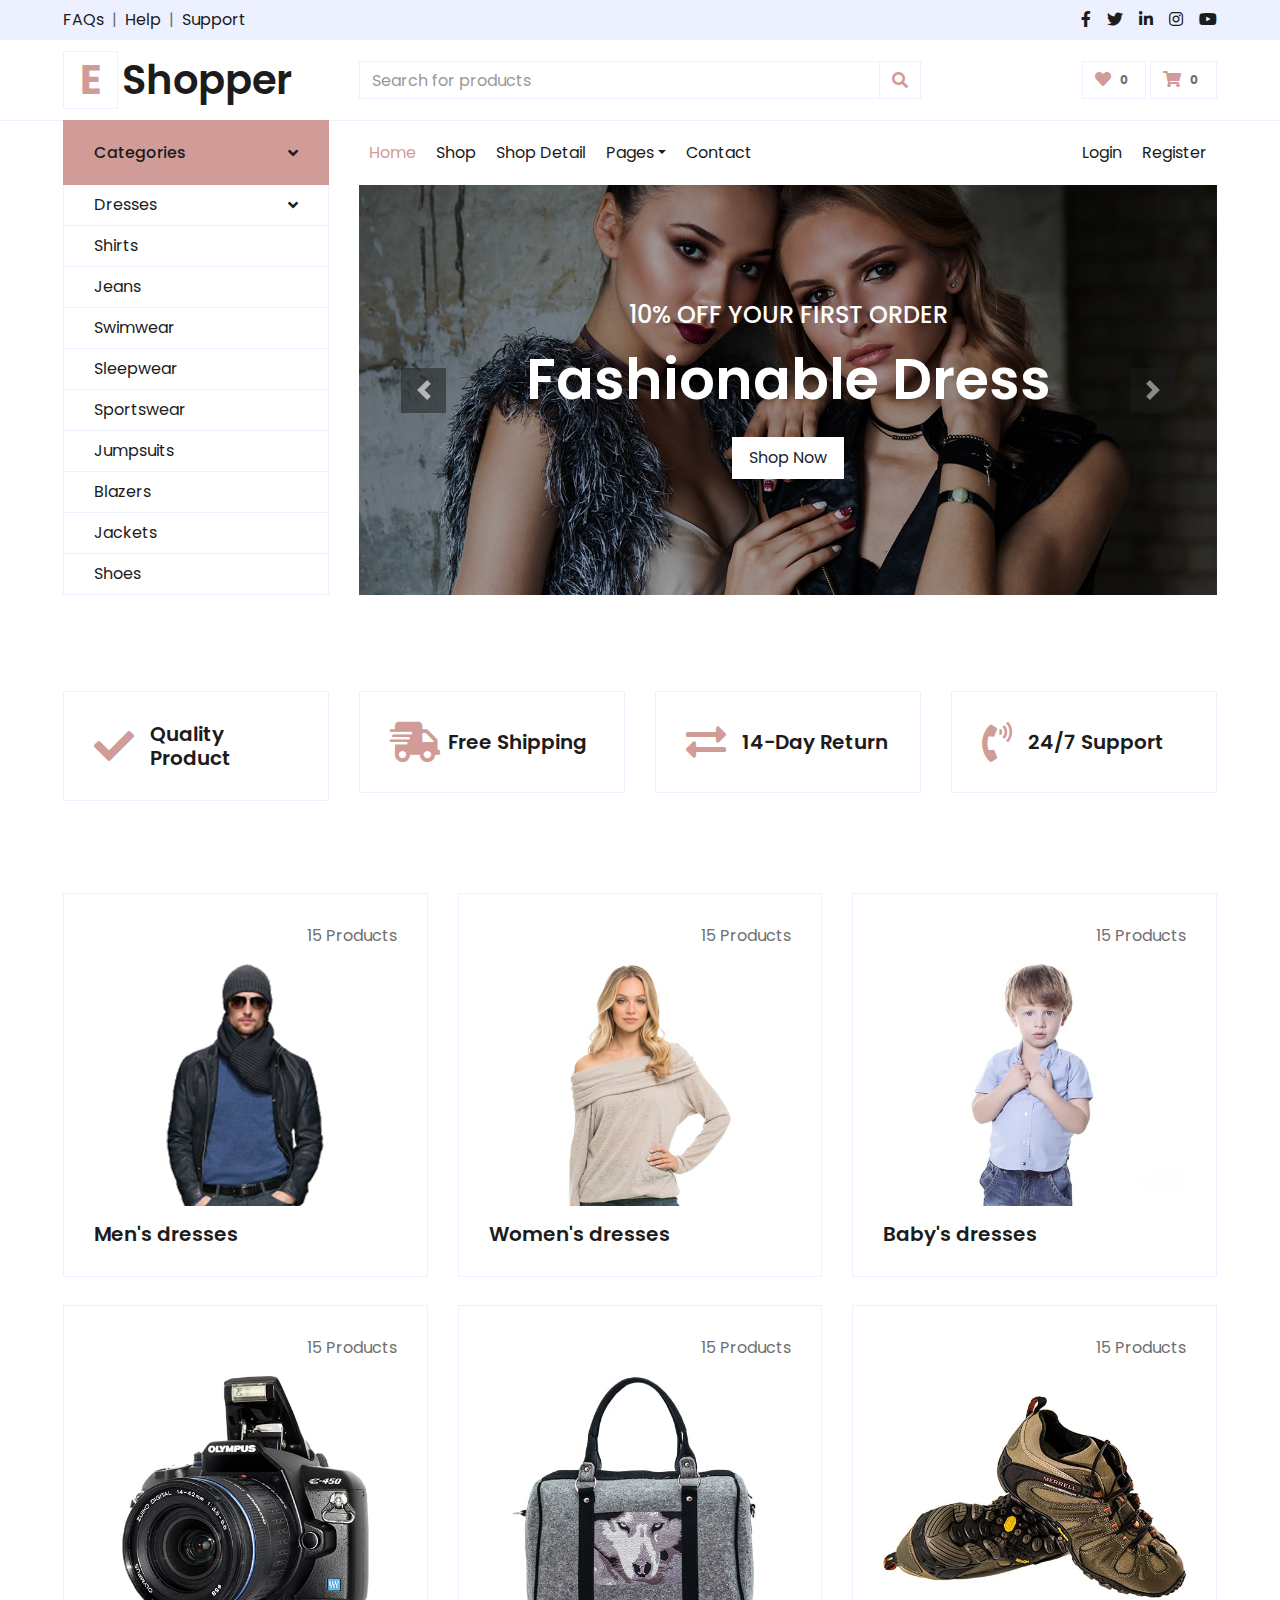
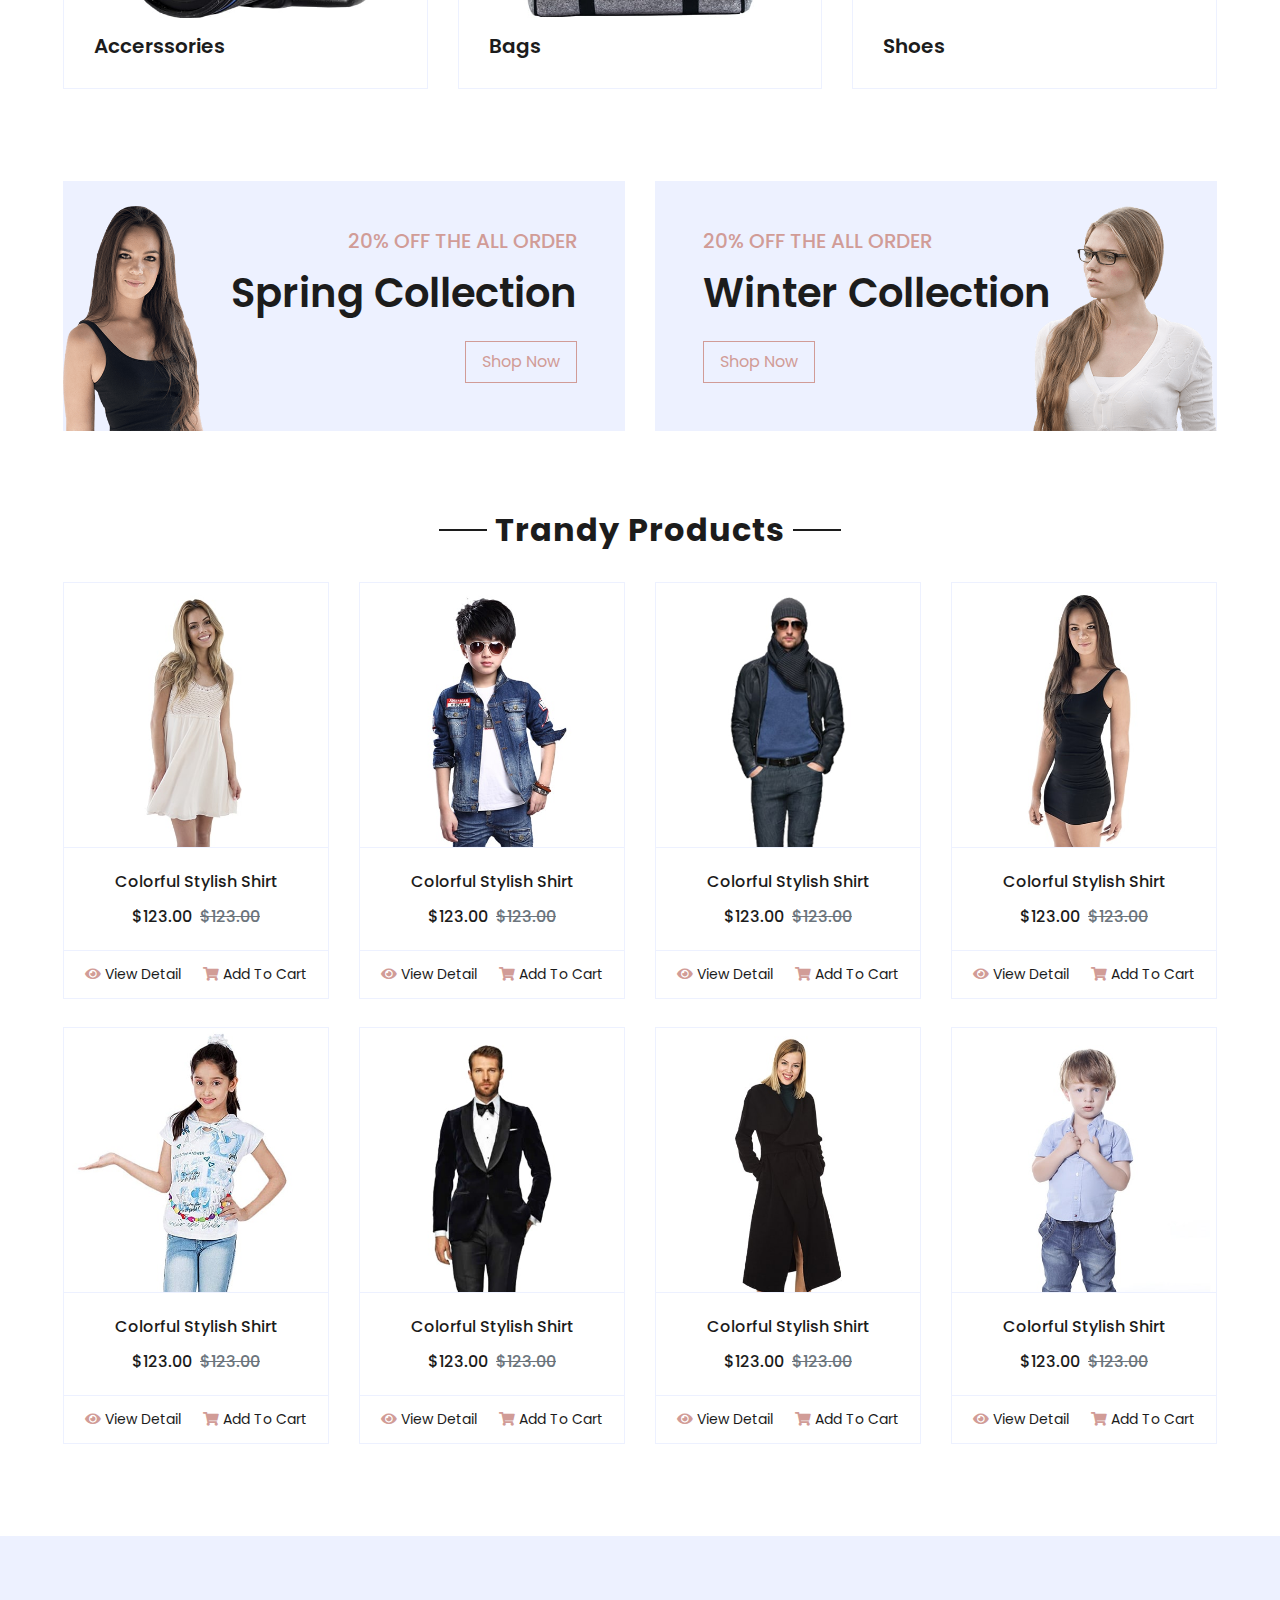
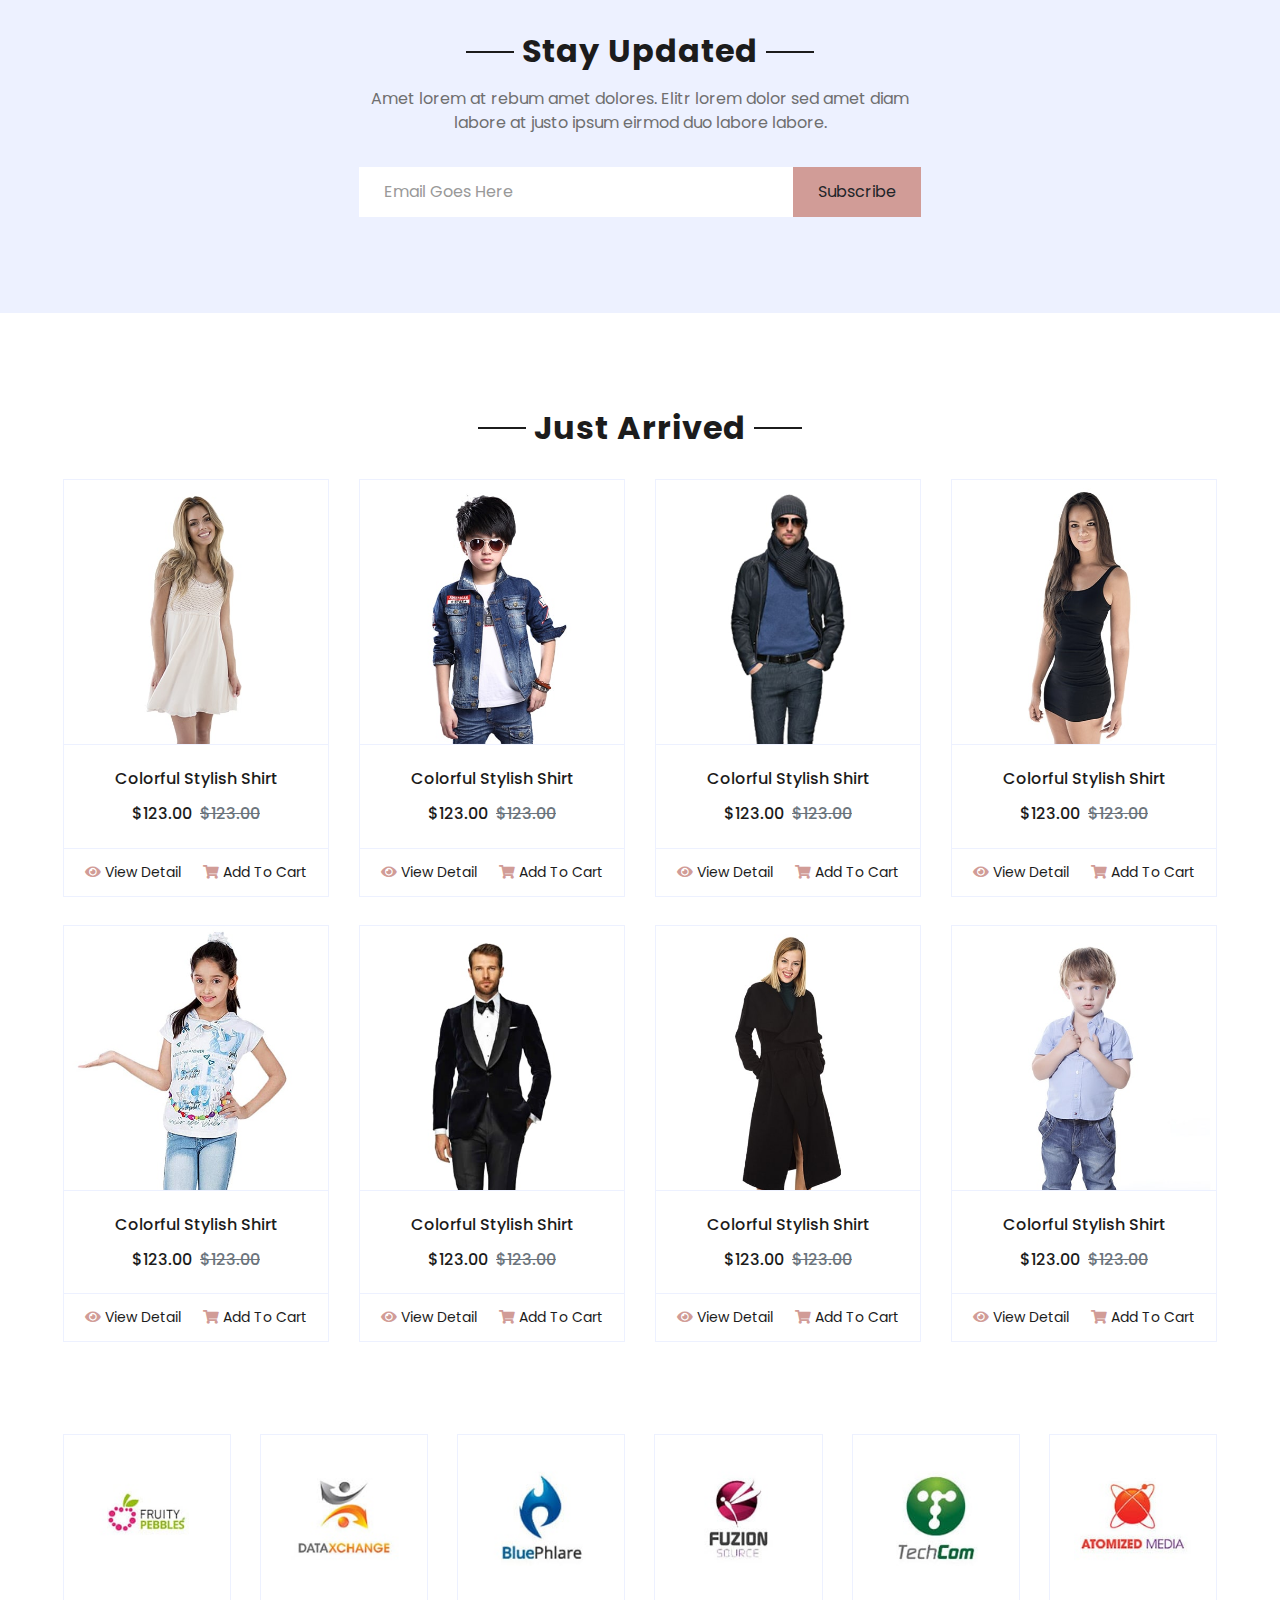
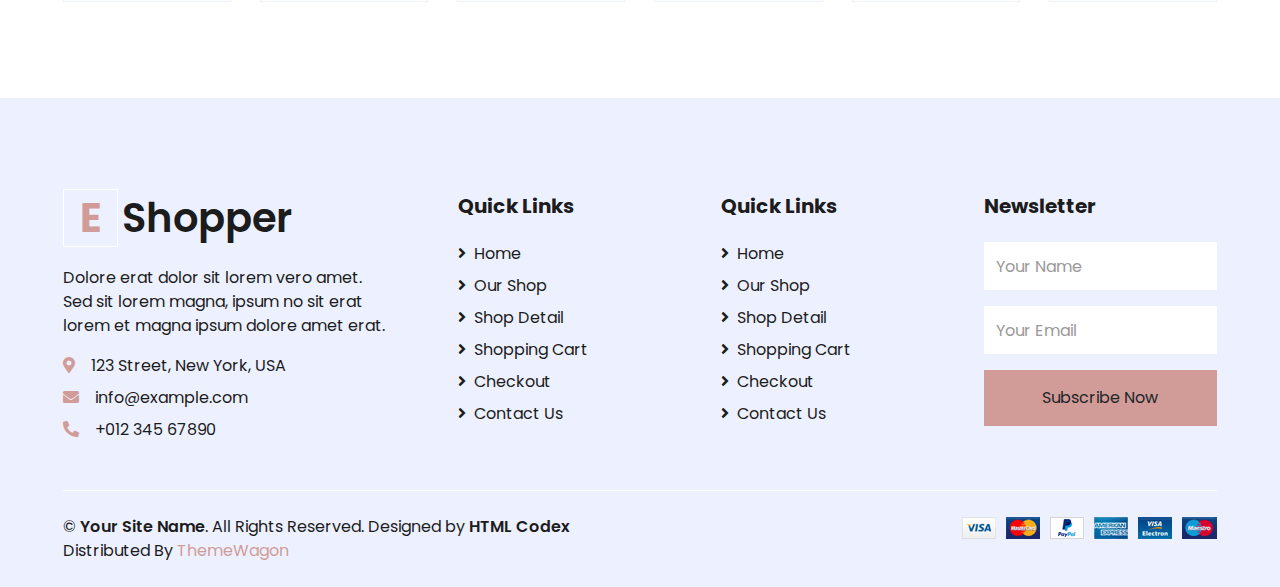
<file: zBoomMusic/eshop/index.html>
<!DOCTYPE html>
<html lang="en">

<head>
    <meta charset="utf-8">
    <title>EShopper - Bootstrap Shop Template</title>
    <meta content="width=device-width, initial-scale=1.0" name="viewport">
    <meta content="Free HTML Templates" name="keywords">
    <meta content="Free HTML Templates" name="description">

    <!-- Favicon -->
    <link href="img/favicon.ico" rel="icon">

    <!-- Google Web Fonts -->
    <link rel="preconnect" href="https://fonts.gstatic.com">
    <link href="https://fonts.googleapis.com/css2?family=Poppins:wght@100;200;300;400;500;600;700;800;900&display=swap" rel="stylesheet"> 

    <!-- Font Awesome -->
    <link href="https://cdnjs.cloudflare.com/ajax/libs/font-awesome/5.10.0/css/all.min.css" rel="stylesheet">

    <!-- Libraries Stylesheet -->
    <link href="lib/owlcarousel/assets/owl.carousel.min.css" rel="stylesheet">

    <!-- Customized Bootstrap Stylesheet -->
    <link href="css/style.css" rel="stylesheet">
</head>

<body>
    <!-- Topbar Start -->
    <div class="container-fluid">
        <div class="row bg-secondary py-2 px-xl-5">
            <div class="col-lg-6 d-none d-lg-block">
                <div class="d-inline-flex align-items-center">
                    <a class="text-dark" href="">FAQs</a>
                    <span class="text-muted px-2">|</span>
                    <a class="text-dark" href="">Help</a>
                    <span class="text-muted px-2">|</span>
                    <a class="text-dark" href="">Support</a>
                </div>
            </div>
            <div class="col-lg-6 text-center text-lg-right">
                <div class="d-inline-flex align-items-center">
                    <a class="text-dark px-2" href="">
                        <i class="fab fa-facebook-f"></i>
                    </a>
                    <a class="text-dark px-2" href="">
                        <i class="fab fa-twitter"></i>
                    </a>
                    <a class="text-dark px-2" href="">
                        <i class="fab fa-linkedin-in"></i>
                    </a>
                    <a class="text-dark px-2" href="">
                        <i class="fab fa-instagram"></i>
                    </a>
                    <a class="text-dark pl-2" href="">
                        <i class="fab fa-youtube"></i>
                    </a>
                </div>
            </div>
        </div>
        <div class="row align-items-center py-3 px-xl-5">
            <div class="col-lg-3 d-none d-lg-block">
                <a href="" class="text-decoration-none">
                    <h1 class="m-0 display-5 font-weight-semi-bold"><span class="text-primary font-weight-bold border px-3 mr-1">E</span>Shopper</h1>
                </a>
            </div>
            <div class="col-lg-6 col-6 text-left">
                <form action="">
                    <div class="input-group">
                        <input type="text" class="form-control" placeholder="Search for products">
                        <div class="input-group-append">
                            <span class="input-group-text bg-transparent text-primary">
                                <i class="fa fa-search"></i>
                            </span>
                        </div>
                    </div>
                </form>
            </div>
            <div class="col-lg-3 col-6 text-right">
                <a href="" class="btn border">
                    <i class="fas fa-heart text-primary"></i>
                    <span class="badge">0</span>
                </a>
                <a href="" class="btn border">
                    <i class="fas fa-shopping-cart text-primary"></i>
                    <span class="badge">0</span>
                </a>
            </div>
        </div>
    </div>
    <!-- Topbar End -->


    <!-- Navbar Start -->
    <div class="container-fluid mb-5">
        <div class="row border-top px-xl-5">
            <div class="col-lg-3 d-none d-lg-block">
                <a class="btn shadow-none d-flex align-items-center justify-content-between bg-primary text-white w-100" data-toggle="collapse" href="#navbar-vertical" style="height: 65px; margin-top: -1px; padding: 0 30px;">
                    <h6 class="m-0">Categories</h6>
                    <i class="fa fa-angle-down text-dark"></i>
                </a>
                <nav class="collapse show navbar navbar-vertical navbar-light align-items-start p-0 border border-top-0 border-bottom-0" id="navbar-vertical">
                    <div class="navbar-nav w-100 overflow-hidden" style="height: 410px">
                        <div class="nav-item dropdown">
                            <a href="#" class="nav-link" data-toggle="dropdown">Dresses <i class="fa fa-angle-down float-right mt-1"></i></a>
                            <div class="dropdown-menu position-absolute bg-secondary border-0 rounded-0 w-100 m-0">
                                <a href="" class="dropdown-item">Men's Dresses</a>
                                <a href="" class="dropdown-item">Women's Dresses</a>
                                <a href="" class="dropdown-item">Baby's Dresses</a>
                            </div>
                        </div>
                        <a href="" class="nav-item nav-link">Shirts</a>
                        <a href="" class="nav-item nav-link">Jeans</a>
                        <a href="" class="nav-item nav-link">Swimwear</a>
                        <a href="" class="nav-item nav-link">Sleepwear</a>
                        <a href="" class="nav-item nav-link">Sportswear</a>
                        <a href="" class="nav-item nav-link">Jumpsuits</a>
                        <a href="" class="nav-item nav-link">Blazers</a>
                        <a href="" class="nav-item nav-link">Jackets</a>
                        <a href="" class="nav-item nav-link">Shoes</a>
                    </div>
                </nav>
            </div>
            <div class="col-lg-9">
                <nav class="navbar navbar-expand-lg bg-light navbar-light py-3 py-lg-0 px-0">
                    <a href="" class="text-decoration-none d-block d-lg-none">
                        <h1 class="m-0 display-5 font-weight-semi-bold"><span class="text-primary font-weight-bold border px-3 mr-1">E</span>Shopper</h1>
                    </a>
                    <button type="button" class="navbar-toggler" data-toggle="collapse" data-target="#navbarCollapse">
                        <span class="navbar-toggler-icon"></span>
                    </button>
                    <div class="collapse navbar-collapse justify-content-between" id="navbarCollapse">
                        <div class="navbar-nav mr-auto py-0">
                            <a href="index.html" class="nav-item nav-link active">Home</a>
                            <a href="shop.html" class="nav-item nav-link">Shop</a>
                            <a href="detail.html" class="nav-item nav-link">Shop Detail</a>
                            <div class="nav-item dropdown">
                                <a href="#" class="nav-link dropdown-toggle" data-toggle="dropdown">Pages</a>
                                <div class="dropdown-menu rounded-0 m-0">
                                    <a href="cart.html" class="dropdown-item">Shopping Cart</a>
                                    <a href="checkout.html" class="dropdown-item">Checkout</a>
                                </div>
                            </div>
                            <a href="contact.html" class="nav-item nav-link">Contact</a>
                        </div>
                        <div class="navbar-nav ml-auto py-0">
                            <a href="" class="nav-item nav-link">Login</a>
                            <a href="" class="nav-item nav-link">Register</a>
                        </div>
                    </div>
                </nav>
                <div id="header-carousel" class="carousel slide" data-ride="carousel">
                    <div class="carousel-inner">
                        <div class="carousel-item active" style="height: 410px;">
                            <img class="img-fluid" src="img/carousel-1.jpg" alt="Image">
                            <div class="carousel-caption d-flex flex-column align-items-center justify-content-center">
                                <div class="p-3" style="max-width: 700px;">
                                    <h4 class="text-light text-uppercase font-weight-medium mb-3">10% Off Your First Order</h4>
                                    <h3 class="display-4 text-white font-weight-semi-bold mb-4">Fashionable Dress</h3>
                                    <a href="" class="btn btn-light py-2 px-3">Shop Now</a>
                                </div>
                            </div>
                        </div>
                        <div class="carousel-item" style="height: 410px;">
                            <img class="img-fluid" src="img/carousel-2.jpg" alt="Image">
                            <div class="carousel-caption d-flex flex-column align-items-center justify-content-center">
                                <div class="p-3" style="max-width: 700px;">
                                    <h4 class="text-light text-uppercase font-weight-medium mb-3">10% Off Your First Order</h4>
                                    <h3 class="display-4 text-white font-weight-semi-bold mb-4">Reasonable Price</h3>
                                    <a href="" class="btn btn-light py-2 px-3">Shop Now</a>
                                </div>
                            </div>
                        </div>
                    </div>
                    <a class="carousel-control-prev" href="#header-carousel" data-slide="prev">
                        <div class="btn btn-dark" style="width: 45px; height: 45px;">
                            <span class="carousel-control-prev-icon mb-n2"></span>
                        </div>
                    </a>
                    <a class="carousel-control-next" href="#header-carousel" data-slide="next">
                        <div class="btn btn-dark" style="width: 45px; height: 45px;">
                            <span class="carousel-control-next-icon mb-n2"></span>
                        </div>
                    </a>
                </div>
            </div>
        </div>
    </div>
    <!-- Navbar End -->


    <!-- Featured Start -->
    <div class="container-fluid pt-5">
        <div class="row px-xl-5 pb-3">
            <div class="col-lg-3 col-md-6 col-sm-12 pb-1">
                <div class="d-flex align-items-center border mb-4" style="padding: 30px;">
                    <h1 class="fa fa-check text-primary m-0 mr-3"></h1>
                    <h5 class="font-weight-semi-bold m-0">Quality Product</h5>
                </div>
            </div>
            <div class="col-lg-3 col-md-6 col-sm-12 pb-1">
                <div class="d-flex align-items-center border mb-4" style="padding: 30px;">
                    <h1 class="fa fa-shipping-fast text-primary m-0 mr-2"></h1>
                    <h5 class="font-weight-semi-bold m-0">Free Shipping</h5>
                </div>
            </div>
            <div class="col-lg-3 col-md-6 col-sm-12 pb-1">
                <div class="d-flex align-items-center border mb-4" style="padding: 30px;">
                    <h1 class="fas fa-exchange-alt text-primary m-0 mr-3"></h1>
                    <h5 class="font-weight-semi-bold m-0">14-Day Return</h5>
                </div>
            </div>
            <div class="col-lg-3 col-md-6 col-sm-12 pb-1">
                <div class="d-flex align-items-center border mb-4" style="padding: 30px;">
                    <h1 class="fa fa-phone-volume text-primary m-0 mr-3"></h1>
                    <h5 class="font-weight-semi-bold m-0">24/7 Support</h5>
                </div>
            </div>
        </div>
    </div>
    <!-- Featured End -->


    <!-- Categories Start -->
    <div class="container-fluid pt-5">
        <div class="row px-xl-5 pb-3">
            <div class="col-lg-4 col-md-6 pb-1">
                <div class="cat-item d-flex flex-column border mb-4" style="padding: 30px;">
                    <p class="text-right">15 Products</p>
                    <a href="" class="cat-img position-relative overflow-hidden mb-3">
                        <img class="img-fluid" src="img/cat-1.jpg" alt="">
                    </a>
                    <h5 class="font-weight-semi-bold m-0">Men's dresses</h5>
                </div>
            </div>
            <div class="col-lg-4 col-md-6 pb-1">
                <div class="cat-item d-flex flex-column border mb-4" style="padding: 30px;">
                    <p class="text-right">15 Products</p>
                    <a href="" class="cat-img position-relative overflow-hidden mb-3">
                        <img class="img-fluid" src="img/cat-2.jpg" alt="">
                    </a>
                    <h5 class="font-weight-semi-bold m-0">Women's dresses</h5>
                </div>
            </div>
            <div class="col-lg-4 col-md-6 pb-1">
                <div class="cat-item d-flex flex-column border mb-4" style="padding: 30px;">
                    <p class="text-right">15 Products</p>
                    <a href="" class="cat-img position-relative overflow-hidden mb-3">
                        <img class="img-fluid" src="img/cat-3.jpg" alt="">
                    </a>
                    <h5 class="font-weight-semi-bold m-0">Baby's dresses</h5>
                </div>
            </div>
            <div class="col-lg-4 col-md-6 pb-1">
                <div class="cat-item d-flex flex-column border mb-4" style="padding: 30px;">
                    <p class="text-right">15 Products</p>
                    <a href="" class="cat-img position-relative overflow-hidden mb-3">
                        <img class="img-fluid" src="img/cat-4.jpg" alt="">
                    </a>
                    <h5 class="font-weight-semi-bold m-0">Accerssories</h5>
                </div>
            </div>
            <div class="col-lg-4 col-md-6 pb-1">
                <div class="cat-item d-flex flex-column border mb-4" style="padding: 30px;">
                    <p class="text-right">15 Products</p>
                    <a href="" class="cat-img position-relative overflow-hidden mb-3">
                        <img class="img-fluid" src="img/cat-5.jpg" alt="">
                    </a>
                    <h5 class="font-weight-semi-bold m-0">Bags</h5>
                </div>
            </div>
            <div class="col-lg-4 col-md-6 pb-1">
                <div class="cat-item d-flex flex-column border mb-4" style="padding: 30px;">
                    <p class="text-right">15 Products</p>
                    <a href="" class="cat-img position-relative overflow-hidden mb-3">
                        <img class="img-fluid" src="img/cat-6.jpg" alt="">
                    </a>
                    <h5 class="font-weight-semi-bold m-0">Shoes</h5>
                </div>
            </div>
        </div>
    </div>
    <!-- Categories End -->


    <!-- Offer Start -->
    <div class="container-fluid offer pt-5">
        <div class="row px-xl-5">
            <div class="col-md-6 pb-4">
                <div class="position-relative bg-secondary text-center text-md-right text-white mb-2 py-5 px-5">
                    <img src="img/offer-1.png" alt="">
                    <div class="position-relative" style="z-index: 1;">
                        <h5 class="text-uppercase text-primary mb-3">20% off the all order</h5>
                        <h1 class="mb-4 font-weight-semi-bold">Spring Collection</h1>
                        <a href="" class="btn btn-outline-primary py-md-2 px-md-3">Shop Now</a>
                    </div>
                </div>
            </div>
            <div class="col-md-6 pb-4">
                <div class="position-relative bg-secondary text-center text-md-left text-white mb-2 py-5 px-5">
                    <img src="img/offer-2.png" alt="">
                    <div class="position-relative" style="z-index: 1;">
                        <h5 class="text-uppercase text-primary mb-3">20% off the all order</h5>
                        <h1 class="mb-4 font-weight-semi-bold">Winter Collection</h1>
                        <a href="" class="btn btn-outline-primary py-md-2 px-md-3">Shop Now</a>
                    </div>
                </div>
            </div>
        </div>
    </div>
    <!-- Offer End -->


    <!-- Products Start -->
    <div class="container-fluid pt-5">
        <div class="text-center mb-4">
            <h2 class="section-title px-5"><span class="px-2">Trandy Products</span></h2>
        </div>
        <div class="row px-xl-5 pb-3">
            <div class="col-lg-3 col-md-6 col-sm-12 pb-1">
                <div class="card product-item border-0 mb-4">
                    <div class="card-header product-img position-relative overflow-hidden bg-transparent border p-0">
                        <img class="img-fluid w-100" src="img/product-1.jpg" alt="">
                    </div>
                    <div class="card-body border-left border-right text-center p-0 pt-4 pb-3">
                        <h6 class="text-truncate mb-3">Colorful Stylish Shirt</h6>
                        <div class="d-flex justify-content-center">
                            <h6>$123.00</h6><h6 class="text-muted ml-2"><del>$123.00</del></h6>
                        </div>
                    </div>
                    <div class="card-footer d-flex justify-content-between bg-light border">
                        <a href="" class="btn btn-sm text-dark p-0"><i class="fas fa-eye text-primary mr-1"></i>View Detail</a>
                        <a href="" class="btn btn-sm text-dark p-0"><i class="fas fa-shopping-cart text-primary mr-1"></i>Add To Cart</a>
                    </div>
                </div>
            </div>
            <div class="col-lg-3 col-md-6 col-sm-12 pb-1">
                <div class="card product-item border-0 mb-4">
                    <div class="card-header product-img position-relative overflow-hidden bg-transparent border p-0">
                        <img class="img-fluid w-100" src="img/product-2.jpg" alt="">
                    </div>
                    <div class="card-body border-left border-right text-center p-0 pt-4 pb-3">
                        <h6 class="text-truncate mb-3">Colorful Stylish Shirt</h6>
                        <div class="d-flex justify-content-center">
                            <h6>$123.00</h6><h6 class="text-muted ml-2"><del>$123.00</del></h6>
                        </div>
                    </div>
                    <div class="card-footer d-flex justify-content-between bg-light border">
                        <a href="" class="btn btn-sm text-dark p-0"><i class="fas fa-eye text-primary mr-1"></i>View Detail</a>
                        <a href="" class="btn btn-sm text-dark p-0"><i class="fas fa-shopping-cart text-primary mr-1"></i>Add To Cart</a>
                    </div>
                </div>
            </div>
            <div class="col-lg-3 col-md-6 col-sm-12 pb-1">
                <div class="card product-item border-0 mb-4">
                    <div class="card-header product-img position-relative overflow-hidden bg-transparent border p-0">
                        <img class="img-fluid w-100" src="img/product-3.jpg" alt="">
                    </div>
                    <div class="card-body border-left border-right text-center p-0 pt-4 pb-3">
                        <h6 class="text-truncate mb-3">Colorful Stylish Shirt</h6>
                        <div class="d-flex justify-content-center">
                            <h6>$123.00</h6><h6 class="text-muted ml-2"><del>$123.00</del></h6>
                        </div>
                    </div>
                    <div class="card-footer d-flex justify-content-between bg-light border">
                        <a href="" class="btn btn-sm text-dark p-0"><i class="fas fa-eye text-primary mr-1"></i>View Detail</a>
                        <a href="" class="btn btn-sm text-dark p-0"><i class="fas fa-shopping-cart text-primary mr-1"></i>Add To Cart</a>
                    </div>
                </div>
            </div>
            <div class="col-lg-3 col-md-6 col-sm-12 pb-1">
                <div class="card product-item border-0 mb-4">
                    <div class="card-header product-img position-relative overflow-hidden bg-transparent border p-0">
                        <img class="img-fluid w-100" src="img/product-4.jpg" alt="">
                    </div>
                    <div class="card-body border-left border-right text-center p-0 pt-4 pb-3">
                        <h6 class="text-truncate mb-3">Colorful Stylish Shirt</h6>
                        <div class="d-flex justify-content-center">
                            <h6>$123.00</h6><h6 class="text-muted ml-2"><del>$123.00</del></h6>
                        </div>
                    </div>
                    <div class="card-footer d-flex justify-content-between bg-light border">
                        <a href="" class="btn btn-sm text-dark p-0"><i class="fas fa-eye text-primary mr-1"></i>View Detail</a>
                        <a href="" class="btn btn-sm text-dark p-0"><i class="fas fa-shopping-cart text-primary mr-1"></i>Add To Cart</a>
                    </div>
                </div>
            </div>
            <div class="col-lg-3 col-md-6 col-sm-12 pb-1">
                <div class="card product-item border-0 mb-4">
                    <div class="card-header product-img position-relative overflow-hidden bg-transparent border p-0">
                        <img class="img-fluid w-100" src="img/product-5.jpg" alt="">
                    </div>
                    <div class="card-body border-left border-right text-center p-0 pt-4 pb-3">
                        <h6 class="text-truncate mb-3">Colorful Stylish Shirt</h6>
                        <div class="d-flex justify-content-center">
                            <h6>$123.00</h6><h6 class="text-muted ml-2"><del>$123.00</del></h6>
                        </div>
                    </div>
                    <div class="card-footer d-flex justify-content-between bg-light border">
                        <a href="" class="btn btn-sm text-dark p-0"><i class="fas fa-eye text-primary mr-1"></i>View Detail</a>
                        <a href="" class="btn btn-sm text-dark p-0"><i class="fas fa-shopping-cart text-primary mr-1"></i>Add To Cart</a>
                    </div>
                </div>
            </div>
            <div class="col-lg-3 col-md-6 col-sm-12 pb-1">
                <div class="card product-item border-0 mb-4">
                    <div class="card-header product-img position-relative overflow-hidden bg-transparent border p-0">
                        <img class="img-fluid w-100" src="img/product-6.jpg" alt="">
                    </div>
                    <div class="card-body border-left border-right text-center p-0 pt-4 pb-3">
                        <h6 class="text-truncate mb-3">Colorful Stylish Shirt</h6>
                        <div class="d-flex justify-content-center">
                            <h6>$123.00</h6><h6 class="text-muted ml-2"><del>$123.00</del></h6>
                        </div>
                    </div>
                    <div class="card-footer d-flex justify-content-between bg-light border">
                        <a href="" class="btn btn-sm text-dark p-0"><i class="fas fa-eye text-primary mr-1"></i>View Detail</a>
                        <a href="" class="btn btn-sm text-dark p-0"><i class="fas fa-shopping-cart text-primary mr-1"></i>Add To Cart</a>
                    </div>
                </div>
            </div>
            <div class="col-lg-3 col-md-6 col-sm-12 pb-1">
                <div class="card product-item border-0 mb-4">
                    <div class="card-header product-img position-relative overflow-hidden bg-transparent border p-0">
                        <img class="img-fluid w-100" src="img/product-7.jpg" alt="">
                    </div>
                    <div class="card-body border-left border-right text-center p-0 pt-4 pb-3">
                        <h6 class="text-truncate mb-3">Colorful Stylish Shirt</h6>
                        <div class="d-flex justify-content-center">
                            <h6>$123.00</h6><h6 class="text-muted ml-2"><del>$123.00</del></h6>
                        </div>
                    </div>
                    <div class="card-footer d-flex justify-content-between bg-light border">
                        <a href="" class="btn btn-sm text-dark p-0"><i class="fas fa-eye text-primary mr-1"></i>View Detail</a>
                        <a href="" class="btn btn-sm text-dark p-0"><i class="fas fa-shopping-cart text-primary mr-1"></i>Add To Cart</a>
                    </div>
                </div>
            </div>
            <div class="col-lg-3 col-md-6 col-sm-12 pb-1">
                <div class="card product-item border-0 mb-4">
                    <div class="card-header product-img position-relative overflow-hidden bg-transparent border p-0">
                        <img class="img-fluid w-100" src="img/product-8.jpg" alt="">
                    </div>
                    <div class="card-body border-left border-right text-center p-0 pt-4 pb-3">
                        <h6 class="text-truncate mb-3">Colorful Stylish Shirt</h6>
                        <div class="d-flex justify-content-center">
                            <h6>$123.00</h6><h6 class="text-muted ml-2"><del>$123.00</del></h6>
                        </div>
                    </div>
                    <div class="card-footer d-flex justify-content-between bg-light border">
                        <a href="" class="btn btn-sm text-dark p-0"><i class="fas fa-eye text-primary mr-1"></i>View Detail</a>
                        <a href="" class="btn btn-sm text-dark p-0"><i class="fas fa-shopping-cart text-primary mr-1"></i>Add To Cart</a>
                    </div>
                </div>
            </div>
        </div>
    </div>
    <!-- Products End -->


    <!-- Subscribe Start -->
    <div class="container-fluid bg-secondary my-5">
        <div class="row justify-content-md-center py-5 px-xl-5">
            <div class="col-md-6 col-12 py-5">
                <div class="text-center mb-2 pb-2">
                    <h2 class="section-title px-5 mb-3"><span class="bg-secondary px-2">Stay Updated</span></h2>
                    <p>Amet lorem at rebum amet dolores. Elitr lorem dolor sed amet diam labore at justo ipsum eirmod duo labore labore.</p>
                </div>
                <form action="">
                    <div class="input-group">
                        <input type="text" class="form-control border-white p-4" placeholder="Email Goes Here">
                        <div class="input-group-append">
                            <button class="btn btn-primary px-4">Subscribe</button>
                        </div>
                    </div>
                </form>
            </div>
        </div>
    </div>
    <!-- Subscribe End -->


    <!-- Products Start -->
    <div class="container-fluid pt-5">
        <div class="text-center mb-4">
            <h2 class="section-title px-5"><span class="px-2">Just Arrived</span></h2>
        </div>
        <div class="row px-xl-5 pb-3">
            <div class="col-lg-3 col-md-6 col-sm-12 pb-1">
                <div class="card product-item border-0 mb-4">
                    <div class="card-header product-img position-relative overflow-hidden bg-transparent border p-0">
                        <img class="img-fluid w-100" src="img/product-1.jpg" alt="">
                    </div>
                    <div class="card-body border-left border-right text-center p-0 pt-4 pb-3">
                        <h6 class="text-truncate mb-3">Colorful Stylish Shirt</h6>
                        <div class="d-flex justify-content-center">
                            <h6>$123.00</h6><h6 class="text-muted ml-2"><del>$123.00</del></h6>
                        </div>
                    </div>
                    <div class="card-footer d-flex justify-content-between bg-light border">
                        <a href="" class="btn btn-sm text-dark p-0"><i class="fas fa-eye text-primary mr-1"></i>View Detail</a>
                        <a href="" class="btn btn-sm text-dark p-0"><i class="fas fa-shopping-cart text-primary mr-1"></i>Add To Cart</a>
                    </div>
                </div>
            </div>
            <div class="col-lg-3 col-md-6 col-sm-12 pb-1">
                <div class="card product-item border-0 mb-4">
                    <div class="card-header product-img position-relative overflow-hidden bg-transparent border p-0">
                        <img class="img-fluid w-100" src="img/product-2.jpg" alt="">
                    </div>
                    <div class="card-body border-left border-right text-center p-0 pt-4 pb-3">
                        <h6 class="text-truncate mb-3">Colorful Stylish Shirt</h6>
                        <div class="d-flex justify-content-center">
                            <h6>$123.00</h6><h6 class="text-muted ml-2"><del>$123.00</del></h6>
                        </div>
                    </div>
                    <div class="card-footer d-flex justify-content-between bg-light border">
                        <a href="" class="btn btn-sm text-dark p-0"><i class="fas fa-eye text-primary mr-1"></i>View Detail</a>
                        <a href="" class="btn btn-sm text-dark p-0"><i class="fas fa-shopping-cart text-primary mr-1"></i>Add To Cart</a>
                    </div>
                </div>
            </div>
            <div class="col-lg-3 col-md-6 col-sm-12 pb-1">
                <div class="card product-item border-0 mb-4">
                    <div class="card-header product-img position-relative overflow-hidden bg-transparent border p-0">
                        <img class="img-fluid w-100" src="img/product-3.jpg" alt="">
                    </div>
                    <div class="card-body border-left border-right text-center p-0 pt-4 pb-3">
                        <h6 class="text-truncate mb-3">Colorful Stylish Shirt</h6>
                        <div class="d-flex justify-content-center">
                            <h6>$123.00</h6><h6 class="text-muted ml-2"><del>$123.00</del></h6>
                        </div>
                    </div>
                    <div class="card-footer d-flex justify-content-between bg-light border">
                        <a href="" class="btn btn-sm text-dark p-0"><i class="fas fa-eye text-primary mr-1"></i>View Detail</a>
                        <a href="" class="btn btn-sm text-dark p-0"><i class="fas fa-shopping-cart text-primary mr-1"></i>Add To Cart</a>
                    </div>
                </div>
            </div>
            <div class="col-lg-3 col-md-6 col-sm-12 pb-1">
                <div class="card product-item border-0 mb-4">
                    <div class="card-header product-img position-relative overflow-hidden bg-transparent border p-0">
                        <img class="img-fluid w-100" src="img/product-4.jpg" alt="">
                    </div>
                    <div class="card-body border-left border-right text-center p-0 pt-4 pb-3">
                        <h6 class="text-truncate mb-3">Colorful Stylish Shirt</h6>
                        <div class="d-flex justify-content-center">
                            <h6>$123.00</h6><h6 class="text-muted ml-2"><del>$123.00</del></h6>
                        </div>
                    </div>
                    <div class="card-footer d-flex justify-content-between bg-light border">
                        <a href="" class="btn btn-sm text-dark p-0"><i class="fas fa-eye text-primary mr-1"></i>View Detail</a>
                        <a href="" class="btn btn-sm text-dark p-0"><i class="fas fa-shopping-cart text-primary mr-1"></i>Add To Cart</a>
                    </div>
                </div>
            </div>
            <div class="col-lg-3 col-md-6 col-sm-12 pb-1">
                <div class="card product-item border-0 mb-4">
                    <div class="card-header product-img position-relative overflow-hidden bg-transparent border p-0">
                        <img class="img-fluid w-100" src="img/product-5.jpg" alt="">
                    </div>
                    <div class="card-body border-left border-right text-center p-0 pt-4 pb-3">
                        <h6 class="text-truncate mb-3">Colorful Stylish Shirt</h6>
                        <div class="d-flex justify-content-center">
                            <h6>$123.00</h6><h6 class="text-muted ml-2"><del>$123.00</del></h6>
                        </div>
                    </div>
                    <div class="card-footer d-flex justify-content-between bg-light border">
                        <a href="" class="btn btn-sm text-dark p-0"><i class="fas fa-eye text-primary mr-1"></i>View Detail</a>
                        <a href="" class="btn btn-sm text-dark p-0"><i class="fas fa-shopping-cart text-primary mr-1"></i>Add To Cart</a>
                    </div>
                </div>
            </div>
            <div class="col-lg-3 col-md-6 col-sm-12 pb-1">
                <div class="card product-item border-0 mb-4">
                    <div class="card-header product-img position-relative overflow-hidden bg-transparent border p-0">
                        <img class="img-fluid w-100" src="img/product-6.jpg" alt="">
                    </div>
                    <div class="card-body border-left border-right text-center p-0 pt-4 pb-3">
                        <h6 class="text-truncate mb-3">Colorful Stylish Shirt</h6>
                        <div class="d-flex justify-content-center">
                            <h6>$123.00</h6><h6 class="text-muted ml-2"><del>$123.00</del></h6>
                        </div>
                    </div>
                    <div class="card-footer d-flex justify-content-between bg-light border">
                        <a href="" class="btn btn-sm text-dark p-0"><i class="fas fa-eye text-primary mr-1"></i>View Detail</a>
                        <a href="" class="btn btn-sm text-dark p-0"><i class="fas fa-shopping-cart text-primary mr-1"></i>Add To Cart</a>
                    </div>
                </div>
            </div>
            <div class="col-lg-3 col-md-6 col-sm-12 pb-1">
                <div class="card product-item border-0 mb-4">
                    <div class="card-header product-img position-relative overflow-hidden bg-transparent border p-0">
                        <img class="img-fluid w-100" src="img/product-7.jpg" alt="">
                    </div>
                    <div class="card-body border-left border-right text-center p-0 pt-4 pb-3">
                        <h6 class="text-truncate mb-3">Colorful Stylish Shirt</h6>
                        <div class="d-flex justify-content-center">
                            <h6>$123.00</h6><h6 class="text-muted ml-2"><del>$123.00</del></h6>
                        </div>
                    </div>
                    <div class="card-footer d-flex justify-content-between bg-light border">
                        <a href="" class="btn btn-sm text-dark p-0"><i class="fas fa-eye text-primary mr-1"></i>View Detail</a>
                        <a href="" class="btn btn-sm text-dark p-0"><i class="fas fa-shopping-cart text-primary mr-1"></i>Add To Cart</a>
                    </div>
                </div>
            </div>
            <div class="col-lg-3 col-md-6 col-sm-12 pb-1">
                <div class="card product-item border-0 mb-4">
                    <div class="card-header product-img position-relative overflow-hidden bg-transparent border p-0">
                        <img class="img-fluid w-100" src="img/product-8.jpg" alt="">
                    </div>
                    <div class="card-body border-left border-right text-center p-0 pt-4 pb-3">
                        <h6 class="text-truncate mb-3">Colorful Stylish Shirt</h6>
                        <div class="d-flex justify-content-center">
                            <h6>$123.00</h6><h6 class="text-muted ml-2"><del>$123.00</del></h6>
                        </div>
                    </div>
                    <div class="card-footer d-flex justify-content-between bg-light border">
                        <a href="" class="btn btn-sm text-dark p-0"><i class="fas fa-eye text-primary mr-1"></i>View Detail</a>
                        <a href="" class="btn btn-sm text-dark p-0"><i class="fas fa-shopping-cart text-primary mr-1"></i>Add To Cart</a>
                    </div>
                </div>
            </div>
        </div>
    </div>
    <!-- Products End -->


    <!-- Vendor Start -->
    <div class="container-fluid py-5">
        <div class="row px-xl-5">
            <div class="col">
                <div class="owl-carousel vendor-carousel">
                    <div class="vendor-item border p-4">
                        <img src="img/vendor-1.jpg" alt="">
                    </div>
                    <div class="vendor-item border p-4">
                        <img src="img/vendor-2.jpg" alt="">
                    </div>
                    <div class="vendor-item border p-4">
                        <img src="img/vendor-3.jpg" alt="">
                    </div>
                    <div class="vendor-item border p-4">
                        <img src="img/vendor-4.jpg" alt="">
                    </div>
                    <div class="vendor-item border p-4">
                        <img src="img/vendor-5.jpg" alt="">
                    </div>
                    <div class="vendor-item border p-4">
                        <img src="img/vendor-6.jpg" alt="">
                    </div>
                    <div class="vendor-item border p-4">
                        <img src="img/vendor-7.jpg" alt="">
                    </div>
                    <div class="vendor-item border p-4">
                        <img src="img/vendor-8.jpg" alt="">
                    </div>
                </div>
            </div>
        </div>
    </div>
    <!-- Vendor End -->


    <!-- Footer Start -->
    <div class="container-fluid bg-secondary text-dark mt-5 pt-5">
        <div class="row px-xl-5 pt-5">
            <div class="col-lg-4 col-md-12 mb-5 pr-3 pr-xl-5">
                <a href="" class="text-decoration-none">
                    <h1 class="mb-4 display-5 font-weight-semi-bold"><span class="text-primary font-weight-bold border border-white px-3 mr-1">E</span>Shopper</h1>
                </a>
                <p>Dolore erat dolor sit lorem vero amet. Sed sit lorem magna, ipsum no sit erat lorem et magna ipsum dolore amet erat.</p>
                <p class="mb-2"><i class="fa fa-map-marker-alt text-primary mr-3"></i>123 Street, New York, USA</p>
                <p class="mb-2"><i class="fa fa-envelope text-primary mr-3"></i>info@example.com</p>
                <p class="mb-0"><i class="fa fa-phone-alt text-primary mr-3"></i>+012 345 67890</p>
            </div>
            <div class="col-lg-8 col-md-12">
                <div class="row">
                    <div class="col-md-4 mb-5">
                        <h5 class="font-weight-bold text-dark mb-4">Quick Links</h5>
                        <div class="d-flex flex-column justify-content-start">
                            <a class="text-dark mb-2" href="index.html"><i class="fa fa-angle-right mr-2"></i>Home</a>
                            <a class="text-dark mb-2" href="shop.html"><i class="fa fa-angle-right mr-2"></i>Our Shop</a>
                            <a class="text-dark mb-2" href="detail.html"><i class="fa fa-angle-right mr-2"></i>Shop Detail</a>
                            <a class="text-dark mb-2" href="cart.html"><i class="fa fa-angle-right mr-2"></i>Shopping Cart</a>
                            <a class="text-dark mb-2" href="checkout.html"><i class="fa fa-angle-right mr-2"></i>Checkout</a>
                            <a class="text-dark" href="contact.html"><i class="fa fa-angle-right mr-2"></i>Contact Us</a>
                        </div>
                    </div>
                    <div class="col-md-4 mb-5">
                        <h5 class="font-weight-bold text-dark mb-4">Quick Links</h5>
                        <div class="d-flex flex-column justify-content-start">
                            <a class="text-dark mb-2" href="index.html"><i class="fa fa-angle-right mr-2"></i>Home</a>
                            <a class="text-dark mb-2" href="shop.html"><i class="fa fa-angle-right mr-2"></i>Our Shop</a>
                            <a class="text-dark mb-2" href="detail.html"><i class="fa fa-angle-right mr-2"></i>Shop Detail</a>
                            <a class="text-dark mb-2" href="cart.html"><i class="fa fa-angle-right mr-2"></i>Shopping Cart</a>
                            <a class="text-dark mb-2" href="checkout.html"><i class="fa fa-angle-right mr-2"></i>Checkout</a>
                            <a class="text-dark" href="contact.html"><i class="fa fa-angle-right mr-2"></i>Contact Us</a>
                        </div>
                    </div>
                    <div class="col-md-4 mb-5">
                        <h5 class="font-weight-bold text-dark mb-4">Newsletter</h5>
                        <form action="">
                            <div class="form-group">
                                <input type="text" class="form-control border-0 py-4" placeholder="Your Name" required="required" />
                            </div>
                            <div class="form-group">
                                <input type="email" class="form-control border-0 py-4" placeholder="Your Email"
                                    required="required" />
                            </div>
                            <div>
                                <button class="btn btn-primary btn-block border-0 py-3" type="submit">Subscribe Now</button>
                            </div>
                        </form>
                    </div>
                </div>
            </div>
        </div>
        <div class="row border-top border-light mx-xl-5 py-4">
            <div class="col-md-6 px-xl-0">
                <p class="mb-md-0 text-center text-md-left text-dark">
                    &copy; <a class="text-dark font-weight-semi-bold" href="#">Your Site Name</a>. All Rights Reserved. Designed
                    by
                    <a class="text-dark font-weight-semi-bold" href="https://htmlcodex.com">HTML Codex</a><br>
                    Distributed By <a href="https://themewagon.com" target="_blank">ThemeWagon</a>
                </p>
            </div>
            <div class="col-md-6 px-xl-0 text-center text-md-right">
                <img class="img-fluid" src="img/payments.png" alt="">
            </div>
        </div>
    </div>
    <!-- Footer End -->


    <!-- Back to Top -->
    <a href="#" class="btn btn-primary back-to-top"><i class="fa fa-angle-double-up"></i></a>


    <!-- JavaScript Libraries -->
    <script src="https://code.jquery.com/jquery-3.4.1.min.js"></script>
    <script src="https://stackpath.bootstrapcdn.com/bootstrap/4.4.1/js/bootstrap.bundle.min.js"></script>
    <script src="lib/easing/easing.min.js"></script>
    <script src="lib/owlcarousel/owl.carousel.min.js"></script>

    <!-- Contact Javascript File -->
    <script src="mail/jqBootstrapValidation.min.js"></script>
    <script src="mail/contact.js"></script>

    <!-- Template Javascript -->
    <script src="js/main.js"></script>
</body>

</html>
</file>
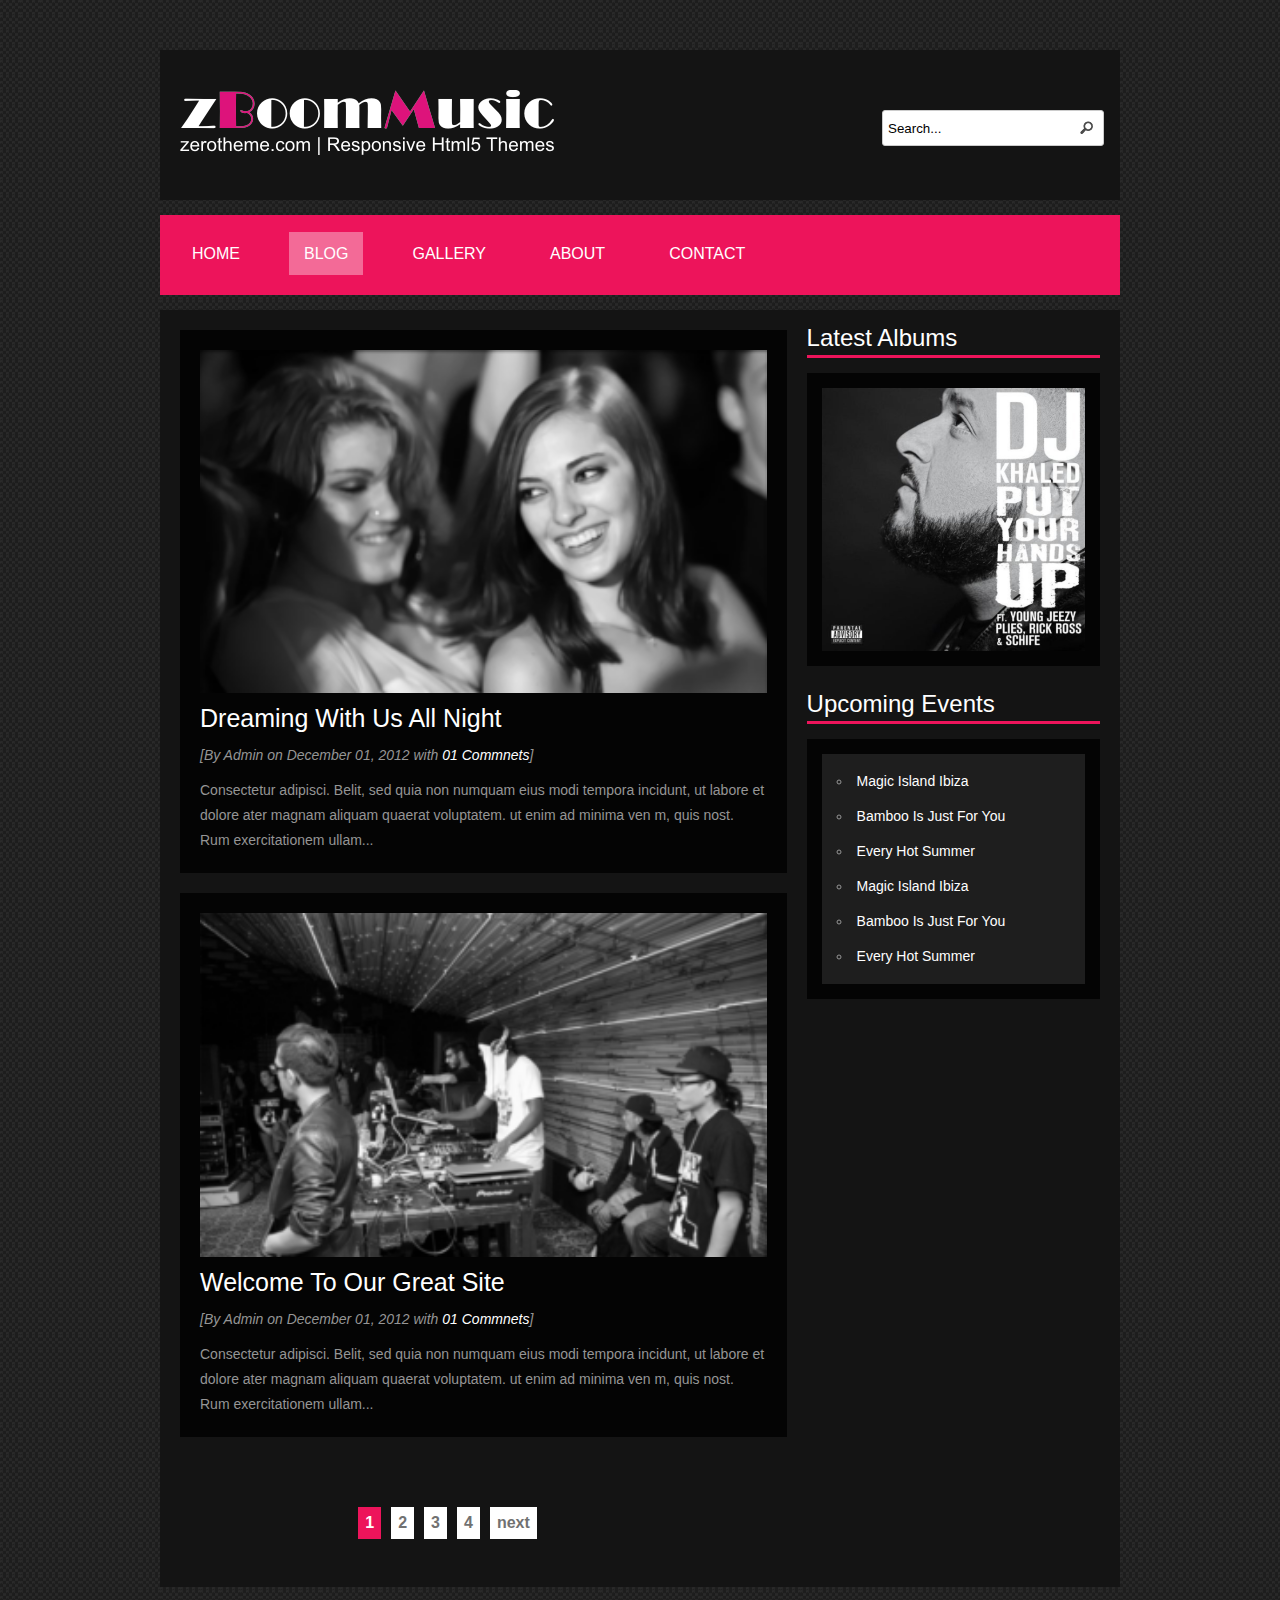
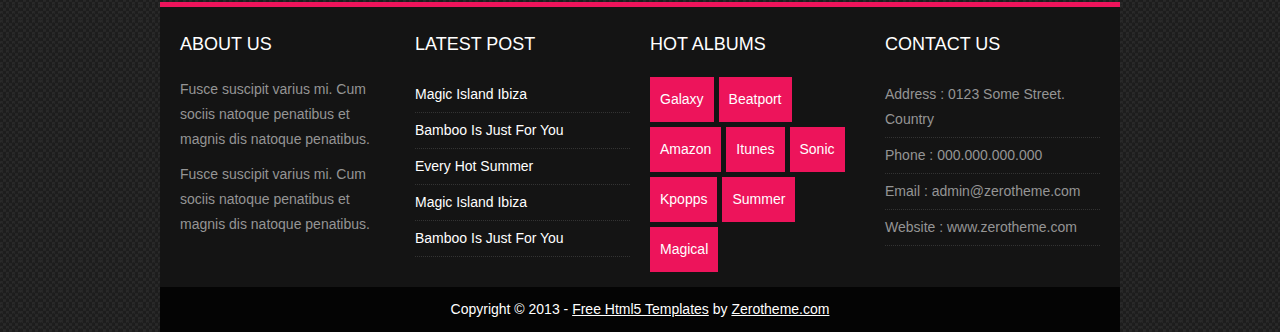
<file: zBoomMusic/blog.html>
﻿<!DOCTYPE html>
<!--[if lt IE 7 ]><html class="ie ie6" lang="en"> <![endif]-->
<!--[if IE 7 ]><html class="ie ie7" lang="en"> <![endif]-->
<!--[if IE 8 ]><html class="ie ie8" lang="en"> <![endif]-->
<!--[if (gte IE 9)|!(IE)]><!--><html lang="en"> <!--<![endif]-->
<head>

    <!-- Basic Page Needs
  ================================================== -->
	<meta charset="utf-8">
	<title>zBoomMusic Free Html5 Responsive Template</title>
	<meta name="description" content="Free Html5 Templates and Free Responsive Themes Designed by Kimmy | zerotheme.com">
	<meta name="author" content="www.zerotheme.com">
	
    <!-- Mobile Specific Metas
  ================================================== -->
	<meta name="viewport" content="width=device-width, initial-scale=1, maximum-scale=1">
    
    <!-- CSS
  ================================================== -->
  	<link rel="stylesheet" href="css/zerogrid.css">
	<link rel="stylesheet" href="css/style.css">
    <link rel="stylesheet" href="css/responsive.css">
	<link rel="stylesheet" href="css/responsiveslides.css" />
	
	<!--[if lt IE 8]>
       <div style=' clear: both; text-align:center; position: relative;'>
         <a href="http://windows.microsoft.com/en-US/internet-explorer/products/ie/home?ocid=ie6_countdown_bannercode">
           <img src="http://storage.ie6countdown.com/assets/100/images/banners/warning_bar_0000_us.jpg" border="0" height="42" width="820" alt="You are using an outdated browser. For a faster, safer browsing experience, upgrade for free today." />
        </a>
      </div>
    <![endif]-->
    <!--[if lt IE 9]>
		<script src="js/html5.js"></script>
		<script src="js/css3-mediaqueries.js"></script>
	<![endif]-->
	
	<link href='./images/favicon.ico' rel='icon' type='image/x-icon'/>
	<script src="js/jquery.min.js"></script>
	<script src="js/responsiveslides.js"></script>
	<script>
		$(function () {
		  $("#slider").responsiveSlides({
			auto: true,
			pager: false,
			nav: true,
			speed: 500,
			maxwidth: 962,
			namespace: "centered-btns"
		  });
		});
	</script>
</head>
<body>
<!--------------Header--------------->
<header>
	<div class="wrap-header zerogrid">
		<div id="logo"><a href="#"><img src="./images/logo.png"/></a></div>
		
		<div id="search">
			<div class="button-search"></div>
			<input type="text" value="Search..." onfocus="if (this.value == &#39;Search...&#39;) {this.value = &#39;&#39;;}" onblur="if (this.value == &#39;&#39;) {this.value = &#39;Search...&#39;;}">
		</div>
	</div>
</header>

<nav>
	<div class="wrap-nav zerogrid">
		<div class="menu">
			<ul>
				<li><a href="index.html">Home</a></li>
				<li class="current"><a href="blog.html">Blog</a></li>
				<li><a href="gallery.html">Gallery</a></li>
				<li><a href="single.html">About</a></li>
				<li><a href="contact.html">Contact</a></li>
			</ul>
		</div>
		
		<div class="minimenu"><div>MENU</div>
			<select onchange="location=this.value">
				<option></option>
				<option value="index.html">Home</option>
				<option value="blog.html">Blog</option>
				<option value="gallery.html">Gallery</option>
				<option value="single.html">About</option>
				<option value="contact.html">Contact</option>
			</select>
		</div>		
	</div>
</nav>

<!--------------Content--------------->
<section id="content">
	<div class="wrap-content zerogrid">
		<div class="row block03">
			<div class="col-2-3">
				<div class="wrap-col">
					<article>
						<img src="images/img1.png"/>
						<h2><a href="#">Dreaming With Us All Night</a></h2>
						<div class="info">[By Admin on December 01, 2012 with <a href="#">01 Commnets</a>]</div>
						<p>Consectetur adipisci. Belit, sed quia non numquam eius modi tempora incidunt, ut labore et dolore ater magnam aliquam quaerat voluptatem. ut enim ad minima ven m, quis nost. Rum exercitationem ullam...</p>
					</article>
					<article>
						<img src="images/img2.png"/>
						<h2><a href="#">Welcome To Our Great Site</a></h2>
						<div class="info">[By Admin on December 01, 2012 with <a href="#">01 Commnets</a>]</div>
						<p>Consectetur adipisci. Belit, sed quia non numquam eius modi tempora incidunt, ut labore et dolore ater magnam aliquam quaerat voluptatem. ut enim ad minima ven m, quis nost. Rum exercitationem ullam...</p>
					</article>
					<ul id="pagi">
						<li><a class="current" href="#">1</a></li>
						<li><a href="#">2</a></li>
						<li><a href="#">3</a></li>
						<li><a href="#">4</a></li>
						<li><a href="#">next</a></li>
					</ul>
				</div>
			</div>
			<div class="col-1-3">
				<div class="wrap-col">
					<div class="box">
						<div class="heading"><h2>Latest Albums</h2></div>
						<div class="content">
							<img src="images/albums.png"/>
						</div>
					</div>
					<div class="box">
						<div class="heading"><h2>Upcoming Events</h2></div>
						<div class="content">
							<div class="list">
								<ul>
									<li><a href="#">Magic Island Ibiza</a></li>
									<li><a href="#">Bamboo Is Just For You</a></li>
									<li><a href="#">Every Hot Summer</a></li>
									<li><a href="#">Magic Island Ibiza</a></li>
									<li><a href="#">Bamboo Is Just For You</a></li>
									<li><a href="#">Every Hot Summer</a></li>
								</ul>
							</div>
						</div>
					</div>
				</div>
			</div>
		</div>
	</div>
</section>
<!--------------Footer--------------->
<footer>
	<div class="wrap-footer zerogrid">
		<div class="row block09">
			<div class="col-1-4">
				<div class="wrap-col">
					<div class="box">
						<div class="heading"><h2>About Us</h2></div>
						<div class="content">
							<p>Fusce suscipit varius mi. Cum sociis natoque penatibus et magnis dis natoque penatibus.</p>
							<p>Fusce suscipit varius mi. Cum sociis natoque penatibus et magnis dis natoque penatibus.</p>
						</div>
					</div>
				</div>
			</div>
			<div class="col-1-4">
				<div class="wrap-col">
					<div class="box">
						<div class="heading"><h2>Latest Post</h2></div>
						<div class="content">
							<ul>
								<li><a href="#">Magic Island Ibiza</a></li>
								<li><a href="#">Bamboo Is Just For You</a></li>
								<li><a href="#">Every Hot Summer</a></li>
								<li><a href="#">Magic Island Ibiza</a></li>
								<li><a href="#">Bamboo Is Just For You</a></li>
							</ul>
						</div>
					</div>
				</div>
			</div>
			<div class="col-1-4">
				<div class="wrap-col">
					<div class="box">
						<div class="heading"><h2>Hot Albums</h2></div>
						<div class="content">
							<div class="tag">
								<a href="#">Galaxy</a><a href="#">Beatport</a><a href="#">Amazon</a><a href="#">Itunes</a><a href="#">Sonic</a><a href="#">Kpopps</a><a href="#">Summer</a><a href="#">Magical</a>
							</div>
						</div>
					</div>
				</div>
			</div>
			<div class="col-1-4">
				<div class="wrap-col">
					<div class="box">
						<div class="heading"><h2>Contact Us</h2></div>
						<div class="content">
							<ul>
								<li>Address : 0123 Some Street. Country</li>
								<li>Phone : 000.000.000.000</li>
								<li>Email : admin@zerotheme.com</li>
								<li>Website : www.zerotheme.com</li>
							</ul>
						</div>
					</div>
				</div>
			</div>
		</div>
		
		<div class="row copyright">
			<p>Copyright © 2013 - <a href="https://www.zerotheme.com/432/free-responsive-html5-css3-website-templates.html" target="_blank">Free Html5 Templates</a> by <a href="https://www.zerotheme.com" target="_blank">Zerotheme.com</a></p>
		</div>
	</div>
</footer>

</body></html>
</file>
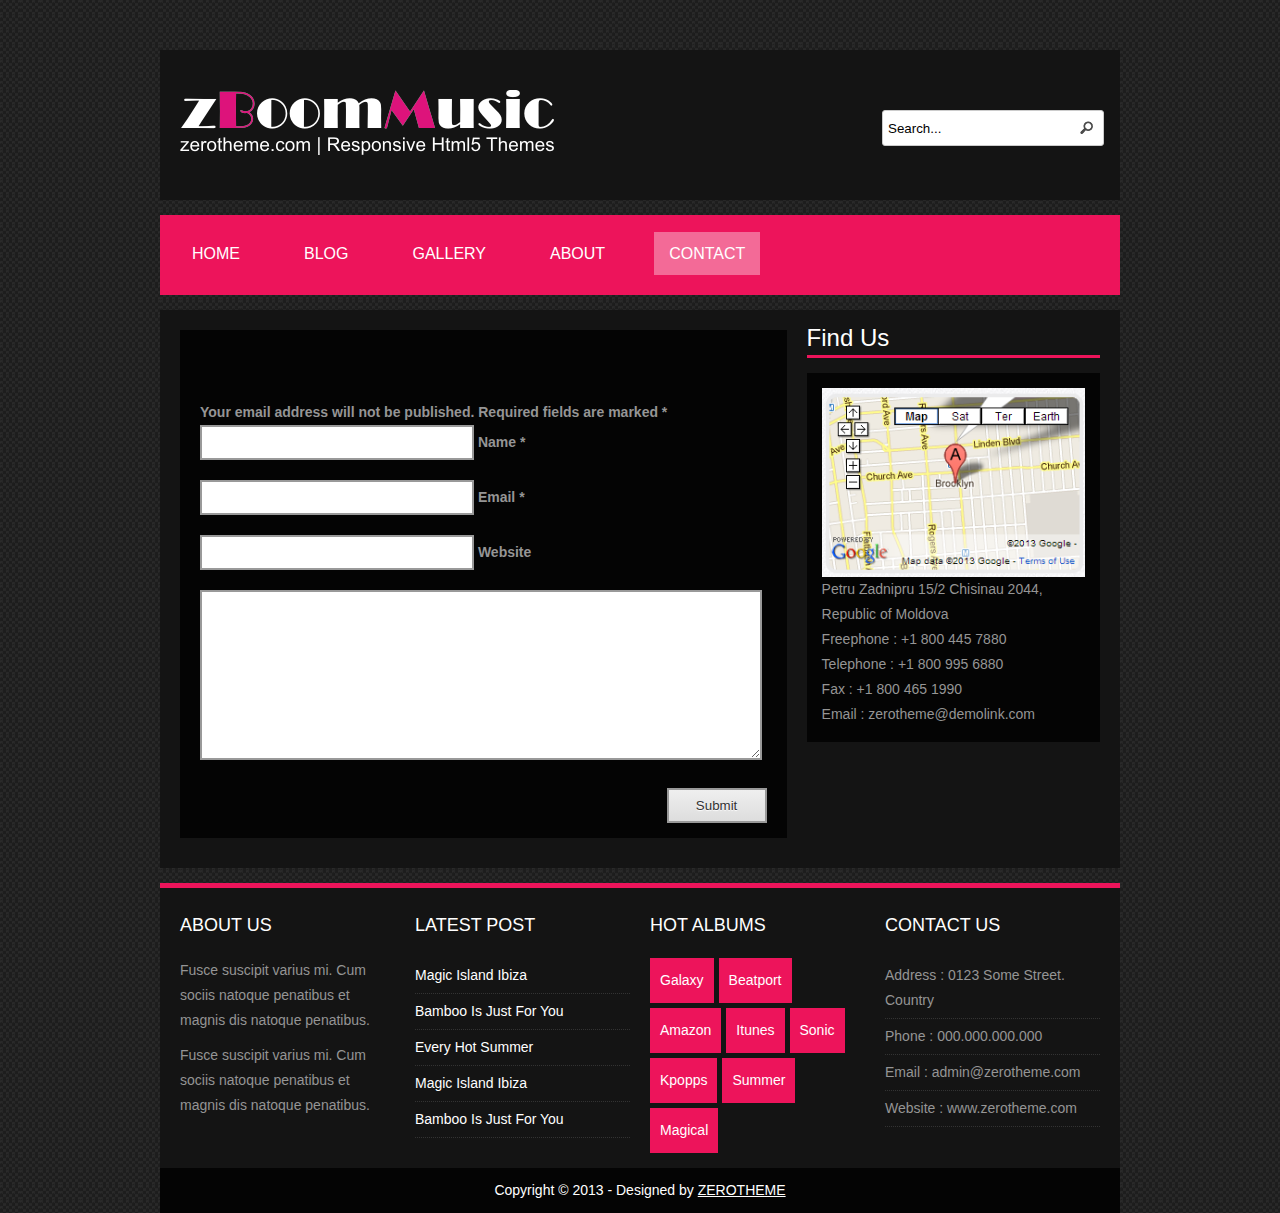
<file: zBoomMusic/contact.html>
﻿<!DOCTYPE html>
<!--[if lt IE 7 ]><html class="ie ie6" lang="en"> <![endif]-->
<!--[if IE 7 ]><html class="ie ie7" lang="en"> <![endif]-->
<!--[if IE 8 ]><html class="ie ie8" lang="en"> <![endif]-->
<!--[if (gte IE 9)|!(IE)]><!--><html lang="en"> <!--<![endif]-->
<head>

    <!-- Basic Page Needs
  ================================================== -->
	<meta charset="utf-8">
	<title>zBoomMusic Free Html5 Responsive Template</title>
	<meta name="description" content="Free Html5 Templates and Free Responsive Themes Designed by Kimmy | zerotheme.com">
	<meta name="author" content="www.zerotheme.com">
	
    <!-- Mobile Specific Metas
  ================================================== -->
	<meta name="viewport" content="width=device-width, initial-scale=1, maximum-scale=1">
    
    <!-- CSS
  ================================================== -->
  	<link rel="stylesheet" href="css/zerogrid.css">
	<link rel="stylesheet" href="css/style.css">
    <link rel="stylesheet" href="css/responsive.css">
	<link rel="stylesheet" href="css/responsiveslides.css" />
	
	<!--[if lt IE 8]>
       <div style=' clear: both; text-align:center; position: relative;'>
         <a href="http://windows.microsoft.com/en-US/internet-explorer/products/ie/home?ocid=ie6_countdown_bannercode">
           <img src="http://storage.ie6countdown.com/assets/100/images/banners/warning_bar_0000_us.jpg" border="0" height="42" width="820" alt="You are using an outdated browser. For a faster, safer browsing experience, upgrade for free today." />
        </a>
      </div>
    <![endif]-->
    <!--[if lt IE 9]>
		<script src="js/html5.js"></script>
		<script src="js/css3-mediaqueries.js"></script>
	<![endif]-->
	
	<link href='./images/favicon.ico' rel='icon' type='image/x-icon'/>
	<script src="js/jquery.min.js"></script>
	<script src="js/responsiveslides.js"></script>
	<script>
		$(function () {
		  $("#slider").responsiveSlides({
			auto: true,
			pager: false,
			nav: true,
			speed: 500,
			maxwidth: 962,
			namespace: "centered-btns"
		  });
		});
	</script>
</head>
<body>
<!--------------Header--------------->
<header>
	<div class="wrap-header zerogrid">
		<div id="logo"><a href="#"><img src="./images/logo.png"/></a></div>
		
		<div id="search">
			<div class="button-search"></div>
			<input type="text" value="Search..." onfocus="if (this.value == &#39;Search...&#39;) {this.value = &#39;&#39;;}" onblur="if (this.value == &#39;&#39;) {this.value = &#39;Search...&#39;;}">
		</div>
	</div>
</header>

<nav>
	<div class="wrap-nav zerogrid">
		<div class="menu">
			<ul>
				<li><a href="index.html">Home</a></li>
				<li><a href="blog.html">Blog</a></li>
				<li><a href="gallery.html">Gallery</a></li>
				<li><a href="single.html">About</a></li>
				<li class="current"><a href="contact.html">Contact</a></li>
			</ul>
		</div>
		
		<div class="minimenu"><div>MENU</div>
			<select onchange="location=this.value">
				<option></option>
				<option value="index.html">Home</option>
				<option value="blog.html">Blog</option>
				<option value="gallery.html">Gallery</option>
				<option value="single.html">About</option>
				<option value="contact.html">Contact</option>
			</select>
		</div>		
	</div>
</nav>

<!--------------Content--------------->
<section id="content">
	<div class="wrap-content zerogrid">
		<div class="row block03">
			<div class="col-2-3">
				<div class="wrap-col">
					<article>
						<div class="comment">
							Your email address will not be published. Required fields are marked *
							<form>
								<div><input type="text" name="name" id="name"> Name *</div>
								<div><input type="email" name="email" id="email"> Email *</div>
								<div><input type="url" name="website" id="website"> Website</div>
								<div><textarea rows="10" name="comment" id="comment"></textarea></div>
								<div><input type="submit" name="submit" value="Submit"></div>
							</form>
						</div>
					</article>
				</div>
			</div>
			<div class="col-1-3">
				<div class="wrap-col">
					<div class="box">
						<div class="heading"><h2>Find Us</h2></div>
						<div class="content">
							<img src="images/map.png"/>
							<p>Petru Zadnipru 15/2 Chisinau 2044, Republic of Moldova</p>
							<p>Freephone : +1 800 445 7880</p>
							<p>Telephone : +1 800 995 6880</p>
							<p>Fax : +1 800 465 1990</p>
							<p>Email : zerotheme@demolink.com</p>
						</div>
					</div>
				</div>
			</div>
		</div>
	</div>
</section>
<!--------------Footer--------------->
<footer>
	<div class="wrap-footer zerogrid">
		<div class="row block09">
			<div class="col-1-4">
				<div class="wrap-col">
					<div class="box">
						<div class="heading"><h2>About Us</h2></div>
						<div class="content">
							<p>Fusce suscipit varius mi. Cum sociis natoque penatibus et magnis dis natoque penatibus.</p>
							<p>Fusce suscipit varius mi. Cum sociis natoque penatibus et magnis dis natoque penatibus.</p>
						</div>
					</div>
				</div>
			</div>
			<div class="col-1-4">
				<div class="wrap-col">
					<div class="box">
						<div class="heading"><h2>Latest Post</h2></div>
						<div class="content">
							<ul>
								<li><a href="#">Magic Island Ibiza</a></li>
								<li><a href="#">Bamboo Is Just For You</a></li>
								<li><a href="#">Every Hot Summer</a></li>
								<li><a href="#">Magic Island Ibiza</a></li>
								<li><a href="#">Bamboo Is Just For You</a></li>
							</ul>
						</div>
					</div>
				</div>
			</div>
			<div class="col-1-4">
				<div class="wrap-col">
					<div class="box">
						<div class="heading"><h2>Hot Albums</h2></div>
						<div class="content">
							<div class="tag">
								<a href="#">Galaxy</a><a href="#">Beatport</a><a href="#">Amazon</a><a href="#">Itunes</a><a href="#">Sonic</a><a href="#">Kpopps</a><a href="#">Summer</a><a href="#">Magical</a>
							</div>
						</div>
					</div>
				</div>
			</div>
			<div class="col-1-4">
				<div class="wrap-col">
					<div class="box">
						<div class="heading"><h2>Contact Us</h2></div>
						<div class="content">
							<ul>
								<li>Address : 0123 Some Street. Country</li>
								<li>Phone : 000.000.000.000</li>
								<li>Email : admin@zerotheme.com</li>
								<li>Website : www.zerotheme.com</li>
							</ul>
						</div>
					</div>
				</div>
			</div>
		</div>
		
		<div class="row copyright">
			<p>Copyright © 2013 - Designed by <a href="https://www.zerotheme.com" title="free website templates">ZEROTHEME</a></p>
		</div>
	</div>
</footer>

</body></html>
</file>
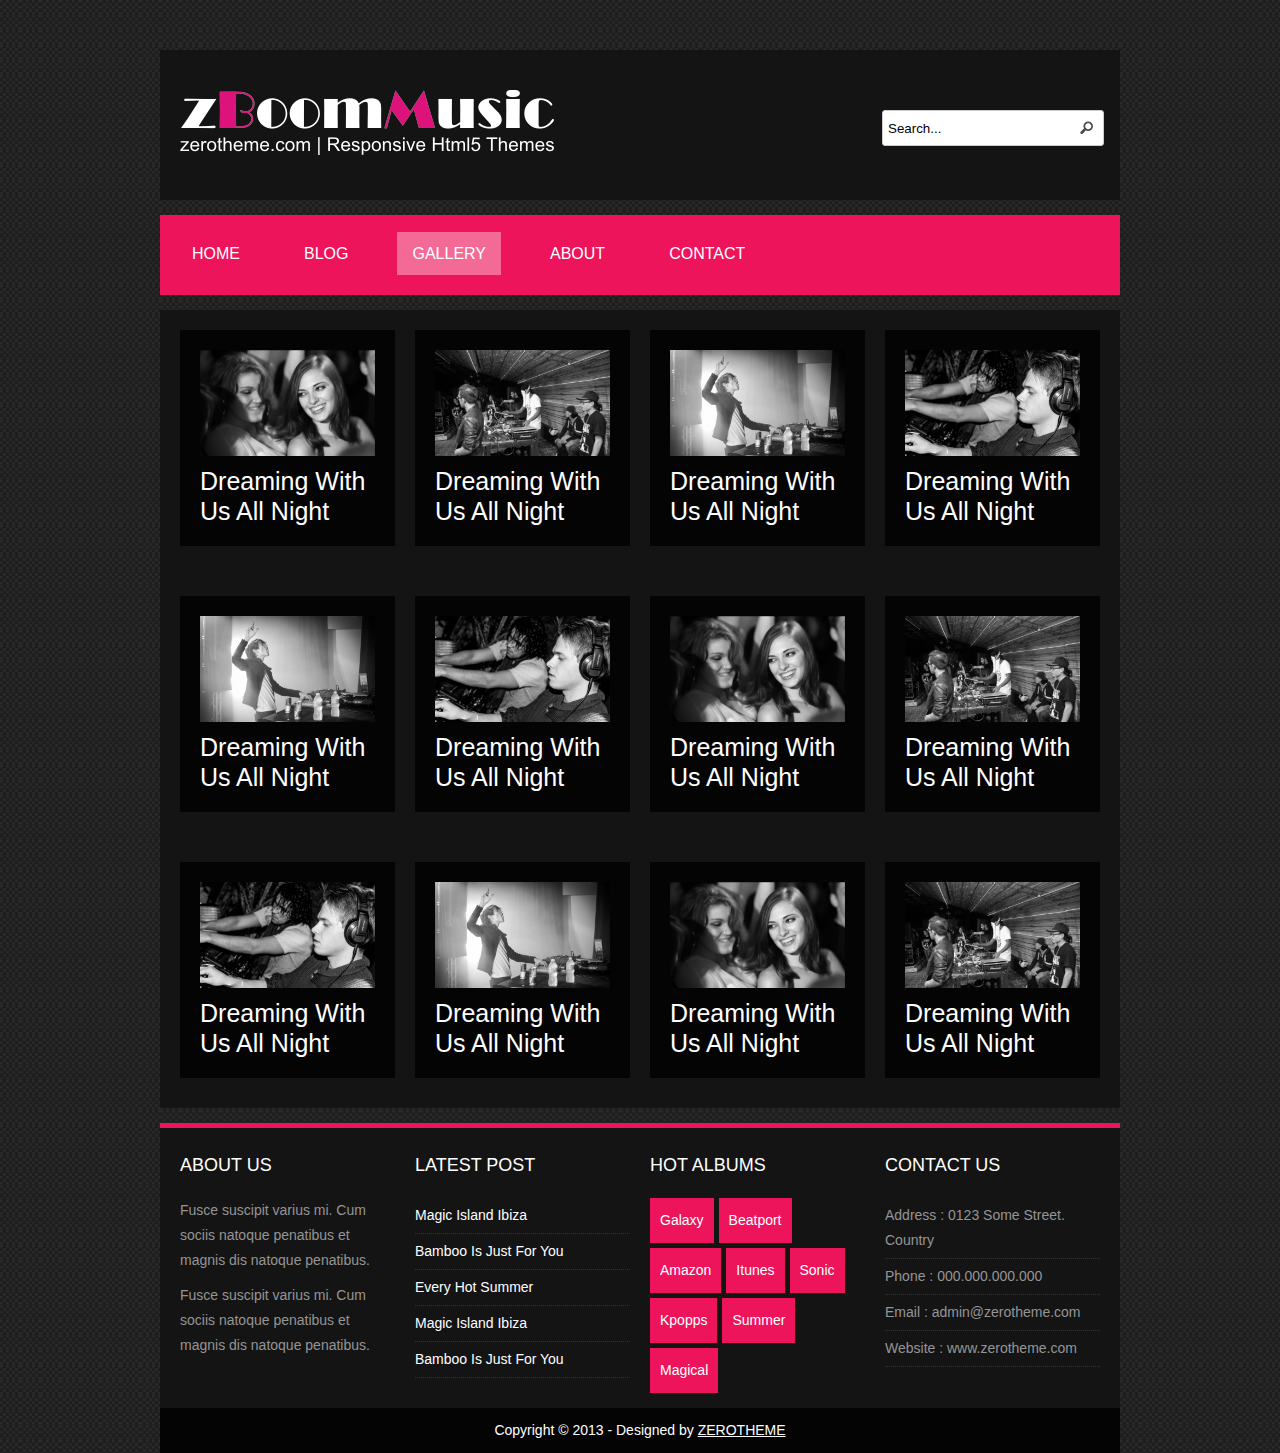
<file: zBoomMusic/gallery.html>
﻿<!DOCTYPE html>
<!--[if lt IE 7 ]><html class="ie ie6" lang="en"> <![endif]-->
<!--[if IE 7 ]><html class="ie ie7" lang="en"> <![endif]-->
<!--[if IE 8 ]><html class="ie ie8" lang="en"> <![endif]-->
<!--[if (gte IE 9)|!(IE)]><!--><html lang="en"> <!--<![endif]-->
<head>

    <!-- Basic Page Needs
  ================================================== -->
	<meta charset="utf-8">
	<title>zBoomMusic Free Html5 Responsive Template</title>
	<meta name="description" content="Free Html5 Templates and Free Responsive Themes Designed by Kimmy | zerotheme.com">
	<meta name="author" content="www.zerotheme.com">
	
    <!-- Mobile Specific Metas
  ================================================== -->
	<meta name="viewport" content="width=device-width, initial-scale=1, maximum-scale=1">
    
    <!-- CSS
  ================================================== -->
  	<link rel="stylesheet" href="css/zerogrid.css">
	<link rel="stylesheet" href="css/style.css">
    <link rel="stylesheet" href="css/responsive.css">
	<link rel="stylesheet" href="css/responsiveslides.css" />
	
	<!--[if lt IE 8]>
       <div style=' clear: both; text-align:center; position: relative;'>
         <a href="http://windows.microsoft.com/en-US/internet-explorer/products/ie/home?ocid=ie6_countdown_bannercode">
           <img src="http://storage.ie6countdown.com/assets/100/images/banners/warning_bar_0000_us.jpg" border="0" height="42" width="820" alt="You are using an outdated browser. For a faster, safer browsing experience, upgrade for free today." />
        </a>
      </div>
    <![endif]-->
    <!--[if lt IE 9]>
		<script src="js/html5.js"></script>
		<script src="js/css3-mediaqueries.js"></script>
	<![endif]-->
	
	<link href='./images/favicon.ico' rel='icon' type='image/x-icon'/>
	<script src="js/jquery.min.js"></script>
	<script src="js/responsiveslides.js"></script>
	<script>
		$(function () {
		  $("#slider").responsiveSlides({
			auto: true,
			pager: false,
			nav: true,
			speed: 500,
			maxwidth: 962,
			namespace: "centered-btns"
		  });
		});
	</script>
</head>
<body>
<!--------------Header--------------->
<header>
	<div class="wrap-header zerogrid">
		<div id="logo"><a href="#"><img src="./images/logo.png"/></a></div>
		
		<div id="search">
			<div class="button-search"></div>
			<input type="text" value="Search..." onfocus="if (this.value == &#39;Search...&#39;) {this.value = &#39;&#39;;}" onblur="if (this.value == &#39;&#39;) {this.value = &#39;Search...&#39;;}">
		</div>
	</div>
</header>

<nav>
	<div class="wrap-nav zerogrid">
		<div class="menu">
			<ul>
				<li><a href="index.html">Home</a></li>
				<li><a href="blog.html">Blog</a></li>
				<li class="current"><a href="gallery.html">Gallery</a></li>
				<li><a href="single.html">About</a></li>
				<li><a href="contact.html">Contact</a></li>
			</ul>
		</div>
		
		<div class="minimenu"><div>MENU</div>
			<select onchange="location=this.value">
				<option></option>
				<option value="index.html">Home</option>
				<option value="blog.html">Blog</option>
				<option value="gallery.html">Gallery</option>
				<option value="single.html">About</option>
				<option value="contact.html">Contact</option>
			</select>
		</div>		
	</div>
</nav>

<!--------------Content--------------->
<section id="content">
	<div class="wrap-content zerogrid">
		<div class="row block03">
			<div class="col-1-4">
				<div class="wrap-col">
					<article>
						<img src="images/img1.png"/>
						<h2><a href="#">Dreaming With Us All Night</a></h2>
					</article>
				</div>
			</div>
			<div class="col-1-4">
				<div class="wrap-col">
					<article>
						<img src="images/img2.png"/>
						<h2><a href="#">Dreaming With Us All Night</a></h2>
					</article>
				</div>
			</div>
			<div class="col-1-4">
				<div class="wrap-col">
					<article>
						<img src="images/img3.png"/>
						<h2><a href="#">Dreaming With Us All Night</a></h2>
					</article>
				</div>
			</div>
			<div class="col-1-4">
				<div class="wrap-col">
					<article>
						<img src="images/img4.png"/>
						<h2><a href="#">Dreaming With Us All Night</a></h2>
					</article>
				</div>
			</div>
		</div>
		<div class="row block03">
			<div class="col-1-4">
				<div class="wrap-col">
					<article>
						<img src="images/img3.png"/>
						<h2><a href="#">Dreaming With Us All Night</a></h2>
					</article>
				</div>
			</div>
			<div class="col-1-4">
				<div class="wrap-col">
					<article>
						<img src="images/img4.png"/>
						<h2><a href="#">Dreaming With Us All Night</a></h2>
					</article>
				</div>
			</div>
			<div class="col-1-4">
				<div class="wrap-col">
					<article>
						<img src="images/img1.png"/>
						<h2><a href="#">Dreaming With Us All Night</a></h2>
					</article>
				</div>
			</div>
			<div class="col-1-4">
				<div class="wrap-col">
					<article>
						<img src="images/img2.png"/>
						<h2><a href="#">Dreaming With Us All Night</a></h2>
					</article>
				</div>
			</div>
		</div>
		<div class="row block03">
			<div class="col-1-4">
				<div class="wrap-col">
					<article>
						<img src="images/img4.png"/>
						<h2><a href="#">Dreaming With Us All Night</a></h2>
					</article>
				</div>
			</div>
			<div class="col-1-4">
				<div class="wrap-col">
					<article>
						<img src="images/img3.png"/>
						<h2><a href="#">Dreaming With Us All Night</a></h2>
					</article>
				</div>
			</div>
			<div class="col-1-4">
				<div class="wrap-col">
					<article>
						<img src="images/img1.png"/>
						<h2><a href="#">Dreaming With Us All Night</a></h2>
					</article>
				</div>
			</div>
			<div class="col-1-4">
				<div class="wrap-col">
					<article>
						<img src="images/img2.png"/>
						<h2><a href="#">Dreaming With Us All Night</a></h2>
					</article>
				</div>
			</div>
		</div>
	</div>
</section>
<!--------------Footer--------------->
<footer>
	<div class="wrap-footer zerogrid">
		<div class="row block09">
			<div class="col-1-4">
				<div class="wrap-col">
					<div class="box">
						<div class="heading"><h2>About Us</h2></div>
						<div class="content">
							<p>Fusce suscipit varius mi. Cum sociis natoque penatibus et magnis dis natoque penatibus.</p>
							<p>Fusce suscipit varius mi. Cum sociis natoque penatibus et magnis dis natoque penatibus.</p>
						</div>
					</div>
				</div>
			</div>
			<div class="col-1-4">
				<div class="wrap-col">
					<div class="box">
						<div class="heading"><h2>Latest Post</h2></div>
						<div class="content">
							<ul>
								<li><a href="#">Magic Island Ibiza</a></li>
								<li><a href="#">Bamboo Is Just For You</a></li>
								<li><a href="#">Every Hot Summer</a></li>
								<li><a href="#">Magic Island Ibiza</a></li>
								<li><a href="#">Bamboo Is Just For You</a></li>
							</ul>
						</div>
					</div>
				</div>
			</div>
			<div class="col-1-4">
				<div class="wrap-col">
					<div class="box">
						<div class="heading"><h2>Hot Albums</h2></div>
						<div class="content">
							<div class="tag">
								<a href="#">Galaxy</a><a href="#">Beatport</a><a href="#">Amazon</a><a href="#">Itunes</a><a href="#">Sonic</a><a href="#">Kpopps</a><a href="#">Summer</a><a href="#">Magical</a>
							</div>
						</div>
					</div>
				</div>
			</div>
			<div class="col-1-4">
				<div class="wrap-col">
					<div class="box">
						<div class="heading"><h2>Contact Us</h2></div>
						<div class="content">
							<ul>
								<li>Address : 0123 Some Street. Country</li>
								<li>Phone : 000.000.000.000</li>
								<li>Email : admin@zerotheme.com</li>
								<li>Website : www.zerotheme.com</li>
							</ul>
						</div>
					</div>
				</div>
			</div>
		</div>
		
		<div class="row copyright">
			<p>Copyright © 2013 - Designed by <a href="https://www.zerotheme.com" title="free website templates">ZEROTHEME</a></p>
		</div>
	</div>
</footer>

</body></html>
</file>
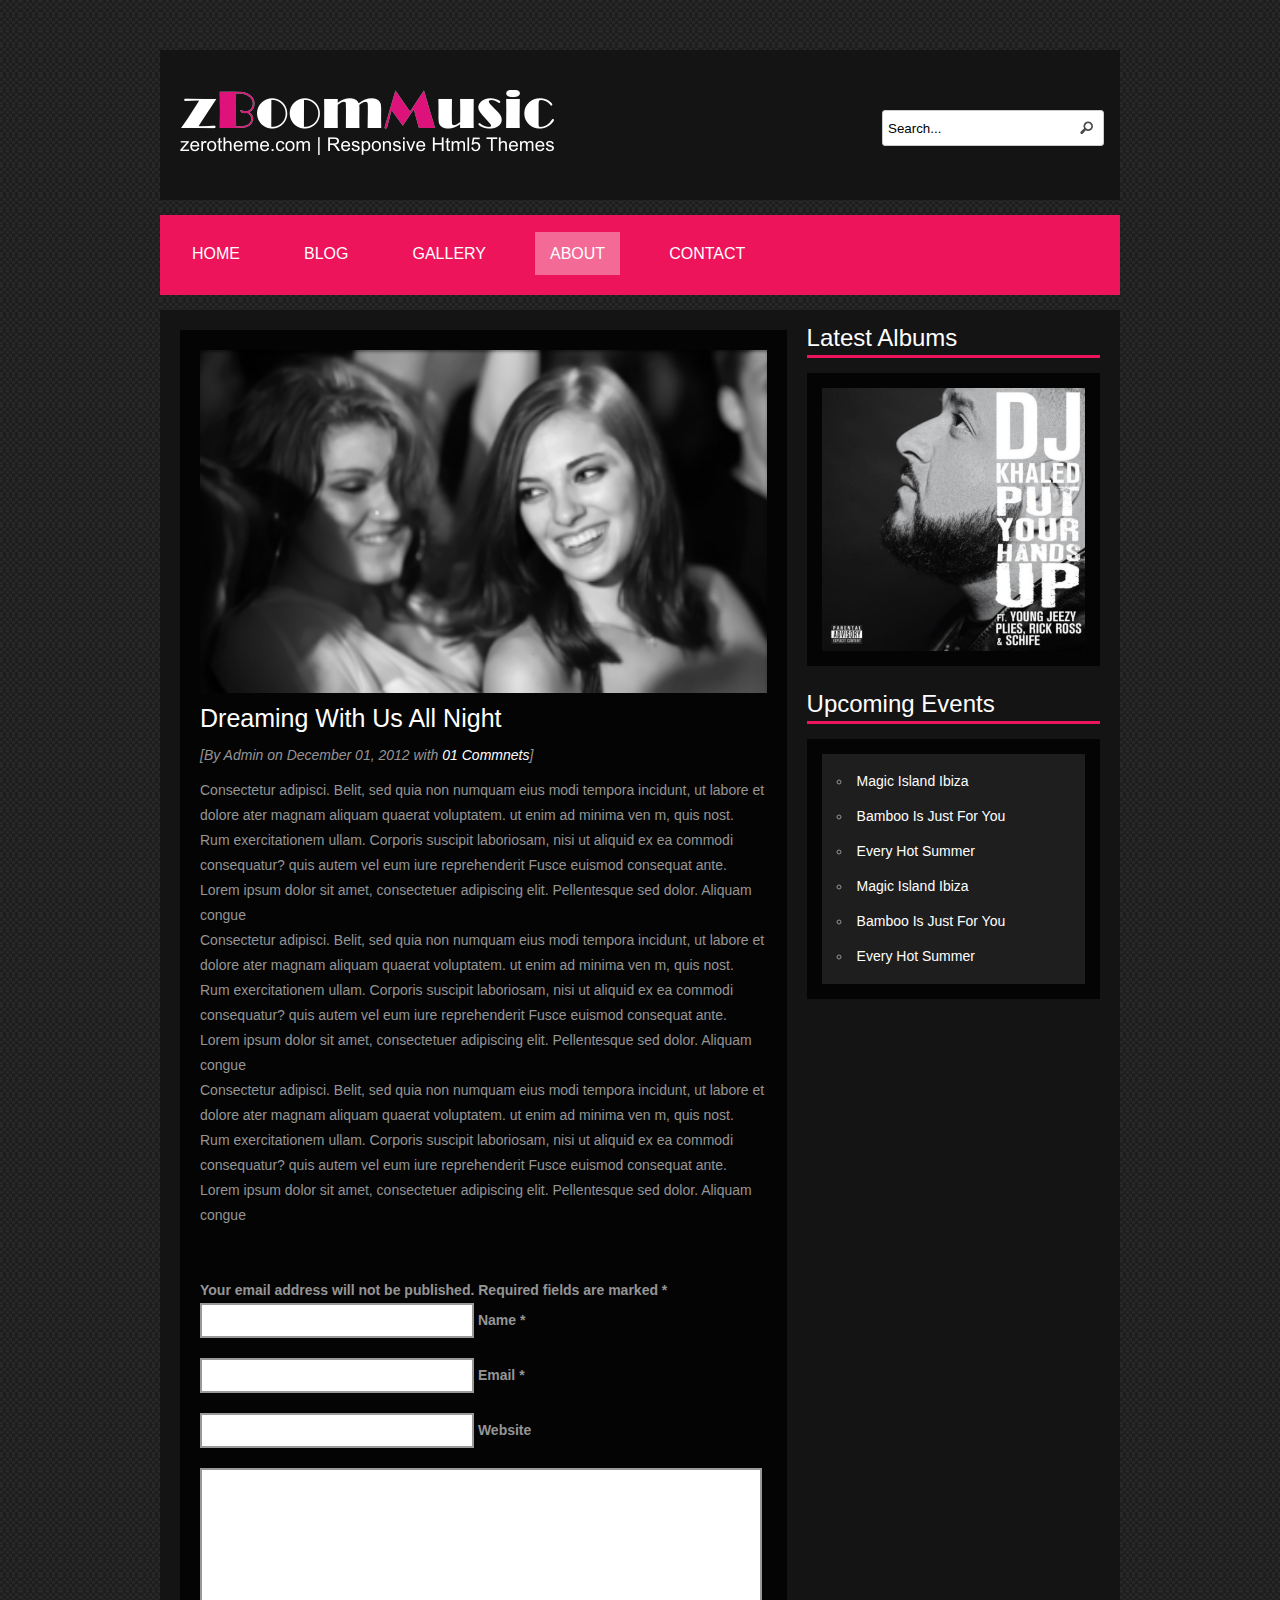
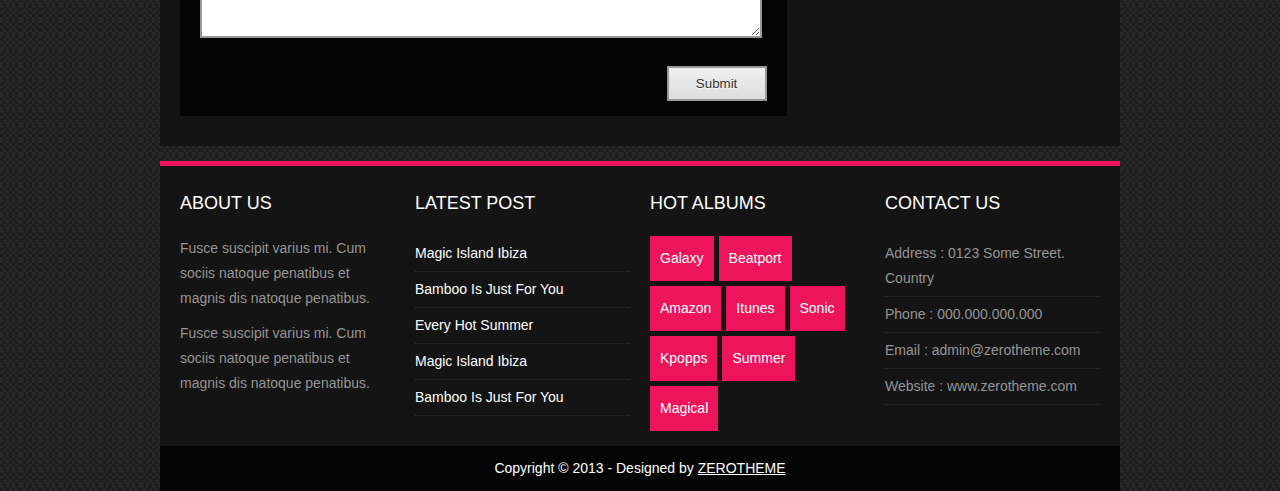
<file: zBoomMusic/single.html>
﻿<!DOCTYPE html>
<!--[if lt IE 7 ]><html class="ie ie6" lang="en"> <![endif]-->
<!--[if IE 7 ]><html class="ie ie7" lang="en"> <![endif]-->
<!--[if IE 8 ]><html class="ie ie8" lang="en"> <![endif]-->
<!--[if (gte IE 9)|!(IE)]><!--><html lang="en"> <!--<![endif]-->
<head>

    <!-- Basic Page Needs
  ================================================== -->
	<meta charset="utf-8">
	<title>zBoomMusic Free Html5 Responsive Template</title>
	<meta name="description" content="Free Html5 Templates and Free Responsive Themes Designed by Kimmy | zerotheme.com">
	<meta name="author" content="www.zerotheme.com">
	
    <!-- Mobile Specific Metas
  ================================================== -->
	<meta name="viewport" content="width=device-width, initial-scale=1, maximum-scale=1">
    
    <!-- CSS
  ================================================== -->
  	<link rel="stylesheet" href="css/zerogrid.css">
	<link rel="stylesheet" href="css/style.css">
    <link rel="stylesheet" href="css/responsive.css">
	<link rel="stylesheet" href="css/responsiveslides.css" />
	
	<!--[if lt IE 8]>
       <div style=' clear: both; text-align:center; position: relative;'>
         <a href="http://windows.microsoft.com/en-US/internet-explorer/products/ie/home?ocid=ie6_countdown_bannercode">
           <img src="http://storage.ie6countdown.com/assets/100/images/banners/warning_bar_0000_us.jpg" border="0" height="42" width="820" alt="You are using an outdated browser. For a faster, safer browsing experience, upgrade for free today." />
        </a>
      </div>
    <![endif]-->
    <!--[if lt IE 9]>
		<script src="js/html5.js"></script>
		<script src="js/css3-mediaqueries.js"></script>
	<![endif]-->
	
	<link href='./images/favicon.ico' rel='icon' type='image/x-icon'/>
	<script src="js/jquery.min.js"></script>
	<script src="js/responsiveslides.js"></script>
	<script>
		$(function () {
		  $("#slider").responsiveSlides({
			auto: true,
			pager: false,
			nav: true,
			speed: 500,
			maxwidth: 962,
			namespace: "centered-btns"
		  });
		});
	</script>
</head>
<body>
<!--------------Header--------------->
<header>
	<div class="wrap-header zerogrid">
		<div id="logo"><a href="#"><img src="./images/logo.png"/></a></div>
		
		<div id="search">
			<div class="button-search"></div>
			<input type="text" value="Search..." onfocus="if (this.value == &#39;Search...&#39;) {this.value = &#39;&#39;;}" onblur="if (this.value == &#39;&#39;) {this.value = &#39;Search...&#39;;}">
		</div>
	</div>
</header>

<nav>
	<div class="wrap-nav zerogrid">
		<div class="menu">
			<ul>
				<li><a href="index.html">Home</a></li>
				<li><a href="blog.html">Blog</a></li>
				<li><a href="gallery.html">Gallery</a></li>
				<li class="current"><a href="single.html">About</a></li>
				<li><a href="contact.html">Contact</a></li>
			</ul>
		</div>
		
		<div class="minimenu"><div>MENU</div>
			<select onchange="location=this.value">
				<option></option>
				<option value="index.html">Home</option>
				<option value="blog.html">Blog</option>
				<option value="gallery.html">Gallery</option>
				<option value="single.html">About</option>
				<option value="contact.html">Contact</option>
			</select>
		</div>		
	</div>
</nav>

<!--------------Content--------------->
<section id="content">
	<div class="wrap-content zerogrid">
		<div class="row block03">
			<div class="col-2-3">
				<div class="wrap-col">
					<article>
						<img src="images/img1.png"/>
						<h2><a href="#">Dreaming With Us All Night</a></h2>
						<div class="info">[By Admin on December 01, 2012 with <a href="#">01 Commnets</a>]</div>
						<p>Consectetur adipisci. Belit, sed quia non numquam eius modi tempora incidunt, ut labore et dolore ater magnam aliquam quaerat voluptatem. ut enim ad minima ven m, quis nost. Rum exercitationem ullam. Corporis suscipit laboriosam, nisi ut aliquid ex ea commodi consequatur? quis autem vel eum iure reprehenderit Fusce euismod consequat ante. Lorem ipsum dolor sit amet, consectetuer adipiscing elit. Pellentesque sed dolor. Aliquam congue</p>
						<p>Consectetur adipisci. Belit, sed quia non numquam eius modi tempora incidunt, ut labore et dolore ater magnam aliquam quaerat voluptatem. ut enim ad minima ven m, quis nost. Rum exercitationem ullam. Corporis suscipit laboriosam, nisi ut aliquid ex ea commodi consequatur? quis autem vel eum iure reprehenderit Fusce euismod consequat ante. Lorem ipsum dolor sit amet, consectetuer adipiscing elit. Pellentesque sed dolor. Aliquam congue</p>
						<p>Consectetur adipisci. Belit, sed quia non numquam eius modi tempora incidunt, ut labore et dolore ater magnam aliquam quaerat voluptatem. ut enim ad minima ven m, quis nost. Rum exercitationem ullam. Corporis suscipit laboriosam, nisi ut aliquid ex ea commodi consequatur? quis autem vel eum iure reprehenderit Fusce euismod consequat ante. Lorem ipsum dolor sit amet, consectetuer adipiscing elit. Pellentesque sed dolor. Aliquam congue</p>
						<div class="comment">
							Your email address will not be published. Required fields are marked *
							<form>
								<div><input type="text" name="name" id="name"> Name *</div>
								<div><input type="email" name="email" id="email"> Email *</div>
								<div><input type="url" name="website" id="website"> Website</div>
								<div><textarea rows="10" name="comment" id="comment"></textarea></div>
								<div><input type="submit" name="submit" value="Submit"></div>
							</form>
						</div>
					</article>
				</div>
			</div>
			<div class="col-1-3">
				<div class="wrap-col">
					<div class="box">
						<div class="heading"><h2>Latest Albums</h2></div>
						<div class="content">
							<img src="images/albums.png"/>
						</div>
					</div>
					<div class="box">
						<div class="heading"><h2>Upcoming Events</h2></div>
						<div class="content">
							<div class="list">
								<ul>
									<li><a href="#">Magic Island Ibiza</a></li>
									<li><a href="#">Bamboo Is Just For You</a></li>
									<li><a href="#">Every Hot Summer</a></li>
									<li><a href="#">Magic Island Ibiza</a></li>
									<li><a href="#">Bamboo Is Just For You</a></li>
									<li><a href="#">Every Hot Summer</a></li>
								</ul>
							</div>
						</div>
					</div>
				</div>
			</div>
		</div>
	</div>
</section>
<!--------------Footer--------------->
<footer>
	<div class="wrap-footer zerogrid">
		<div class="row block09">
			<div class="col-1-4">
				<div class="wrap-col">
					<div class="box">
						<div class="heading"><h2>About Us</h2></div>
						<div class="content">
							<p>Fusce suscipit varius mi. Cum sociis natoque penatibus et magnis dis natoque penatibus.</p>
							<p>Fusce suscipit varius mi. Cum sociis natoque penatibus et magnis dis natoque penatibus.</p>
						</div>
					</div>
				</div>
			</div>
			<div class="col-1-4">
				<div class="wrap-col">
					<div class="box">
						<div class="heading"><h2>Latest Post</h2></div>
						<div class="content">
							<ul>
								<li><a href="#">Magic Island Ibiza</a></li>
								<li><a href="#">Bamboo Is Just For You</a></li>
								<li><a href="#">Every Hot Summer</a></li>
								<li><a href="#">Magic Island Ibiza</a></li>
								<li><a href="#">Bamboo Is Just For You</a></li>
							</ul>
						</div>
					</div>
				</div>
			</div>
			<div class="col-1-4">
				<div class="wrap-col">
					<div class="box">
						<div class="heading"><h2>Hot Albums</h2></div>
						<div class="content">
							<div class="tag">
								<a href="#">Galaxy</a><a href="#">Beatport</a><a href="#">Amazon</a><a href="#">Itunes</a><a href="#">Sonic</a><a href="#">Kpopps</a><a href="#">Summer</a><a href="#">Magical</a>
							</div>
						</div>
					</div>
				</div>
			</div>
			<div class="col-1-4">
				<div class="wrap-col">
					<div class="box">
						<div class="heading"><h2>Contact Us</h2></div>
						<div class="content">
							<ul>
								<li>Address : 0123 Some Street. Country</li>
								<li>Phone : 000.000.000.000</li>
								<li>Email : admin@zerotheme.com</li>
								<li>Website : www.zerotheme.com</li>
							</ul>
						</div>
					</div>
				</div>
			</div>
		</div>
		
		<div class="row copyright">
			<p>Copyright © 2013 - Designed by <a href="https://www.zerotheme.com" title="free website templates">ZEROTHEME</a></p>
		</div>
	</div>
</footer>

</body></html>
</file>
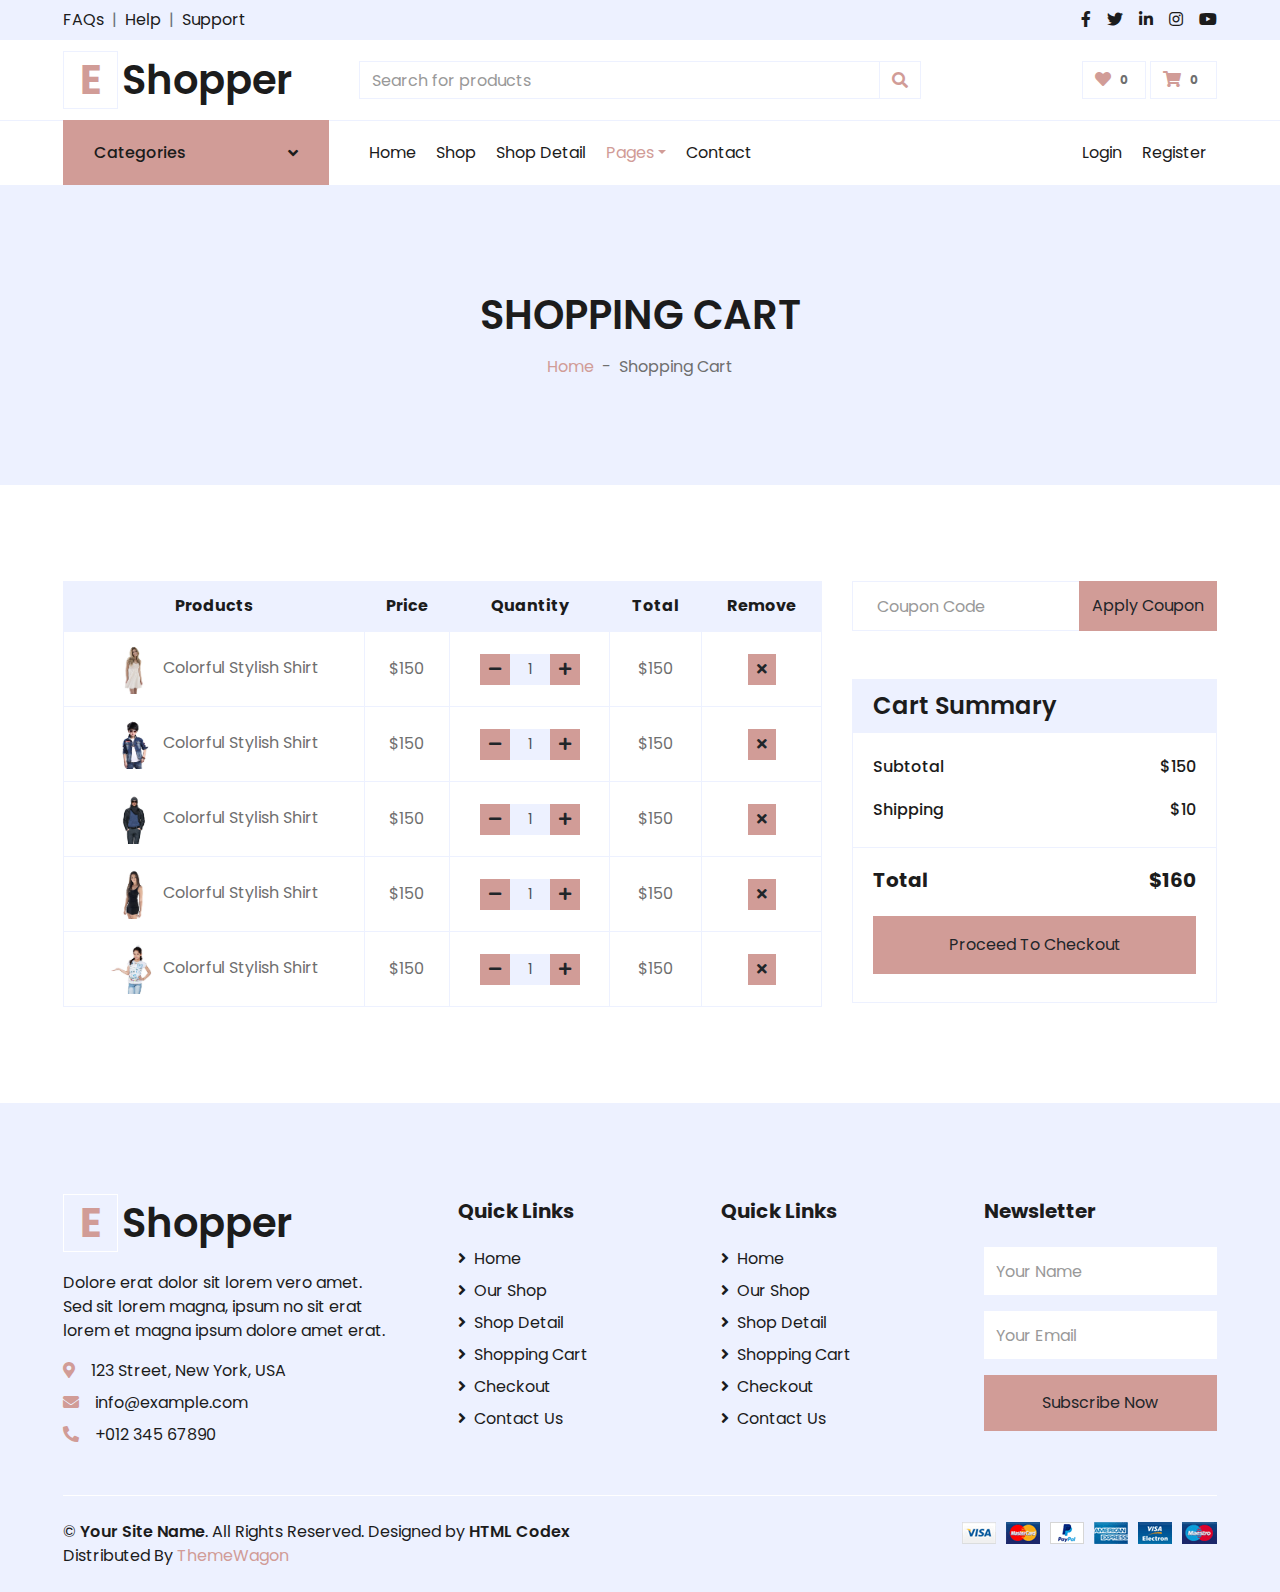
<file: zBoomMusic/eshop/cart.html>
<!DOCTYPE html>
<html lang="en">

<head>
    <meta charset="utf-8">
    <title>EShopper - Bootstrap Shop Template</title>
    <meta content="width=device-width, initial-scale=1.0" name="viewport">
    <meta content="Free HTML Templates" name="keywords">
    <meta content="Free HTML Templates" name="description">

    <!-- Favicon -->
    <link href="img/favicon.ico" rel="icon">

    <!-- Google Web Fonts -->
    <link rel="preconnect" href="https://fonts.gstatic.com">
    <link href="https://fonts.googleapis.com/css2?family=Poppins:wght@100;200;300;400;500;600;700;800;900&display=swap" rel="stylesheet"> 

    <!-- Font Awesome -->
    <link href="https://cdnjs.cloudflare.com/ajax/libs/font-awesome/5.10.0/css/all.min.css" rel="stylesheet">

    <!-- Libraries Stylesheet -->
    <link href="lib/owlcarousel/assets/owl.carousel.min.css" rel="stylesheet">

    <!-- Customized Bootstrap Stylesheet -->
    <link href="css/style.css" rel="stylesheet">
</head>

<body>
    <!-- Topbar Start -->
    <div class="container-fluid">
        <div class="row bg-secondary py-2 px-xl-5">
            <div class="col-lg-6 d-none d-lg-block">
                <div class="d-inline-flex align-items-center">
                    <a class="text-dark" href="">FAQs</a>
                    <span class="text-muted px-2">|</span>
                    <a class="text-dark" href="">Help</a>
                    <span class="text-muted px-2">|</span>
                    <a class="text-dark" href="">Support</a>
                </div>
            </div>
            <div class="col-lg-6 text-center text-lg-right">
                <div class="d-inline-flex align-items-center">
                    <a class="text-dark px-2" href="">
                        <i class="fab fa-facebook-f"></i>
                    </a>
                    <a class="text-dark px-2" href="">
                        <i class="fab fa-twitter"></i>
                    </a>
                    <a class="text-dark px-2" href="">
                        <i class="fab fa-linkedin-in"></i>
                    </a>
                    <a class="text-dark px-2" href="">
                        <i class="fab fa-instagram"></i>
                    </a>
                    <a class="text-dark pl-2" href="">
                        <i class="fab fa-youtube"></i>
                    </a>
                </div>
            </div>
        </div>
        <div class="row align-items-center py-3 px-xl-5">
            <div class="col-lg-3 d-none d-lg-block">
                <a href="" class="text-decoration-none">
                    <h1 class="m-0 display-5 font-weight-semi-bold"><span class="text-primary font-weight-bold border px-3 mr-1">E</span>Shopper</h1>
                </a>
            </div>
            <div class="col-lg-6 col-6 text-left">
                <form action="">
                    <div class="input-group">
                        <input type="text" class="form-control" placeholder="Search for products">
                        <div class="input-group-append">
                            <span class="input-group-text bg-transparent text-primary">
                                <i class="fa fa-search"></i>
                            </span>
                        </div>
                    </div>
                </form>
            </div>
            <div class="col-lg-3 col-6 text-right">
                <a href="" class="btn border">
                    <i class="fas fa-heart text-primary"></i>
                    <span class="badge">0</span>
                </a>
                <a href="" class="btn border">
                    <i class="fas fa-shopping-cart text-primary"></i>
                    <span class="badge">0</span>
                </a>
            </div>
        </div>
    </div>
    <!-- Topbar End -->


    <!-- Navbar Start -->
    <div class="container-fluid">
        <div class="row border-top px-xl-5">
            <div class="col-lg-3 d-none d-lg-block">
                <a class="btn shadow-none d-flex align-items-center justify-content-between bg-primary text-white w-100" data-toggle="collapse" href="#navbar-vertical" style="height: 65px; margin-top: -1px; padding: 0 30px;">
                    <h6 class="m-0">Categories</h6>
                    <i class="fa fa-angle-down text-dark"></i>
                </a>
                <nav class="collapse position-absolute navbar navbar-vertical navbar-light align-items-start p-0 border border-top-0 border-bottom-0 bg-light" id="navbar-vertical" style="width: calc(100% - 30px); z-index: 1;">
                    <div class="navbar-nav w-100 overflow-hidden" style="height: 410px">
                        <div class="nav-item dropdown">
                            <a href="#" class="nav-link" data-toggle="dropdown">Dresses <i class="fa fa-angle-down float-right mt-1"></i></a>
                            <div class="dropdown-menu position-absolute bg-secondary border-0 rounded-0 w-100 m-0">
                                <a href="" class="dropdown-item">Men's Dresses</a>
                                <a href="" class="dropdown-item">Women's Dresses</a>
                                <a href="" class="dropdown-item">Baby's Dresses</a>
                            </div>
                        </div>
                        <a href="" class="nav-item nav-link">Shirts</a>
                        <a href="" class="nav-item nav-link">Jeans</a>
                        <a href="" class="nav-item nav-link">Swimwear</a>
                        <a href="" class="nav-item nav-link">Sleepwear</a>
                        <a href="" class="nav-item nav-link">Sportswear</a>
                        <a href="" class="nav-item nav-link">Jumpsuits</a>
                        <a href="" class="nav-item nav-link">Blazers</a>
                        <a href="" class="nav-item nav-link">Jackets</a>
                        <a href="" class="nav-item nav-link">Shoes</a>
                    </div>
                </nav>
            </div>
            <div class="col-lg-9">
                <nav class="navbar navbar-expand-lg bg-light navbar-light py-3 py-lg-0 px-0">
                    <a href="" class="text-decoration-none d-block d-lg-none">
                        <h1 class="m-0 display-5 font-weight-semi-bold"><span class="text-primary font-weight-bold border px-3 mr-1">E</span>Shopper</h1>
                    </a>
                    <button type="button" class="navbar-toggler" data-toggle="collapse" data-target="#navbarCollapse">
                        <span class="navbar-toggler-icon"></span>
                    </button>
                    <div class="collapse navbar-collapse justify-content-between" id="navbarCollapse">
                        <div class="navbar-nav mr-auto py-0">
                            <a href="index.html" class="nav-item nav-link">Home</a>
                            <a href="shop.html" class="nav-item nav-link">Shop</a>
                            <a href="detail.html" class="nav-item nav-link">Shop Detail</a>
                            <div class="nav-item dropdown">
                                <a href="#" class="nav-link dropdown-toggle active" data-toggle="dropdown">Pages</a>
                                <div class="dropdown-menu rounded-0 m-0">
                                    <a href="cart.html" class="dropdown-item">Shopping Cart</a>
                                    <a href="checkout.html" class="dropdown-item">Checkout</a>
                                </div>
                            </div>
                            <a href="contact.html" class="nav-item nav-link">Contact</a>
                        </div>
                        <div class="navbar-nav ml-auto py-0">
                            <a href="" class="nav-item nav-link">Login</a>
                            <a href="" class="nav-item nav-link">Register</a>
                        </div>
                    </div>
                </nav>
            </div>
        </div>
    </div>
    <!-- Navbar End -->


    <!-- Page Header Start -->
    <div class="container-fluid bg-secondary mb-5">
        <div class="d-flex flex-column align-items-center justify-content-center" style="min-height: 300px">
            <h1 class="font-weight-semi-bold text-uppercase mb-3">Shopping Cart</h1>
            <div class="d-inline-flex">
                <p class="m-0"><a href="">Home</a></p>
                <p class="m-0 px-2">-</p>
                <p class="m-0">Shopping Cart</p>
            </div>
        </div>
    </div>
    <!-- Page Header End -->


    <!-- Cart Start -->
    <div class="container-fluid pt-5">
        <div class="row px-xl-5">
            <div class="col-lg-8 table-responsive mb-5">
                <table class="table table-bordered text-center mb-0">
                    <thead class="bg-secondary text-dark">
                        <tr>
                            <th>Products</th>
                            <th>Price</th>
                            <th>Quantity</th>
                            <th>Total</th>
                            <th>Remove</th>
                        </tr>
                    </thead>
                    <tbody class="align-middle">
                        <tr>
                            <td class="align-middle"><img src="img/product-1.jpg" alt="" style="width: 50px;"> Colorful Stylish Shirt</td>
                            <td class="align-middle">$150</td>
                            <td class="align-middle">
                                <div class="input-group quantity mx-auto" style="width: 100px;">
                                    <div class="input-group-btn">
                                        <button class="btn btn-sm btn-primary btn-minus" >
                                        <i class="fa fa-minus"></i>
                                        </button>
                                    </div>
                                    <input type="text" class="form-control form-control-sm bg-secondary text-center" value="1">
                                    <div class="input-group-btn">
                                        <button class="btn btn-sm btn-primary btn-plus">
                                            <i class="fa fa-plus"></i>
                                        </button>
                                    </div>
                                </div>
                            </td>
                            <td class="align-middle">$150</td>
                            <td class="align-middle"><button class="btn btn-sm btn-primary"><i class="fa fa-times"></i></button></td>
                        </tr>
                        <tr>
                            <td class="align-middle"><img src="img/product-2.jpg" alt="" style="width: 50px;"> Colorful Stylish Shirt</td>
                            <td class="align-middle">$150</td>
                            <td class="align-middle">
                                <div class="input-group quantity mx-auto" style="width: 100px;">
                                    <div class="input-group-btn">
                                        <button class="btn btn-sm btn-primary btn-minus" >
                                        <i class="fa fa-minus"></i>
                                        </button>
                                    </div>
                                    <input type="text" class="form-control form-control-sm bg-secondary text-center" value="1">
                                    <div class="input-group-btn">
                                        <button class="btn btn-sm btn-primary btn-plus">
                                            <i class="fa fa-plus"></i>
                                        </button>
                                    </div>
                                </div>
                            </td>
                            <td class="align-middle">$150</td>
                            <td class="align-middle"><button class="btn btn-sm btn-primary"><i class="fa fa-times"></i></button></td>
                        </tr>
                        <tr>
                            <td class="align-middle"><img src="img/product-3.jpg" alt="" style="width: 50px;"> Colorful Stylish Shirt</td>
                            <td class="align-middle">$150</td>
                            <td class="align-middle">
                                <div class="input-group quantity mx-auto" style="width: 100px;">
                                    <div class="input-group-btn">
                                        <button class="btn btn-sm btn-primary btn-minus" >
                                        <i class="fa fa-minus"></i>
                                        </button>
                                    </div>
                                    <input type="text" class="form-control form-control-sm bg-secondary text-center" value="1">
                                    <div class="input-group-btn">
                                        <button class="btn btn-sm btn-primary btn-plus">
                                            <i class="fa fa-plus"></i>
                                        </button>
                                    </div>
                                </div>
                            </td>
                            <td class="align-middle">$150</td>
                            <td class="align-middle"><button class="btn btn-sm btn-primary"><i class="fa fa-times"></i></button></td>
                        </tr>
                        <tr>
                            <td class="align-middle"><img src="img/product-4.jpg" alt="" style="width: 50px;"> Colorful Stylish Shirt</td>
                            <td class="align-middle">$150</td>
                            <td class="align-middle">
                                <div class="input-group quantity mx-auto" style="width: 100px;">
                                    <div class="input-group-btn">
                                        <button class="btn btn-sm btn-primary btn-minus" >
                                        <i class="fa fa-minus"></i>
                                        </button>
                                    </div>
                                    <input type="text" class="form-control form-control-sm bg-secondary text-center" value="1">
                                    <div class="input-group-btn">
                                        <button class="btn btn-sm btn-primary btn-plus">
                                            <i class="fa fa-plus"></i>
                                        </button>
                                    </div>
                                </div>
                            </td>
                            <td class="align-middle">$150</td>
                            <td class="align-middle"><button class="btn btn-sm btn-primary"><i class="fa fa-times"></i></button></td>
                        </tr>
                        <tr>
                            <td class="align-middle"><img src="img/product-5.jpg" alt="" style="width: 50px;"> Colorful Stylish Shirt</td>
                            <td class="align-middle">$150</td>
                            <td class="align-middle">
                                <div class="input-group quantity mx-auto" style="width: 100px;">
                                    <div class="input-group-btn">
                                        <button class="btn btn-sm btn-primary btn-minus" >
                                        <i class="fa fa-minus"></i>
                                        </button>
                                    </div>
                                    <input type="text" class="form-control form-control-sm bg-secondary text-center" value="1">
                                    <div class="input-group-btn">
                                        <button class="btn btn-sm btn-primary btn-plus">
                                            <i class="fa fa-plus"></i>
                                        </button>
                                    </div>
                                </div>
                            </td>
                            <td class="align-middle">$150</td>
                            <td class="align-middle"><button class="btn btn-sm btn-primary"><i class="fa fa-times"></i></button></td>
                        </tr>
                    </tbody>
                </table>
            </div>
            <div class="col-lg-4">
                <form class="mb-5" action="">
                    <div class="input-group">
                        <input type="text" class="form-control p-4" placeholder="Coupon Code">
                        <div class="input-group-append">
                            <button class="btn btn-primary">Apply Coupon</button>
                        </div>
                    </div>
                </form>
                <div class="card border-secondary mb-5">
                    <div class="card-header bg-secondary border-0">
                        <h4 class="font-weight-semi-bold m-0">Cart Summary</h4>
                    </div>
                    <div class="card-body">
                        <div class="d-flex justify-content-between mb-3 pt-1">
                            <h6 class="font-weight-medium">Subtotal</h6>
                            <h6 class="font-weight-medium">$150</h6>
                        </div>
                        <div class="d-flex justify-content-between">
                            <h6 class="font-weight-medium">Shipping</h6>
                            <h6 class="font-weight-medium">$10</h6>
                        </div>
                    </div>
                    <div class="card-footer border-secondary bg-transparent">
                        <div class="d-flex justify-content-between mt-2">
                            <h5 class="font-weight-bold">Total</h5>
                            <h5 class="font-weight-bold">$160</h5>
                        </div>
                        <button class="btn btn-block btn-primary my-3 py-3">Proceed To Checkout</button>
                    </div>
                </div>
            </div>
        </div>
    </div>
    <!-- Cart End -->


    <!-- Footer Start -->
    <div class="container-fluid bg-secondary text-dark mt-5 pt-5">
        <div class="row px-xl-5 pt-5">
            <div class="col-lg-4 col-md-12 mb-5 pr-3 pr-xl-5">
                <a href="" class="text-decoration-none">
                    <h1 class="mb-4 display-5 font-weight-semi-bold"><span class="text-primary font-weight-bold border border-white px-3 mr-1">E</span>Shopper</h1>
                </a>
                <p>Dolore erat dolor sit lorem vero amet. Sed sit lorem magna, ipsum no sit erat lorem et magna ipsum dolore amet erat.</p>
                <p class="mb-2"><i class="fa fa-map-marker-alt text-primary mr-3"></i>123 Street, New York, USA</p>
                <p class="mb-2"><i class="fa fa-envelope text-primary mr-3"></i>info@example.com</p>
                <p class="mb-0"><i class="fa fa-phone-alt text-primary mr-3"></i>+012 345 67890</p>
            </div>
            <div class="col-lg-8 col-md-12">
                <div class="row">
                    <div class="col-md-4 mb-5">
                        <h5 class="font-weight-bold text-dark mb-4">Quick Links</h5>
                        <div class="d-flex flex-column justify-content-start">
                            <a class="text-dark mb-2" href="index.html"><i class="fa fa-angle-right mr-2"></i>Home</a>
                            <a class="text-dark mb-2" href="shop.html"><i class="fa fa-angle-right mr-2"></i>Our Shop</a>
                            <a class="text-dark mb-2" href="detail.html"><i class="fa fa-angle-right mr-2"></i>Shop Detail</a>
                            <a class="text-dark mb-2" href="cart.html"><i class="fa fa-angle-right mr-2"></i>Shopping Cart</a>
                            <a class="text-dark mb-2" href="checkout.html"><i class="fa fa-angle-right mr-2"></i>Checkout</a>
                            <a class="text-dark" href="contact.html"><i class="fa fa-angle-right mr-2"></i>Contact Us</a>
                        </div>
                    </div>
                    <div class="col-md-4 mb-5">
                        <h5 class="font-weight-bold text-dark mb-4">Quick Links</h5>
                        <div class="d-flex flex-column justify-content-start">
                            <a class="text-dark mb-2" href="index.html"><i class="fa fa-angle-right mr-2"></i>Home</a>
                            <a class="text-dark mb-2" href="shop.html"><i class="fa fa-angle-right mr-2"></i>Our Shop</a>
                            <a class="text-dark mb-2" href="detail.html"><i class="fa fa-angle-right mr-2"></i>Shop Detail</a>
                            <a class="text-dark mb-2" href="cart.html"><i class="fa fa-angle-right mr-2"></i>Shopping Cart</a>
                            <a class="text-dark mb-2" href="checkout.html"><i class="fa fa-angle-right mr-2"></i>Checkout</a>
                            <a class="text-dark" href="contact.html"><i class="fa fa-angle-right mr-2"></i>Contact Us</a>
                        </div>
                    </div>
                    <div class="col-md-4 mb-5">
                        <h5 class="font-weight-bold text-dark mb-4">Newsletter</h5>
                        <form action="">
                            <div class="form-group">
                                <input type="text" class="form-control border-0 py-4" placeholder="Your Name" required="required" />
                            </div>
                            <div class="form-group">
                                <input type="email" class="form-control border-0 py-4" placeholder="Your Email"
                                    required="required" />
                            </div>
                            <div>
                                <button class="btn btn-primary btn-block border-0 py-3" type="submit">Subscribe Now</button>
                            </div>
                        </form>
                    </div>
                </div>
            </div>
        </div>
        <div class="row border-top border-light mx-xl-5 py-4">
            <div class="col-md-6 px-xl-0">
                <p class="mb-md-0 text-center text-md-left text-dark">
                    &copy; <a class="text-dark font-weight-semi-bold" href="#">Your Site Name</a>. All Rights Reserved. Designed
                    by
                    <a class="text-dark font-weight-semi-bold" href="https://htmlcodex.com">HTML Codex</a><br>
                    Distributed By <a href="https://themewagon.com" target="_blank">ThemeWagon</a>
                </p>
            </div>
            <div class="col-md-6 px-xl-0 text-center text-md-right">
                <img class="img-fluid" src="img/payments.png" alt="">
            </div>
        </div>
    </div>
    <!-- Footer End -->


    <!-- Back to Top -->
    <a href="#" class="btn btn-primary back-to-top"><i class="fa fa-angle-double-up"></i></a>


    <!-- JavaScript Libraries -->
    <script src="https://code.jquery.com/jquery-3.4.1.min.js"></script>
    <script src="https://stackpath.bootstrapcdn.com/bootstrap/4.4.1/js/bootstrap.bundle.min.js"></script>
    <script src="lib/easing/easing.min.js"></script>
    <script src="lib/owlcarousel/owl.carousel.min.js"></script>

    <!-- Contact Javascript File -->
    <script src="mail/jqBootstrapValidation.min.js"></script>
    <script src="mail/contact.js"></script>

    <!-- Template Javascript -->
    <script src="js/main.js"></script>
</body>

</html>
</file>
<file: zBoomMusic/css/zerogrid.css>
/*
Free Html5 Responsive Templates
Author: Kimmy
Author URI: https://www.zerotheme.com/
Facebook : http://www.facebook.com/responsivehtml5css3themes
Twitter : http://twitter.com/r53themes
*/
/* -------------------------------------------- */
/* ------------------Grid System--------------- */ 
.zerogrid{ width: 960px; position: relative; margin: 0 auto; padding: 0px;}
.zerogrid:after { content: "\0020"; display: block; height: 0; clear: both; visibility: hidden; }

.zerogrid .row{}
.zerogrid .row:before,.row:after { content: '\0020'; display: block; overflow: hidden; visibility: hidden; width: 0; height: 0; }
.zerogrid .row:after{clear: both; }
.zerogrid .row{zoom: 1;}

.zerogrid .wrap-col{margin:10px;}

.zerogrid .col-1-2, .zerogrid .col-1-3, .zerogrid .col-2-3, .zerogrid .col-1-4, .zerogrid .col-2-4, .zerogrid .col-3-4, .zerogrid .col-1-5, .zerogrid .col-2-5, .zerogrid .col-3-5, .zerogrid .col-4-5, .zerogrid .col-1-6, .zerogrid .col-2-6, .zerogrid .col-3-6, .zerogrid .col-4-6, .zerogrid .col-5-6{float:left; display: inline-block;}

.zerogrid .col-full{width:100%;}

.zerogrid .col-1-2{width:50%;}

.zerogrid .col-1-3{width:33.33%;}
.zerogrid .col-2-3{width:66.66%;}

.zerogrid .col-1-4{width:25%;}
.zerogrid .col-2-4{width:50%;}
.zerogrid .col-3-4{width:75%;}

.zerogrid .col-1-5{width:20%;}
.zerogrid .col-2-5{width:40%;}
.zerogrid .col-3-5{width:60%;}
.zerogrid .col-4-5{width:80%;}

.zerogrid .col-1-6{width:16.66%;}
.zerogrid .col-2-6{width:33.33%;}
.zerogrid .col-3-6{width:50%;}
.zerogrid .col-4-6{width:66.66%;}
.zerogrid .col-5-6{width:83.33%;}

@media only screen and (min-width: 768px) and (max-width: 959px) {
	.zerogrid{width:768px;}
}

@media only screen and (max-width: 767px) {
	.zerogrid{width:100%;}
}

@media only screen and (min-width: 620px) and (max-width: 767px) {
	.zerogrid{width:100%;}
}

@media only screen and (min-width: 480px) and (max-width: 619px) {
	.zerogrid{width:100%;}
	.zerogrid .col-1-3, .zerogrid .col-2-3{width:100%;}
	.zerogrid .col-1-4{width:50%;}
	.zerogrid .col-1-6, .zerogrid .col-2-6, .zerogrid .col-3-6, .zerogrid .col-4-6, .zerogrid .col-5-6{width:100%;}
}

@media only screen and (max-width: 479px) {
	.zerogrid, .zerogrid .col-1-2, .zerogrid .col-1-3, .zerogrid .col-2-3, .zerogrid .col-1-4, .zerogrid .col-2-4, .zerogrid .col-3-4, .zerogrid .col-1-5, .zerogrid .col-2-5, .zerogrid .col-3-5, .zerogrid .col-4-5, .zerogrid .col-1-6, .zerogrid .col-2-6, .zerogrid .col-3-6, .zerogrid .col-4-6, .zerogrid .col-5-6{width:100%;}
}
</file>
<file: zBoomMusic/css/style.css>
/*
Free Html5 Responsive Templates
Author: Kimmy
Author URI: https://www.zerotheme.com/
Facebook : http://www.facebook.com/responsivehtml5css3themes
Twitter : http://twitter.com/r53themes
*/
/* -------------------------------------------- */
/* ------------------Reset--------------------- */
a,abbr,acronym,address,applet,article,aside,audio,b,blockquote,big,body,center,canvas,caption,cite,code,command,datalist,dd,del,details,dfn,dl,div,dt,em,embed,fieldset,figcaption,figure,font,footer,form,h1,h2,h3,h4,h5,h6,header,hgroup,html,i,iframe,img,ins,kbd,keygen,label,legend,li,meter,nav,object,ol,output,p,pre,progress,q,s,samp,section,small,span,source,strike,strong,sub,sup,table,tbody,tfoot,thead,th,tr,tdvideo,tt,u,ul,var{background:transparent;border:0 none;font-size:100%;margin:0;padding:0;border:0;outline:0;vertical-align:top;}ol, ul {list-style:none;}blockquote, q {quotes:none;}table, table td {padding:0;border:none;border-collapse:collapse;}img {vertical-align:top;}embed {vertical-align:top;}
article, aside, audio, canvas, command, datalist, details, embed, figcaption, figure, footer, header, hgroup, keygen, meter, nav, output, progress, section, source, video {display:block;}
mark, rp, rt, ruby, summary, time {display:inline;}
input, textarea {border:0; padding:0; margin:0; outline: 0;}
iframe {border:0; margin:0; padding:0;}
input, textarea, select {margin:0; padding:0px;}

/* -------------------------------------------- */
/* ------------------Font---------------------- */

/*Add your font at here*/

/* -------------------------------------------- */
/* ------------------Style--------------------- */
html, body {width:100%; padding:0; margin:0;}
body {background: #999999 url("../images/pattern29.png");color: #ffffff;font: 14px/25px Arial, Helvetica, sans-serif;}

a{color: #ffffff;text-decoration: none;}
a:hover {color: #ED145B;; text-decoration: none;}

a.button{cursor: pointer;color: #ffffff;line-height: 14px;font-family: Arial, Helvetica, sans-serif;font-size: 14px;font-weight: bold;	background: #3F3F3F;border:1px solid #ffffff; -webkit-border-radius: 4px;-moz-border-radius: 4px;-khtml-border-radius: 4px;border-radius: 4px;}
a.button {	display: inline-block;	text-decoration: none;	padding: 6px 12px 6px 12px;}
a.button:hover{}

.clear{content: "\0020"; display: block; height: 0; clear: both; visibility: hidden; }

/* -------------------------------------------- */
/* ------------------Header-------------------- */
header {margin-bottom: 15px; margin-top: 50px;}
header .wrap-header{height: 150px; background:#141414;}

header #logo { width:100%; position: absolute; top:40px; left: 20px;}

header #search {position: absolute;top: 60px; right:20px; width: 218px;z-index: 15;}
header .button-search {	position: absolute;	right: 0px;	background: url('../images/button-search.png') center center no-repeat;	width: 28px; height: 35px;cursor: pointer;}
header #search input{background: #FFF;	padding: 1px 33px 1px 5px;	width: 182px;	height: 32px;	border: 1px solid #CCCCCC;	-webkit-border-radius: 3px;	-moz-border-radius: 3px; -khtml-border-radius: 3px;	border-radius: 3px;}

/* -------------------------------------------- */
/* ------------------Navigation---------------- */
nav {margin:15px 0px;}
nav .wrap-nav{height: 80px; background: #ED145B;}

.menu ul {list-style: none;margin: 0;padding: 0;}
.menu  ul li {position: relative;float: left;padding: 6px 5px 0px 5px; margin: 17px;}
.menu  ul li:hover {background: #F36A97;}
.menu  ul li a {font-size: 16px; line-height:20px;color:#ffffff;display: block;padding: 6px 10px;margin-bottom: 5px;z-index: 6;position: relative; text-transform:uppercase; }
.menu  ul li:hover a {}
.menu .current{background: #F36A97;}

.minimenu{display:none;}
.minimenu{position: relative;margin: 0px;background:#ED145B; border: 1px solid #CCC;}
.minimenu div{overflow: hidden;position: relative;font: 18px/40px 'PT Sans Narrow';color: #ffffff;text-align:center;text-transform:uppercase;font-weight:bold;}
.minimenu select{position: absolute;top: 0px;left: 0px;width: 100%;height: 100%; opacity: 0;filter: progid:DXImageTransform.Microsoft.Alpha(opacity=0);	cursor: pointer;}

/* -------------------------------------------- */
/* ------------------Featured---------------- */

.featured{margin:15px 0px;}
.featured .wrap-featured{background:#141414;}
.featured .wrap-featured .slider{padding: 20px;}

/* -------------------------------------------- */
/* ------------------Content------------------- */
#content {margin:15px 0px;}
#content .wrap-content{background: #141414;}

.block01 {padding: 10px;}
.block01 .box{background: #ED145B; padding: 20px 10px;}
.block01 h2{font-size:23px; line-height:30px; font-weight:normal;}
.block01 p{font-size:16px;}
.block01 .more{text-align: right;}


.block02 { margin:10px; color: #959595;}
.block02 article{ clear: both; margin:10px 0px;background: #040404;}
.block02 article h2{font-size:20px; line-height:25px; font-weight:normal;}
.block02 article .info{font-style:italic; background: #131313; padding: 5px 10px;}
.block02 article img{margin:5px;}
.block02 .box{margin-bottom:20px;}
.block02 .heading{padding:5px 0px; border-bottom:3px solid #ED145B;}
.block02 .heading h2{font-size:24px; font-weight:normal; display:inline; color: #ffffff;}
.block02 .content{ margin: 15px 0px ;padding:15px; background: #040404;}
.block02 .content .list{background: #1E1E1E; padding: 10px;}
.block02 .content ul{ font-size:14px; list-style-type:circle; margin-left:20px;}
.block02 .content ul li{padding:5px;}

.block03 { margin:10px; color: #959595;}
.block03 article{ clear: both; margin:20px 0px;background: #040404; padding: 20px;}
.block03 article h2{font-size:25px; line-height:30px; font-weight:normal;}
.block03 article .info{font-style:italic; padding: 10px 0px;}
.block03 article img{ margin-bottom:10px; width: 100%;}
.block03 .box{margin-bottom:20px;}
.block03 .heading{padding:5px 0px; border-bottom:3px solid #ED145B;}
.block03 .heading h2{font-size:24px; font-weight:normal; display:inline; color: #ffffff;}
.block03 .content{ margin: 15px 0px ;padding:15px; background: #040404;}
.block03 .content .list{background: #1E1E1E; padding: 10px;}
.block03 .content ul{ font-size:14px; list-style-type:circle; margin-left:20px;}
.block03 .content ul li{padding:5px;}

/* -------------------------------------------- */
/* ------------------Footer-------------------- */
footer {margin-top: 15px;}
.wrap-footer{background: #141414; border-top:5px solid #ED145B;}

.block09 {padding: 10px;}
.block09 .box{margin-bottom:20px; color: #959595;}
.block09 .heading{padding:5px 0px;}
.block09 .heading h2{font-size:18px; font-weight:normal; display:inline; color: #ffffff; text-transform: uppercase;}
.block09 .content{ margin: 15px 0px ;}
.block09 .content ul{ font-size:14px;}
.block09 .content ul li{padding:5px 0; border-bottom: 1px dotted #333333;}
.block09 .content .tag a{padding: 10px; background: #ED145B; margin: 0px 5px 5px 0px; float: left;}
.block09 .content .tag a:hover{color: #ffffff; background: #F36A97;}
.block09 .content p{margin-bottom:10px; }

.copyright{text-align:center; background:#040404; padding:10px 0px;}
.copyright a{text-decoration:underline;}


/* -------------------------------------------- */
/* ------------------Components-------------------- */
.photos{}
.photos:after{content: "\0020"; display: block; height: 0; clear: both; visibility: hidden; }
.photos a{display: block; float:left; margin: 0px 4px 10px 4px;position: relative;}
.photos a img{display:block; border:1px solid #CCC;}

#pagi{margin: 50px auto; padding: 20px 0px;list-style: none;width: 250px;}
#pagi li {float: left;margin-right: 10px;}
#pagi li a {display: block;	text-decoration: none; color: #717171;font: bold 16px Arial, sans-serif;padding: 7px; background: #ffffff;}
#pagi li a.current, #pagi li a:hover {color: #ffffff;	background: #ED145B;}

.comment{font-weight:bold; margin:50px 0px; width: auto;}
.comment div{margin-bottom: 20px; vertical-align:middle; }
.comment input{border: 2px solid #999999;padding: 8px 10px;width:250px;}
.comment textarea{border: 2px solid #999999;padding: 8px 10px;width:95%;}
.comment input[type="submit"] {cursor: pointer; width:100px; float:right;
	background: -webkit-linear-gradient(top, #efefef, #ddd);background: -moz-linear-gradient(top, #efefef, #ddd);
	background: -ms-linear-gradient(top, #efefef, #ddd);background: -o-linear-gradient(top, #efefef, #ddd);
	background: linear-gradient(top, #efefef, #ddd);
	color: #333;text-shadow: 0px 1px 1px rgba(255,255,255,1);	border: 2px solid #999999;}
.comment input[type="submit"]:hover {
	background: -webkit-linear-gradient(top, #eee, #ccc);	background: -moz-linear-gradient(top, #eee, #ccc);
	background: -ms-linear-gradient(top, #eee, #ccc);	background: -o-linear-gradient(top, #eee, #ccc);
	background: linear-gradient(top, #eee, #ccc);	border: 2px solid #bbb;}
.comment input[type="submit"]:active {
	background: -webkit-linear-gradient(top, #ddd, #aaa);	background: -moz-linear-gradient(top, #ddd, #aaa);
	background: -ms-linear-gradient(top, #ddd, #aaa);	background: -o-linear-gradient(top, #ddd, #aaa);
	background: linear-gradient(top, #ddd, #aaa);	border: 2px solid #999;}
</file>
<file: zBoomMusic/css/responsive.css>
﻿/*
Free Html5 Responsive Templates
Author: Kimmy
Author URI: https://www.zerotheme.com/
Facebook : http://www.facebook.com/responsivehtml5css3themes
Twitter : http://twitter.com/r53themes
*/
html {
   -webkit-text-size-adjust: none;
}
.video embed,
.video object,
.video iframe {
   width: 100%;
   height: auto;
}
img{
	max-width:100%;
	height: auto;
   	width: auto\9; /* ie8 */
}

@media only screen and (min-width: 768px) and (max-width: 959px) {
	/* -------------------------------------------- */
	/* ------------------Header-------------------- */
	
	/* -------------------------------------------- */
	/* ------------------Content------------------- */
	
	/* -------------------------------------------- */
	/* ------------------Footer-------------------- */
	
	/* -------------------------------------------- */
	/* ------------------Other----------------*---- */
	
}

@media only screen and (max-width: 767px) {
	/* -------------------------------------------- */
	/* ------------------Header-------------------- */
	header {margin-top: 0px;height:150px;}
	header #logo{top:20px; left: 0px;}
	
	/* -------------------------------------------- */
	/* ------------------Featured------------------ */
	
	/* -------------------------------------------- */
	/* ------------------Content------------------- */
	
	/* -------------------------------------------- */
	/* ------------------Footer-------------------- */
	
	/* -------------------------------------------- */
	/* ------------------Other----------------*---- */
}

@media only screen and (min-width: 620px) and (max-width: 767px) {
	/* -------------------------------------------- */
	/* ------------------Header-------------------- */
	
	/* -------------------------------------------- */
	/* ------------------Content------------------- */
	
	/* -------------------------------------------- */
	/* ------------------Footer-------------------- */
	
	/* -------------------------------------------- */
	/* ------------------Other----------------*---- */
}

@media only screen and (min-width: 480px) and (max-width: 619px) {
	/* -------------------------------------------- */
	/* ------------------Header-------------------- */
	
	/* -------------------------------------------- */
	/* ------------------Content------------------- */
	
	/* -------------------------------------------- */
	/* ------------------Footer-------------------- */
	
	/* -------------------------------------------- */
	/* ------------------Other----------------*---- */
}

@media only screen and (max-width: 479px) {
	/* -------------------------------------------- */
	/* ------------------Header-------------------- */
	header{height: 170px;}
	header #search{bottom: 15px; width: 230px; top:auto; left: 5px;}
	header #search input{width: 194px;}

	.menu{display:none;}
	.minimenu{display:block;}
	
	nav .wrap-nav{background:none;}
	
	#main-content .comment input, #main-content .comment textarea{width:90%;}
	/* -------------------------------------------- */
	/* ------------------Content------------------- */
	
	/* -------------------------------------------- */
	/* ------------------Footer-------------------- */
	
	/* -------------------------------------------- */
	/* ------------------Other----------------*---- */
}
</file>
<file: zBoomMusic/css/responsiveslides.css>
/*! http://responsiveslides.com v1.32 by @viljamis */

.rslides {
  position: relative;
  list-style: none;
  overflow: hidden;
  width: 100%;
  padding: 0;
  margin: 0;
  }

.rslides li {
  position: absolute;
  display: none;
  width: 100%;
  left: 0;
  top: 0;
  }

.rslides li:first-child {
  position: relative;
  display: block;
  float: left;
  }

.rslides img {
  display: block;
  height: auto;
  float: left;
  width: 100%;
  border: 0;
  }
 
 .rslides {
  margin: 0 auto;
  }

.rslides_container {
  
  position: relative;
  }

.centered-btns_nav {
  position: absolute;
  -webkit-tap-highlight-color: rgba(0,0,0,0);
  top: 50%;
  left: 0;
  opacity: 0.7;
  text-indent: -9999px;
  overflow: hidden;
  text-decoration: none;
  height: 61px;
  width: 38px;
  background: transparent url("../images/themes.gif") no-repeat left top;
  margin-top: -45px;
  }

.centered-btns_nav:active {
  opacity: 1.0;
  }

.centered-btns_nav.next {
  left: auto;
  background-position: right top;
  right: 0;
  }

.transparent-btns_nav {
  position: absolute;
  -webkit-tap-highlight-color: rgba(0,0,0,0);
  top: 0;
  left: 0;
  display: block;
  background: #fff; /* Fix for IE6-9 */
  opacity: 0;
  filter: alpha(opacity=1);
  width: 48%;
  text-indent: -9999px;
  overflow: hidden;
  height: 91%;
  }

.transparent-btns_nav.next {
  left: auto;
  right: 0;
  }

.large-btns_nav {
  position: absolute;
  -webkit-tap-highlight-color: rgba(0,0,0,0);
  opacity: 0.6;
  text-indent: -9999px;
  overflow: hidden;
  top: 0;
  bottom: 0;
  left: 0;
  background: #000 url("../images/themes.gif") no-repeat left 50%;
  width: 38px;
  }

.large-btns_nav:active {
  opacity: 1.0;
  }

.large-btns_nav.next {
  left: auto;
  background-position: right 50%;
  right: 0;
  }

.centered-btns_nav:focus,
.transparent-btns_nav:focus,
.large-btns_nav:focus {
  outline: none;
  }

.centered-btns_tabs,
.transparent-btns_tabs,
.large-btns_tabs {
  margin-top: 10px;
  text-align: center;
  }

.centered-btns_tabs li,
.transparent-btns_tabs li,
.large-btns_tabs li {
  display: inline;
  float: none;
  _float: left;
  *float: left;
  margin-right: 5px;
  }

.centered-btns_tabs a,
.transparent-btns_tabs a,
.large-btns_tabs a {
  text-indent: -9999px;
  overflow: hidden;
  -webkit-border-radius: 15px;
  -moz-border-radius: 15px;
  border-radius: 15px;
  background: #ccc;
  background: rgba(0,0,0, .2);
  display: inline-block;
  _display: block;
  *display: block;
  -webkit-box-shadow: inset 0 0 2px 0 rgba(0,0,0,.3);
  -moz-box-shadow: inset 0 0 2px 0 rgba(0,0,0,.3);
  box-shadow: inset 0 0 2px 0 rgba(0,0,0,.3);
  width: 9px;
  height: 9px;
  }

.centered-btns_here a,
.transparent-btns_here a,
.large-btns_here a {
  background: #222;
  background: rgba(0,0,0, .8);
  }
</file>
<file: zBoomMusic/eshop/css/style.css>
/******* Bootstrap Theming ********/
/*!
 * Bootstrap v4.5.3 (https://getbootstrap.com/)
 * Copyright 2011-2020 The Bootstrap Authors
 * Copyright 2011-2020 Twitter, Inc.
 * Licensed under MIT (https://github.com/twbs/bootstrap/blob/main/LICENSE)
 */
:root {
  --blue: #007bff;
  --indigo: #6610f2;
  --purple: #6f42c1;
  --pink: #e83e8c;
  --red: #dc3545;
  --orange: #fd7e14;
  --yellow: #ffc107;
  --green: #28a745;
  --teal: #20c997;
  --cyan: #17a2b8;
  --white: #fff;
  --gray: #6c757d;
  --gray-dark: #343a40;
  --primary: #D19C97;
  --secondary: #EDF1FF;
  --success: #28a745;
  --info: #17a2b8;
  --warning: #ffc107;
  --danger: #dc3545;
  --light: #FFFFFF;
  --dark: #1C1C1C;
  --breakpoint-xs: 0;
  --breakpoint-sm: 576px;
  --breakpoint-md: 768px;
  --breakpoint-lg: 992px;
  --breakpoint-xl: 1200px;
  --font-family-sans-serif: "Poppins", sans-serif;
  --font-family-monospace: SFMono-Regular, Menlo, Monaco, Consolas, "Liberation Mono", "Courier New", monospace;
}

*,
*::before,
*::after {
  box-sizing: border-box;
}

html {
  font-family: sans-serif;
  line-height: 1.15;
  -webkit-text-size-adjust: 100%;
  -webkit-tap-highlight-color: rgba(0, 0, 0, 0);
}

article, aside, figcaption, figure, footer, header, hgroup, main, nav, section {
  display: block;
}

body {
  margin: 0;
  font-family: "Poppins", sans-serif;
  font-size: 1rem;
  font-weight: 400;
  line-height: 1.5;
  color: #6F6F6F;
  text-align: left;
  background-color: #fff;
}

[tabindex="-1"]:focus:not(:focus-visible) {
  outline: 0 !important;
}

hr {
  box-sizing: content-box;
  height: 0;
  overflow: visible;
}

h1, h2, h3, h4, h5, h6 {
  margin-top: 0;
  margin-bottom: 0.5rem;
}

p {
  margin-top: 0;
  margin-bottom: 1rem;
}

abbr[title],
abbr[data-original-title] {
  text-decoration: underline;
  text-decoration: underline dotted;
  cursor: help;
  border-bottom: 0;
  text-decoration-skip-ink: none;
}

address {
  margin-bottom: 1rem;
  font-style: normal;
  line-height: inherit;
}

ol,
ul,
dl {
  margin-top: 0;
  margin-bottom: 1rem;
}

ol ol,
ul ul,
ol ul,
ul ol {
  margin-bottom: 0;
}

dt {
  font-weight: 700;
}

dd {
  margin-bottom: .5rem;
  margin-left: 0;
}

blockquote {
  margin: 0 0 1rem;
}

b,
strong {
  font-weight: bolder;
}

small {
  font-size: 80%;
}

sub,
sup {
  position: relative;
  font-size: 75%;
  line-height: 0;
  vertical-align: baseline;
}

sub {
  bottom: -.25em;
}

sup {
  top: -.5em;
}

a {
  color: #D19C97;
  text-decoration: none;
  background-color: transparent;
}

a:hover {
  color: #ba6a62;
  text-decoration: underline;
}

a:not([href]):not([class]) {
  color: inherit;
  text-decoration: none;
}

a:not([href]):not([class]):hover {
  color: inherit;
  text-decoration: none;
}

pre,
code,
kbd,
samp {
  font-family: SFMono-Regular, Menlo, Monaco, Consolas, "Liberation Mono", "Courier New", monospace;
  font-size: 1em;
}

pre {
  margin-top: 0;
  margin-bottom: 1rem;
  overflow: auto;
  -ms-overflow-style: scrollbar;
}

figure {
  margin: 0 0 1rem;
}

img {
  vertical-align: middle;
  border-style: none;
}

svg {
  overflow: hidden;
  vertical-align: middle;
}

table {
  border-collapse: collapse;
}

caption {
  padding-top: 0.75rem;
  padding-bottom: 0.75rem;
  color: #6c757d;
  text-align: left;
  caption-side: bottom;
}

th {
  text-align: inherit;
  text-align: -webkit-match-parent;
}

label {
  display: inline-block;
  margin-bottom: 0.5rem;
}

button {
  border-radius: 0;
}

button:focus {
  outline: 1px dotted;
  outline: 5px auto -webkit-focus-ring-color;
}

input,
button,
select,
optgroup,
textarea {
  margin: 0;
  font-family: inherit;
  font-size: inherit;
  line-height: inherit;
}

button,
input {
  overflow: visible;
}

button,
select {
  text-transform: none;
}

[role="button"] {
  cursor: pointer;
}

select {
  word-wrap: normal;
}

button,
[type="button"],
[type="reset"],
[type="submit"] {
  -webkit-appearance: button;
}

button:not(:disabled),
[type="button"]:not(:disabled),
[type="reset"]:not(:disabled),
[type="submit"]:not(:disabled) {
  cursor: pointer;
}

button::-moz-focus-inner,
[type="button"]::-moz-focus-inner,
[type="reset"]::-moz-focus-inner,
[type="submit"]::-moz-focus-inner {
  padding: 0;
  border-style: none;
}

input[type="radio"],
input[type="checkbox"] {
  box-sizing: border-box;
  padding: 0;
}

textarea {
  overflow: auto;
  resize: vertical;
}

fieldset {
  min-width: 0;
  padding: 0;
  margin: 0;
  border: 0;
}

legend {
  display: block;
  width: 100%;
  max-width: 100%;
  padding: 0;
  margin-bottom: .5rem;
  font-size: 1.5rem;
  line-height: inherit;
  color: inherit;
  white-space: normal;
}

@media (max-width: 1200px) {
  legend {
    font-size: calc(1.275rem + 0.3vw) ;
  }
}

progress {
  vertical-align: baseline;
}

[type="number"]::-webkit-inner-spin-button,
[type="number"]::-webkit-outer-spin-button {
  height: auto;
}

[type="search"] {
  outline-offset: -2px;
  -webkit-appearance: none;
}

[type="search"]::-webkit-search-decoration {
  -webkit-appearance: none;
}

::-webkit-file-upload-button {
  font: inherit;
  -webkit-appearance: button;
}

output {
  display: inline-block;
}

summary {
  display: list-item;
  cursor: pointer;
}

template {
  display: none;
}

[hidden] {
  display: none !important;
}

h1, h2, h3, h4, h5, h6,
.h1, .h2, .h3, .h4, .h5, .h6 {
  margin-bottom: 0.5rem;
  font-weight: 500;
  line-height: 1.2;
  color: #1C1C1C;
}

h1, .h1 {
  font-size: 2.5rem;
}

@media (max-width: 1200px) {
  h1, .h1 {
    font-size: calc(1.375rem + 1.5vw) ;
  }
}

h2, .h2 {
  font-size: 2rem;
}

@media (max-width: 1200px) {
  h2, .h2 {
    font-size: calc(1.325rem + 0.9vw) ;
  }
}

h3, .h3 {
  font-size: 1.75rem;
}

@media (max-width: 1200px) {
  h3, .h3 {
    font-size: calc(1.3rem + 0.6vw) ;
  }
}

h4, .h4 {
  font-size: 1.5rem;
}

@media (max-width: 1200px) {
  h4, .h4 {
    font-size: calc(1.275rem + 0.3vw) ;
  }
}

h5, .h5 {
  font-size: 1.25rem;
}

h6, .h6 {
  font-size: 1rem;
}

.lead {
  font-size: 1.25rem;
  font-weight: 300;
}

.display-1 {
  font-size: 6rem;
  font-weight: 300;
  line-height: 1.2;
}

@media (max-width: 1200px) {
  .display-1 {
    font-size: calc(1.725rem + 5.7vw) ;
  }
}

.display-2 {
  font-size: 5.5rem;
  font-weight: 300;
  line-height: 1.2;
}

@media (max-width: 1200px) {
  .display-2 {
    font-size: calc(1.675rem + 5.1vw) ;
  }
}

.display-3 {
  font-size: 4.5rem;
  font-weight: 300;
  line-height: 1.2;
}

@media (max-width: 1200px) {
  .display-3 {
    font-size: calc(1.575rem + 3.9vw) ;
  }
}

.display-4 {
  font-size: 3.5rem;
  font-weight: 300;
  line-height: 1.2;
}

@media (max-width: 1200px) {
  .display-4 {
    font-size: calc(1.475rem + 2.7vw) ;
  }
}

hr {
  margin-top: 1rem;
  margin-bottom: 1rem;
  border: 0;
  border-top: 1px solid rgba(0, 0, 0, 0.1);
}

small,
.small {
  font-size: 80%;
  font-weight: 400;
}

mark,
.mark {
  padding: 0.2em;
  background-color: #fcf8e3;
}

.list-unstyled {
  padding-left: 0;
  list-style: none;
}

.list-inline {
  padding-left: 0;
  list-style: none;
}

.list-inline-item {
  display: inline-block;
}

.list-inline-item:not(:last-child) {
  margin-right: 0.5rem;
}

.initialism {
  font-size: 90%;
  text-transform: uppercase;
}

.blockquote {
  margin-bottom: 1rem;
  font-size: 1.25rem;
}

.blockquote-footer {
  display: block;
  font-size: 80%;
  color: #6c757d;
}

.blockquote-footer::before {
  content: "\2014\00A0";
}

.img-fluid {
  max-width: 100%;
  height: auto;
}

.img-thumbnail {
  padding: 0.25rem;
  background-color: #fff;
  border: 1px solid #dee2e6;
  max-width: 100%;
  height: auto;
}

.figure {
  display: inline-block;
}

.figure-img {
  margin-bottom: 0.5rem;
  line-height: 1;
}

.figure-caption {
  font-size: 90%;
  color: #6c757d;
}

code {
  font-size: 87.5%;
  color: #e83e8c;
  word-wrap: break-word;
}

a > code {
  color: inherit;
}

kbd {
  padding: 0.2rem 0.4rem;
  font-size: 87.5%;
  color: #fff;
  background-color: #212529;
}

kbd kbd {
  padding: 0;
  font-size: 100%;
  font-weight: 700;
}

pre {
  display: block;
  font-size: 87.5%;
  color: #212529;
}

pre code {
  font-size: inherit;
  color: inherit;
  word-break: normal;
}

.pre-scrollable {
  max-height: 340px;
  overflow-y: scroll;
}

.container,
.container-fluid,
.container-sm,
.container-md,
.container-lg,
.container-xl {
  width: 100%;
  padding-right: 15px;
  padding-left: 15px;
  margin-right: auto;
  margin-left: auto;
}

@media (min-width: 576px) {
  .container, .container-sm {
    max-width: 540px;
  }
}

@media (min-width: 768px) {
  .container, .container-sm, .container-md {
    max-width: 720px;
  }
}

@media (min-width: 992px) {
  .container, .container-sm, .container-md, .container-lg {
    max-width: 960px;
  }
}

@media (min-width: 1200px) {
  .container, .container-sm, .container-md, .container-lg, .container-xl {
    max-width: 1140px;
  }
}

.row {
  display: flex;
  flex-wrap: wrap;
  margin-right: -15px;
  margin-left: -15px;
}

.no-gutters {
  margin-right: 0;
  margin-left: 0;
}

.no-gutters > .col,
.no-gutters > [class*="col-"] {
  padding-right: 0;
  padding-left: 0;
}

.col-1, .col-2, .col-3, .col-4, .col-5, .col-6, .col-7, .col-8, .col-9, .col-10, .col-11, .col-12, .col,
.col-auto, .col-sm-1, .col-sm-2, .col-sm-3, .col-sm-4, .col-sm-5, .col-sm-6, .col-sm-7, .col-sm-8, .col-sm-9, .col-sm-10, .col-sm-11, .col-sm-12, .col-sm,
.col-sm-auto, .col-md-1, .col-md-2, .col-md-3, .col-md-4, .col-md-5, .col-md-6, .col-md-7, .col-md-8, .col-md-9, .col-md-10, .col-md-11, .col-md-12, .col-md,
.col-md-auto, .col-lg-1, .col-lg-2, .col-lg-3, .col-lg-4, .col-lg-5, .col-lg-6, .col-lg-7, .col-lg-8, .col-lg-9, .col-lg-10, .col-lg-11, .col-lg-12, .col-lg,
.col-lg-auto, .col-xl-1, .col-xl-2, .col-xl-3, .col-xl-4, .col-xl-5, .col-xl-6, .col-xl-7, .col-xl-8, .col-xl-9, .col-xl-10, .col-xl-11, .col-xl-12, .col-xl,
.col-xl-auto {
  position: relative;
  width: 100%;
  padding-right: 15px;
  padding-left: 15px;
}

.col {
  flex-basis: 0;
  flex-grow: 1;
  max-width: 100%;
}

.row-cols-1 > * {
  flex: 0 0 100%;
  max-width: 100%;
}

.row-cols-2 > * {
  flex: 0 0 50%;
  max-width: 50%;
}

.row-cols-3 > * {
  flex: 0 0 33.33333%;
  max-width: 33.33333%;
}

.row-cols-4 > * {
  flex: 0 0 25%;
  max-width: 25%;
}

.row-cols-5 > * {
  flex: 0 0 20%;
  max-width: 20%;
}

.row-cols-6 > * {
  flex: 0 0 16.66667%;
  max-width: 16.66667%;
}

.col-auto {
  flex: 0 0 auto;
  width: auto;
  max-width: 100%;
}

.col-1 {
  flex: 0 0 8.33333%;
  max-width: 8.33333%;
}

.col-2 {
  flex: 0 0 16.66667%;
  max-width: 16.66667%;
}

.col-3 {
  flex: 0 0 25%;
  max-width: 25%;
}

.col-4 {
  flex: 0 0 33.33333%;
  max-width: 33.33333%;
}

.col-5 {
  flex: 0 0 41.66667%;
  max-width: 41.66667%;
}

.col-6 {
  flex: 0 0 50%;
  max-width: 50%;
}

.col-7 {
  flex: 0 0 58.33333%;
  max-width: 58.33333%;
}

.col-8 {
  flex: 0 0 66.66667%;
  max-width: 66.66667%;
}

.col-9 {
  flex: 0 0 75%;
  max-width: 75%;
}

.col-10 {
  flex: 0 0 83.33333%;
  max-width: 83.33333%;
}

.col-11 {
  flex: 0 0 91.66667%;
  max-width: 91.66667%;
}

.col-12 {
  flex: 0 0 100%;
  max-width: 100%;
}

.order-first {
  order: -1;
}

.order-last {
  order: 13;
}

.order-0 {
  order: 0;
}

.order-1 {
  order: 1;
}

.order-2 {
  order: 2;
}

.order-3 {
  order: 3;
}

.order-4 {
  order: 4;
}

.order-5 {
  order: 5;
}

.order-6 {
  order: 6;
}

.order-7 {
  order: 7;
}

.order-8 {
  order: 8;
}

.order-9 {
  order: 9;
}

.order-10 {
  order: 10;
}

.order-11 {
  order: 11;
}

.order-12 {
  order: 12;
}

.offset-1 {
  margin-left: 8.33333%;
}

.offset-2 {
  margin-left: 16.66667%;
}

.offset-3 {
  margin-left: 25%;
}

.offset-4 {
  margin-left: 33.33333%;
}

.offset-5 {
  margin-left: 41.66667%;
}

.offset-6 {
  margin-left: 50%;
}

.offset-7 {
  margin-left: 58.33333%;
}

.offset-8 {
  margin-left: 66.66667%;
}

.offset-9 {
  margin-left: 75%;
}

.offset-10 {
  margin-left: 83.33333%;
}

.offset-11 {
  margin-left: 91.66667%;
}

@media (min-width: 576px) {
  .col-sm {
    flex-basis: 0;
    flex-grow: 1;
    max-width: 100%;
  }
  .row-cols-sm-1 > * {
    flex: 0 0 100%;
    max-width: 100%;
  }
  .row-cols-sm-2 > * {
    flex: 0 0 50%;
    max-width: 50%;
  }
  .row-cols-sm-3 > * {
    flex: 0 0 33.33333%;
    max-width: 33.33333%;
  }
  .row-cols-sm-4 > * {
    flex: 0 0 25%;
    max-width: 25%;
  }
  .row-cols-sm-5 > * {
    flex: 0 0 20%;
    max-width: 20%;
  }
  .row-cols-sm-6 > * {
    flex: 0 0 16.66667%;
    max-width: 16.66667%;
  }
  .col-sm-auto {
    flex: 0 0 auto;
    width: auto;
    max-width: 100%;
  }
  .col-sm-1 {
    flex: 0 0 8.33333%;
    max-width: 8.33333%;
  }
  .col-sm-2 {
    flex: 0 0 16.66667%;
    max-width: 16.66667%;
  }
  .col-sm-3 {
    flex: 0 0 25%;
    max-width: 25%;
  }
  .col-sm-4 {
    flex: 0 0 33.33333%;
    max-width: 33.33333%;
  }
  .col-sm-5 {
    flex: 0 0 41.66667%;
    max-width: 41.66667%;
  }
  .col-sm-6 {
    flex: 0 0 50%;
    max-width: 50%;
  }
  .col-sm-7 {
    flex: 0 0 58.33333%;
    max-width: 58.33333%;
  }
  .col-sm-8 {
    flex: 0 0 66.66667%;
    max-width: 66.66667%;
  }
  .col-sm-9 {
    flex: 0 0 75%;
    max-width: 75%;
  }
  .col-sm-10 {
    flex: 0 0 83.33333%;
    max-width: 83.33333%;
  }
  .col-sm-11 {
    flex: 0 0 91.66667%;
    max-width: 91.66667%;
  }
  .col-sm-12 {
    flex: 0 0 100%;
    max-width: 100%;
  }
  .order-sm-first {
    order: -1;
  }
  .order-sm-last {
    order: 13;
  }
  .order-sm-0 {
    order: 0;
  }
  .order-sm-1 {
    order: 1;
  }
  .order-sm-2 {
    order: 2;
  }
  .order-sm-3 {
    order: 3;
  }
  .order-sm-4 {
    order: 4;
  }
  .order-sm-5 {
    order: 5;
  }
  .order-sm-6 {
    order: 6;
  }
  .order-sm-7 {
    order: 7;
  }
  .order-sm-8 {
    order: 8;
  }
  .order-sm-9 {
    order: 9;
  }
  .order-sm-10 {
    order: 10;
  }
  .order-sm-11 {
    order: 11;
  }
  .order-sm-12 {
    order: 12;
  }
  .offset-sm-0 {
    margin-left: 0;
  }
  .offset-sm-1 {
    margin-left: 8.33333%;
  }
  .offset-sm-2 {
    margin-left: 16.66667%;
  }
  .offset-sm-3 {
    margin-left: 25%;
  }
  .offset-sm-4 {
    margin-left: 33.33333%;
  }
  .offset-sm-5 {
    margin-left: 41.66667%;
  }
  .offset-sm-6 {
    margin-left: 50%;
  }
  .offset-sm-7 {
    margin-left: 58.33333%;
  }
  .offset-sm-8 {
    margin-left: 66.66667%;
  }
  .offset-sm-9 {
    margin-left: 75%;
  }
  .offset-sm-10 {
    margin-left: 83.33333%;
  }
  .offset-sm-11 {
    margin-left: 91.66667%;
  }
}

@media (min-width: 768px) {
  .col-md {
    flex-basis: 0;
    flex-grow: 1;
    max-width: 100%;
  }
  .row-cols-md-1 > * {
    flex: 0 0 100%;
    max-width: 100%;
  }
  .row-cols-md-2 > * {
    flex: 0 0 50%;
    max-width: 50%;
  }
  .row-cols-md-3 > * {
    flex: 0 0 33.33333%;
    max-width: 33.33333%;
  }
  .row-cols-md-4 > * {
    flex: 0 0 25%;
    max-width: 25%;
  }
  .row-cols-md-5 > * {
    flex: 0 0 20%;
    max-width: 20%;
  }
  .row-cols-md-6 > * {
    flex: 0 0 16.66667%;
    max-width: 16.66667%;
  }
  .col-md-auto {
    flex: 0 0 auto;
    width: auto;
    max-width: 100%;
  }
  .col-md-1 {
    flex: 0 0 8.33333%;
    max-width: 8.33333%;
  }
  .col-md-2 {
    flex: 0 0 16.66667%;
    max-width: 16.66667%;
  }
  .col-md-3 {
    flex: 0 0 25%;
    max-width: 25%;
  }
  .col-md-4 {
    flex: 0 0 33.33333%;
    max-width: 33.33333%;
  }
  .col-md-5 {
    flex: 0 0 41.66667%;
    max-width: 41.66667%;
  }
  .col-md-6 {
    flex: 0 0 50%;
    max-width: 50%;
  }
  .col-md-7 {
    flex: 0 0 58.33333%;
    max-width: 58.33333%;
  }
  .col-md-8 {
    flex: 0 0 66.66667%;
    max-width: 66.66667%;
  }
  .col-md-9 {
    flex: 0 0 75%;
    max-width: 75%;
  }
  .col-md-10 {
    flex: 0 0 83.33333%;
    max-width: 83.33333%;
  }
  .col-md-11 {
    flex: 0 0 91.66667%;
    max-width: 91.66667%;
  }
  .col-md-12 {
    flex: 0 0 100%;
    max-width: 100%;
  }
  .order-md-first {
    order: -1;
  }
  .order-md-last {
    order: 13;
  }
  .order-md-0 {
    order: 0;
  }
  .order-md-1 {
    order: 1;
  }
  .order-md-2 {
    order: 2;
  }
  .order-md-3 {
    order: 3;
  }
  .order-md-4 {
    order: 4;
  }
  .order-md-5 {
    order: 5;
  }
  .order-md-6 {
    order: 6;
  }
  .order-md-7 {
    order: 7;
  }
  .order-md-8 {
    order: 8;
  }
  .order-md-9 {
    order: 9;
  }
  .order-md-10 {
    order: 10;
  }
  .order-md-11 {
    order: 11;
  }
  .order-md-12 {
    order: 12;
  }
  .offset-md-0 {
    margin-left: 0;
  }
  .offset-md-1 {
    margin-left: 8.33333%;
  }
  .offset-md-2 {
    margin-left: 16.66667%;
  }
  .offset-md-3 {
    margin-left: 25%;
  }
  .offset-md-4 {
    margin-left: 33.33333%;
  }
  .offset-md-5 {
    margin-left: 41.66667%;
  }
  .offset-md-6 {
    margin-left: 50%;
  }
  .offset-md-7 {
    margin-left: 58.33333%;
  }
  .offset-md-8 {
    margin-left: 66.66667%;
  }
  .offset-md-9 {
    margin-left: 75%;
  }
  .offset-md-10 {
    margin-left: 83.33333%;
  }
  .offset-md-11 {
    margin-left: 91.66667%;
  }
}

@media (min-width: 992px) {
  .col-lg {
    flex-basis: 0;
    flex-grow: 1;
    max-width: 100%;
  }
  .row-cols-lg-1 > * {
    flex: 0 0 100%;
    max-width: 100%;
  }
  .row-cols-lg-2 > * {
    flex: 0 0 50%;
    max-width: 50%;
  }
  .row-cols-lg-3 > * {
    flex: 0 0 33.33333%;
    max-width: 33.33333%;
  }
  .row-cols-lg-4 > * {
    flex: 0 0 25%;
    max-width: 25%;
  }
  .row-cols-lg-5 > * {
    flex: 0 0 20%;
    max-width: 20%;
  }
  .row-cols-lg-6 > * {
    flex: 0 0 16.66667%;
    max-width: 16.66667%;
  }
  .col-lg-auto {
    flex: 0 0 auto;
    width: auto;
    max-width: 100%;
  }
  .col-lg-1 {
    flex: 0 0 8.33333%;
    max-width: 8.33333%;
  }
  .col-lg-2 {
    flex: 0 0 16.66667%;
    max-width: 16.66667%;
  }
  .col-lg-3 {
    flex: 0 0 25%;
    max-width: 25%;
  }
  .col-lg-4 {
    flex: 0 0 33.33333%;
    max-width: 33.33333%;
  }
  .col-lg-5 {
    flex: 0 0 41.66667%;
    max-width: 41.66667%;
  }
  .col-lg-6 {
    flex: 0 0 50%;
    max-width: 50%;
  }
  .col-lg-7 {
    flex: 0 0 58.33333%;
    max-width: 58.33333%;
  }
  .col-lg-8 {
    flex: 0 0 66.66667%;
    max-width: 66.66667%;
  }
  .col-lg-9 {
    flex: 0 0 75%;
    max-width: 75%;
  }
  .col-lg-10 {
    flex: 0 0 83.33333%;
    max-width: 83.33333%;
  }
  .col-lg-11 {
    flex: 0 0 91.66667%;
    max-width: 91.66667%;
  }
  .col-lg-12 {
    flex: 0 0 100%;
    max-width: 100%;
  }
  .order-lg-first {
    order: -1;
  }
  .order-lg-last {
    order: 13;
  }
  .order-lg-0 {
    order: 0;
  }
  .order-lg-1 {
    order: 1;
  }
  .order-lg-2 {
    order: 2;
  }
  .order-lg-3 {
    order: 3;
  }
  .order-lg-4 {
    order: 4;
  }
  .order-lg-5 {
    order: 5;
  }
  .order-lg-6 {
    order: 6;
  }
  .order-lg-7 {
    order: 7;
  }
  .order-lg-8 {
    order: 8;
  }
  .order-lg-9 {
    order: 9;
  }
  .order-lg-10 {
    order: 10;
  }
  .order-lg-11 {
    order: 11;
  }
  .order-lg-12 {
    order: 12;
  }
  .offset-lg-0 {
    margin-left: 0;
  }
  .offset-lg-1 {
    margin-left: 8.33333%;
  }
  .offset-lg-2 {
    margin-left: 16.66667%;
  }
  .offset-lg-3 {
    margin-left: 25%;
  }
  .offset-lg-4 {
    margin-left: 33.33333%;
  }
  .offset-lg-5 {
    margin-left: 41.66667%;
  }
  .offset-lg-6 {
    margin-left: 50%;
  }
  .offset-lg-7 {
    margin-left: 58.33333%;
  }
  .offset-lg-8 {
    margin-left: 66.66667%;
  }
  .offset-lg-9 {
    margin-left: 75%;
  }
  .offset-lg-10 {
    margin-left: 83.33333%;
  }
  .offset-lg-11 {
    margin-left: 91.66667%;
  }
}

@media (min-width: 1200px) {
  .col-xl {
    flex-basis: 0;
    flex-grow: 1;
    max-width: 100%;
  }
  .row-cols-xl-1 > * {
    flex: 0 0 100%;
    max-width: 100%;
  }
  .row-cols-xl-2 > * {
    flex: 0 0 50%;
    max-width: 50%;
  }
  .row-cols-xl-3 > * {
    flex: 0 0 33.33333%;
    max-width: 33.33333%;
  }
  .row-cols-xl-4 > * {
    flex: 0 0 25%;
    max-width: 25%;
  }
  .row-cols-xl-5 > * {
    flex: 0 0 20%;
    max-width: 20%;
  }
  .row-cols-xl-6 > * {
    flex: 0 0 16.66667%;
    max-width: 16.66667%;
  }
  .col-xl-auto {
    flex: 0 0 auto;
    width: auto;
    max-width: 100%;
  }
  .col-xl-1 {
    flex: 0 0 8.33333%;
    max-width: 8.33333%;
  }
  .col-xl-2 {
    flex: 0 0 16.66667%;
    max-width: 16.66667%;
  }
  .col-xl-3 {
    flex: 0 0 25%;
    max-width: 25%;
  }
  .col-xl-4 {
    flex: 0 0 33.33333%;
    max-width: 33.33333%;
  }
  .col-xl-5 {
    flex: 0 0 41.66667%;
    max-width: 41.66667%;
  }
  .col-xl-6 {
    flex: 0 0 50%;
    max-width: 50%;
  }
  .col-xl-7 {
    flex: 0 0 58.33333%;
    max-width: 58.33333%;
  }
  .col-xl-8 {
    flex: 0 0 66.66667%;
    max-width: 66.66667%;
  }
  .col-xl-9 {
    flex: 0 0 75%;
    max-width: 75%;
  }
  .col-xl-10 {
    flex: 0 0 83.33333%;
    max-width: 83.33333%;
  }
  .col-xl-11 {
    flex: 0 0 91.66667%;
    max-width: 91.66667%;
  }
  .col-xl-12 {
    flex: 0 0 100%;
    max-width: 100%;
  }
  .order-xl-first {
    order: -1;
  }
  .order-xl-last {
    order: 13;
  }
  .order-xl-0 {
    order: 0;
  }
  .order-xl-1 {
    order: 1;
  }
  .order-xl-2 {
    order: 2;
  }
  .order-xl-3 {
    order: 3;
  }
  .order-xl-4 {
    order: 4;
  }
  .order-xl-5 {
    order: 5;
  }
  .order-xl-6 {
    order: 6;
  }
  .order-xl-7 {
    order: 7;
  }
  .order-xl-8 {
    order: 8;
  }
  .order-xl-9 {
    order: 9;
  }
  .order-xl-10 {
    order: 10;
  }
  .order-xl-11 {
    order: 11;
  }
  .order-xl-12 {
    order: 12;
  }
  .offset-xl-0 {
    margin-left: 0;
  }
  .offset-xl-1 {
    margin-left: 8.33333%;
  }
  .offset-xl-2 {
    margin-left: 16.66667%;
  }
  .offset-xl-3 {
    margin-left: 25%;
  }
  .offset-xl-4 {
    margin-left: 33.33333%;
  }
  .offset-xl-5 {
    margin-left: 41.66667%;
  }
  .offset-xl-6 {
    margin-left: 50%;
  }
  .offset-xl-7 {
    margin-left: 58.33333%;
  }
  .offset-xl-8 {
    margin-left: 66.66667%;
  }
  .offset-xl-9 {
    margin-left: 75%;
  }
  .offset-xl-10 {
    margin-left: 83.33333%;
  }
  .offset-xl-11 {
    margin-left: 91.66667%;
  }
}

.table {
  width: 100%;
  margin-bottom: 1rem;
  color: #6F6F6F;
}

.table th,
.table td {
  padding: 0.75rem;
  vertical-align: top;
  border-top: 1px solid #EDF1FF;
}

.table thead th {
  vertical-align: bottom;
  border-bottom: 2px solid #EDF1FF;
}

.table tbody + tbody {
  border-top: 2px solid #EDF1FF;
}

.table-sm th,
.table-sm td {
  padding: 0.3rem;
}

.table-bordered {
  border: 1px solid #EDF1FF;
}

.table-bordered th,
.table-bordered td {
  border: 1px solid #EDF1FF;
}

.table-bordered thead th,
.table-bordered thead td {
  border-bottom-width: 2px;
}

.table-borderless th,
.table-borderless td,
.table-borderless thead th,
.table-borderless tbody + tbody {
  border: 0;
}

.table-striped tbody tr:nth-of-type(odd) {
  background-color: rgba(0, 0, 0, 0.05);
}

.table-hover tbody tr:hover {
  color: #6F6F6F;
  background-color: rgba(0, 0, 0, 0.075);
}

.table-primary,
.table-primary > th,
.table-primary > td {
  background-color: #f2e3e2;
}

.table-primary th,
.table-primary td,
.table-primary thead th,
.table-primary tbody + tbody {
  border-color: #e7ccc9;
}

.table-hover .table-primary:hover {
  background-color: #ead2d0;
}

.table-hover .table-primary:hover > td,
.table-hover .table-primary:hover > th {
  background-color: #ead2d0;
}

.table-secondary,
.table-secondary > th,
.table-secondary > td {
  background-color: #fafbff;
}

.table-secondary th,
.table-secondary td,
.table-secondary thead th,
.table-secondary tbody + tbody {
  border-color: #f6f8ff;
}

.table-hover .table-secondary:hover {
  background-color: #e1e7ff;
}

.table-hover .table-secondary:hover > td,
.table-hover .table-secondary:hover > th {
  background-color: #e1e7ff;
}

.table-success,
.table-success > th,
.table-success > td {
  background-color: #c3e6cb;
}

.table-success th,
.table-success td,
.table-success thead th,
.table-success tbody + tbody {
  border-color: #8fd19e;
}

.table-hover .table-success:hover {
  background-color: #b1dfbb;
}

.table-hover .table-success:hover > td,
.table-hover .table-success:hover > th {
  background-color: #b1dfbb;
}

.table-info,
.table-info > th,
.table-info > td {
  background-color: #bee5eb;
}

.table-info th,
.table-info td,
.table-info thead th,
.table-info tbody + tbody {
  border-color: #86cfda;
}

.table-hover .table-info:hover {
  background-color: #abdde5;
}

.table-hover .table-info:hover > td,
.table-hover .table-info:hover > th {
  background-color: #abdde5;
}

.table-warning,
.table-warning > th,
.table-warning > td {
  background-color: #ffeeba;
}

.table-warning th,
.table-warning td,
.table-warning thead th,
.table-warning tbody + tbody {
  border-color: #ffdf7e;
}

.table-hover .table-warning:hover {
  background-color: #ffe8a1;
}

.table-hover .table-warning:hover > td,
.table-hover .table-warning:hover > th {
  background-color: #ffe8a1;
}

.table-danger,
.table-danger > th,
.table-danger > td {
  background-color: #f5c6cb;
}

.table-danger th,
.table-danger td,
.table-danger thead th,
.table-danger tbody + tbody {
  border-color: #ed969e;
}

.table-hover .table-danger:hover {
  background-color: #f1b0b7;
}

.table-hover .table-danger:hover > td,
.table-hover .table-danger:hover > th {
  background-color: #f1b0b7;
}

.table-light,
.table-light > th,
.table-light > td {
  background-color: white;
}

.table-light th,
.table-light td,
.table-light thead th,
.table-light tbody + tbody {
  border-color: white;
}

.table-hover .table-light:hover {
  background-color: #f2f2f2;
}

.table-hover .table-light:hover > td,
.table-hover .table-light:hover > th {
  background-color: #f2f2f2;
}

.table-dark,
.table-dark > th,
.table-dark > td {
  background-color: #bfbfbf;
}

.table-dark th,
.table-dark td,
.table-dark thead th,
.table-dark tbody + tbody {
  border-color: #898989;
}

.table-hover .table-dark:hover {
  background-color: #b2b2b2;
}

.table-hover .table-dark:hover > td,
.table-hover .table-dark:hover > th {
  background-color: #b2b2b2;
}

.table-active,
.table-active > th,
.table-active > td {
  background-color: rgba(0, 0, 0, 0.075);
}

.table-hover .table-active:hover {
  background-color: rgba(0, 0, 0, 0.075);
}

.table-hover .table-active:hover > td,
.table-hover .table-active:hover > th {
  background-color: rgba(0, 0, 0, 0.075);
}

.table .thead-dark th {
  color: #fff;
  background-color: #343a40;
  border-color: #454d55;
}

.table .thead-light th {
  color: #495057;
  background-color: #e9ecef;
  border-color: #EDF1FF;
}

.table-dark {
  color: #fff;
  background-color: #343a40;
}

.table-dark th,
.table-dark td,
.table-dark thead th {
  border-color: #454d55;
}

.table-dark.table-bordered {
  border: 0;
}

.table-dark.table-striped tbody tr:nth-of-type(odd) {
  background-color: rgba(255, 255, 255, 0.05);
}

.table-dark.table-hover tbody tr:hover {
  color: #fff;
  background-color: rgba(255, 255, 255, 0.075);
}

@media (max-width: 575.98px) {
  .table-responsive-sm {
    display: block;
    width: 100%;
    overflow-x: auto;
    -webkit-overflow-scrolling: touch;
  }
  .table-responsive-sm > .table-bordered {
    border: 0;
  }
}

@media (max-width: 767.98px) {
  .table-responsive-md {
    display: block;
    width: 100%;
    overflow-x: auto;
    -webkit-overflow-scrolling: touch;
  }
  .table-responsive-md > .table-bordered {
    border: 0;
  }
}

@media (max-width: 991.98px) {
  .table-responsive-lg {
    display: block;
    width: 100%;
    overflow-x: auto;
    -webkit-overflow-scrolling: touch;
  }
  .table-responsive-lg > .table-bordered {
    border: 0;
  }
}

@media (max-width: 1199.98px) {
  .table-responsive-xl {
    display: block;
    width: 100%;
    overflow-x: auto;
    -webkit-overflow-scrolling: touch;
  }
  .table-responsive-xl > .table-bordered {
    border: 0;
  }
}

.table-responsive {
  display: block;
  width: 100%;
  overflow-x: auto;
  -webkit-overflow-scrolling: touch;
}

.table-responsive > .table-bordered {
  border: 0;
}

.form-control {
  display: block;
  width: 100%;
  height: calc(1.5em + 0.75rem + 2px);
  padding: 0.375rem 0.75rem;
  font-size: 1rem;
  font-weight: 400;
  line-height: 1.5;
  color: #495057;
  background-color: #fff;
  background-clip: padding-box;
  border: 1px solid #EDF1FF;
  border-radius: 0;
  transition: border-color 0.15s ease-in-out, box-shadow 0.15s ease-in-out;
}

@media (prefers-reduced-motion: reduce) {
  .form-control {
    transition: none;
  }
}

.form-control::-ms-expand {
  background-color: transparent;
  border: 0;
}

.form-control:-moz-focusring {
  color: transparent;
  text-shadow: 0 0 0 #495057;
}

.form-control:focus {
  color: #495057;
  background-color: #fff;
  border-color: #f8f0ef;
  outline: 0;
  box-shadow: none;
}

.form-control::placeholder {
  color: #999999;
  opacity: 1;
}

.form-control:disabled, .form-control[readonly] {
  background-color: #e9ecef;
  opacity: 1;
}

input[type="date"].form-control,
input[type="time"].form-control,
input[type="datetime-local"].form-control,
input[type="month"].form-control {
  appearance: none;
}

select.form-control:focus::-ms-value {
  color: #495057;
  background-color: #fff;
}

.form-control-file,
.form-control-range {
  display: block;
  width: 100%;
}

.col-form-label {
  padding-top: calc(0.375rem + 1px);
  padding-bottom: calc(0.375rem + 1px);
  margin-bottom: 0;
  font-size: inherit;
  line-height: 1.5;
}

.col-form-label-lg {
  padding-top: calc(0.5rem + 1px);
  padding-bottom: calc(0.5rem + 1px);
  font-size: 1.25rem;
  line-height: 1.5;
}

.col-form-label-sm {
  padding-top: calc(0.25rem + 1px);
  padding-bottom: calc(0.25rem + 1px);
  font-size: 0.875rem;
  line-height: 1.5;
}

.form-control-plaintext {
  display: block;
  width: 100%;
  padding: 0.375rem 0;
  margin-bottom: 0;
  font-size: 1rem;
  line-height: 1.5;
  color: #6F6F6F;
  background-color: transparent;
  border: solid transparent;
  border-width: 1px 0;
}

.form-control-plaintext.form-control-sm, .form-control-plaintext.form-control-lg {
  padding-right: 0;
  padding-left: 0;
}

.form-control-sm {
  height: calc(1.5em + 0.5rem + 2px);
  padding: 0.25rem 0.5rem;
  font-size: 0.875rem;
  line-height: 1.5;
}

.form-control-lg {
  height: calc(1.5em + 1rem + 2px);
  padding: 0.5rem 1rem;
  font-size: 1.25rem;
  line-height: 1.5;
}

select.form-control[size], select.form-control[multiple] {
  height: auto;
}

textarea.form-control {
  height: auto;
}

.form-group {
  margin-bottom: 1rem;
}

.form-text {
  display: block;
  margin-top: 0.25rem;
}

.form-row {
  display: flex;
  flex-wrap: wrap;
  margin-right: -5px;
  margin-left: -5px;
}

.form-row > .col,
.form-row > [class*="col-"] {
  padding-right: 5px;
  padding-left: 5px;
}

.form-check {
  position: relative;
  display: block;
  padding-left: 1.25rem;
}

.form-check-input {
  position: absolute;
  margin-top: 0.3rem;
  margin-left: -1.25rem;
}

.form-check-input[disabled] ~ .form-check-label,
.form-check-input:disabled ~ .form-check-label {
  color: #6c757d;
}

.form-check-label {
  margin-bottom: 0;
}

.form-check-inline {
  display: inline-flex;
  align-items: center;
  padding-left: 0;
  margin-right: 0.75rem;
}

.form-check-inline .form-check-input {
  position: static;
  margin-top: 0;
  margin-right: 0.3125rem;
  margin-left: 0;
}

.valid-feedback {
  display: none;
  width: 100%;
  margin-top: 0.25rem;
  font-size: 80%;
  color: #28a745;
}

.valid-tooltip {
  position: absolute;
  top: 100%;
  left: 0;
  z-index: 5;
  display: none;
  max-width: 100%;
  padding: 0.25rem 0.5rem;
  margin-top: .1rem;
  font-size: 0.875rem;
  line-height: 1.5;
  color: #fff;
  background-color: rgba(40, 167, 69, 0.9);
}

.was-validated :valid ~ .valid-feedback,
.was-validated :valid ~ .valid-tooltip,
.is-valid ~ .valid-feedback,
.is-valid ~ .valid-tooltip {
  display: block;
}

.was-validated .form-control:valid, .form-control.is-valid {
  border-color: #28a745;
  padding-right: calc(1.5em + 0.75rem);
  background-image: url("data:image/svg+xml,%3csvg xmlns='http://www.w3.org/2000/svg' width='8' height='8' viewBox='0 0 8 8'%3e%3cpath fill='%2328a745' d='M2.3 6.73L.6 4.53c-.4-1.04.46-1.4 1.1-.8l1.1 1.4 3.4-3.8c.6-.63 1.6-.27 1.2.7l-4 4.6c-.43.5-.8.4-1.1.1z'/%3e%3c/svg%3e");
  background-repeat: no-repeat;
  background-position: right calc(0.375em + 0.1875rem) center;
  background-size: calc(0.75em + 0.375rem) calc(0.75em + 0.375rem);
}

.was-validated .form-control:valid:focus, .form-control.is-valid:focus {
  border-color: #28a745;
  box-shadow: 0 0 0 0.2rem rgba(40, 167, 69, 0.25);
}

.was-validated textarea.form-control:valid, textarea.form-control.is-valid {
  padding-right: calc(1.5em + 0.75rem);
  background-position: top calc(0.375em + 0.1875rem) right calc(0.375em + 0.1875rem);
}

.was-validated .custom-select:valid, .custom-select.is-valid {
  border-color: #28a745;
  padding-right: calc(0.75em + 2.3125rem);
  background: url("data:image/svg+xml,%3csvg xmlns='http://www.w3.org/2000/svg' width='4' height='5' viewBox='0 0 4 5'%3e%3cpath fill='%23343a40' d='M2 0L0 2h4zm0 5L0 3h4z'/%3e%3c/svg%3e") no-repeat right 0.75rem center/8px 10px, url("data:image/svg+xml,%3csvg xmlns='http://www.w3.org/2000/svg' width='8' height='8' viewBox='0 0 8 8'%3e%3cpath fill='%2328a745' d='M2.3 6.73L.6 4.53c-.4-1.04.46-1.4 1.1-.8l1.1 1.4 3.4-3.8c.6-.63 1.6-.27 1.2.7l-4 4.6c-.43.5-.8.4-1.1.1z'/%3e%3c/svg%3e") #fff no-repeat center right 1.75rem/calc(0.75em + 0.375rem) calc(0.75em + 0.375rem);
}

.was-validated .custom-select:valid:focus, .custom-select.is-valid:focus {
  border-color: #28a745;
  box-shadow: 0 0 0 0.2rem rgba(40, 167, 69, 0.25);
}

.was-validated .form-check-input:valid ~ .form-check-label, .form-check-input.is-valid ~ .form-check-label {
  color: #28a745;
}

.was-validated .form-check-input:valid ~ .valid-feedback,
.was-validated .form-check-input:valid ~ .valid-tooltip, .form-check-input.is-valid ~ .valid-feedback,
.form-check-input.is-valid ~ .valid-tooltip {
  display: block;
}

.was-validated .custom-control-input:valid ~ .custom-control-label, .custom-control-input.is-valid ~ .custom-control-label {
  color: #28a745;
}

.was-validated .custom-control-input:valid ~ .custom-control-label::before, .custom-control-input.is-valid ~ .custom-control-label::before {
  border-color: #28a745;
}

.was-validated .custom-control-input:valid:checked ~ .custom-control-label::before, .custom-control-input.is-valid:checked ~ .custom-control-label::before {
  border-color: #34ce57;
  background-color: #34ce57;
}

.was-validated .custom-control-input:valid:focus ~ .custom-control-label::before, .custom-control-input.is-valid:focus ~ .custom-control-label::before {
  box-shadow: 0 0 0 0.2rem rgba(40, 167, 69, 0.25);
}

.was-validated .custom-control-input:valid:focus:not(:checked) ~ .custom-control-label::before, .custom-control-input.is-valid:focus:not(:checked) ~ .custom-control-label::before {
  border-color: #28a745;
}

.was-validated .custom-file-input:valid ~ .custom-file-label, .custom-file-input.is-valid ~ .custom-file-label {
  border-color: #28a745;
}

.was-validated .custom-file-input:valid:focus ~ .custom-file-label, .custom-file-input.is-valid:focus ~ .custom-file-label {
  border-color: #28a745;
  box-shadow: 0 0 0 0.2rem rgba(40, 167, 69, 0.25);
}

.invalid-feedback {
  display: none;
  width: 100%;
  margin-top: 0.25rem;
  font-size: 80%;
  color: #dc3545;
}

.invalid-tooltip {
  position: absolute;
  top: 100%;
  left: 0;
  z-index: 5;
  display: none;
  max-width: 100%;
  padding: 0.25rem 0.5rem;
  margin-top: .1rem;
  font-size: 0.875rem;
  line-height: 1.5;
  color: #fff;
  background-color: rgba(220, 53, 69, 0.9);
}

.was-validated :invalid ~ .invalid-feedback,
.was-validated :invalid ~ .invalid-tooltip,
.is-invalid ~ .invalid-feedback,
.is-invalid ~ .invalid-tooltip {
  display: block;
}

.was-validated .form-control:invalid, .form-control.is-invalid {
  border-color: #dc3545;
  padding-right: calc(1.5em + 0.75rem);
  background-image: url("data:image/svg+xml,%3csvg xmlns='http://www.w3.org/2000/svg' width='12' height='12' fill='none' stroke='%23dc3545' viewBox='0 0 12 12'%3e%3ccircle cx='6' cy='6' r='4.5'/%3e%3cpath stroke-linejoin='round' d='M5.8 3.6h.4L6 6.5z'/%3e%3ccircle cx='6' cy='8.2' r='.6' fill='%23dc3545' stroke='none'/%3e%3c/svg%3e");
  background-repeat: no-repeat;
  background-position: right calc(0.375em + 0.1875rem) center;
  background-size: calc(0.75em + 0.375rem) calc(0.75em + 0.375rem);
}

.was-validated .form-control:invalid:focus, .form-control.is-invalid:focus {
  border-color: #dc3545;
  box-shadow: 0 0 0 0.2rem rgba(220, 53, 69, 0.25);
}

.was-validated textarea.form-control:invalid, textarea.form-control.is-invalid {
  padding-right: calc(1.5em + 0.75rem);
  background-position: top calc(0.375em + 0.1875rem) right calc(0.375em + 0.1875rem);
}

.was-validated .custom-select:invalid, .custom-select.is-invalid {
  border-color: #dc3545;
  padding-right: calc(0.75em + 2.3125rem);
  background: url("data:image/svg+xml,%3csvg xmlns='http://www.w3.org/2000/svg' width='4' height='5' viewBox='0 0 4 5'%3e%3cpath fill='%23343a40' d='M2 0L0 2h4zm0 5L0 3h4z'/%3e%3c/svg%3e") no-repeat right 0.75rem center/8px 10px, url("data:image/svg+xml,%3csvg xmlns='http://www.w3.org/2000/svg' width='12' height='12' fill='none' stroke='%23dc3545' viewBox='0 0 12 12'%3e%3ccircle cx='6' cy='6' r='4.5'/%3e%3cpath stroke-linejoin='round' d='M5.8 3.6h.4L6 6.5z'/%3e%3ccircle cx='6' cy='8.2' r='.6' fill='%23dc3545' stroke='none'/%3e%3c/svg%3e") #fff no-repeat center right 1.75rem/calc(0.75em + 0.375rem) calc(0.75em + 0.375rem);
}

.was-validated .custom-select:invalid:focus, .custom-select.is-invalid:focus {
  border-color: #dc3545;
  box-shadow: 0 0 0 0.2rem rgba(220, 53, 69, 0.25);
}

.was-validated .form-check-input:invalid ~ .form-check-label, .form-check-input.is-invalid ~ .form-check-label {
  color: #dc3545;
}

.was-validated .form-check-input:invalid ~ .invalid-feedback,
.was-validated .form-check-input:invalid ~ .invalid-tooltip, .form-check-input.is-invalid ~ .invalid-feedback,
.form-check-input.is-invalid ~ .invalid-tooltip {
  display: block;
}

.was-validated .custom-control-input:invalid ~ .custom-control-label, .custom-control-input.is-invalid ~ .custom-control-label {
  color: #dc3545;
}

.was-validated .custom-control-input:invalid ~ .custom-control-label::before, .custom-control-input.is-invalid ~ .custom-control-label::before {
  border-color: #dc3545;
}

.was-validated .custom-control-input:invalid:checked ~ .custom-control-label::before, .custom-control-input.is-invalid:checked ~ .custom-control-label::before {
  border-color: #e4606d;
  background-color: #e4606d;
}

.was-validated .custom-control-input:invalid:focus ~ .custom-control-label::before, .custom-control-input.is-invalid:focus ~ .custom-control-label::before {
  box-shadow: 0 0 0 0.2rem rgba(220, 53, 69, 0.25);
}

.was-validated .custom-control-input:invalid:focus:not(:checked) ~ .custom-control-label::before, .custom-control-input.is-invalid:focus:not(:checked) ~ .custom-control-label::before {
  border-color: #dc3545;
}

.was-validated .custom-file-input:invalid ~ .custom-file-label, .custom-file-input.is-invalid ~ .custom-file-label {
  border-color: #dc3545;
}

.was-validated .custom-file-input:invalid:focus ~ .custom-file-label, .custom-file-input.is-invalid:focus ~ .custom-file-label {
  border-color: #dc3545;
  box-shadow: 0 0 0 0.2rem rgba(220, 53, 69, 0.25);
}

.form-inline {
  display: flex;
  flex-flow: row wrap;
  align-items: center;
}

.form-inline .form-check {
  width: 100%;
}

@media (min-width: 576px) {
  .form-inline label {
    display: flex;
    align-items: center;
    justify-content: center;
    margin-bottom: 0;
  }
  .form-inline .form-group {
    display: flex;
    flex: 0 0 auto;
    flex-flow: row wrap;
    align-items: center;
    margin-bottom: 0;
  }
  .form-inline .form-control {
    display: inline-block;
    width: auto;
    vertical-align: middle;
  }
  .form-inline .form-control-plaintext {
    display: inline-block;
  }
  .form-inline .input-group,
  .form-inline .custom-select {
    width: auto;
  }
  .form-inline .form-check {
    display: flex;
    align-items: center;
    justify-content: center;
    width: auto;
    padding-left: 0;
  }
  .form-inline .form-check-input {
    position: relative;
    flex-shrink: 0;
    margin-top: 0;
    margin-right: 0.25rem;
    margin-left: 0;
  }
  .form-inline .custom-control {
    align-items: center;
    justify-content: center;
  }
  .form-inline .custom-control-label {
    margin-bottom: 0;
  }
}

.btn {
  display: inline-block;
  font-weight: 400;
  color: #6F6F6F;
  text-align: center;
  vertical-align: middle;
  user-select: none;
  background-color: transparent;
  border: 1px solid transparent;
  padding: 0.375rem 0.75rem;
  font-size: 1rem;
  line-height: 1.5;
  border-radius: 0;
  transition: color 0.15s ease-in-out, background-color 0.15s ease-in-out, border-color 0.15s ease-in-out, box-shadow 0.15s ease-in-out;
}

@media (prefers-reduced-motion: reduce) {
  .btn {
    transition: none;
  }
}

.btn:hover {
  color: #6F6F6F;
  text-decoration: none;
}

.btn:focus, .btn.focus {
  outline: 0;
  box-shadow: none;
}

.btn.disabled, .btn:disabled {
  opacity: 0.65;
}

.btn:not(:disabled):not(.disabled) {
  cursor: pointer;
}

a.btn.disabled,
fieldset:disabled a.btn {
  pointer-events: none;
}

.btn-primary {
  color: #212529;
  background-color: #D19C97;
  border-color: #D19C97;
}

.btn-primary:hover {
  color: #fff;
  background-color: #c5837c;
  border-color: #c17a74;
}

.btn-primary:focus, .btn-primary.focus {
  color: #fff;
  background-color: #c5837c;
  border-color: #c17a74;
  box-shadow: 0 0 0 0.2rem rgba(183, 138, 135, 0.5);
}

.btn-primary.disabled, .btn-primary:disabled {
  color: #212529;
  background-color: #D19C97;
  border-color: #D19C97;
}

.btn-primary:not(:disabled):not(.disabled):active, .btn-primary:not(:disabled):not(.disabled).active,
.show > .btn-primary.dropdown-toggle {
  color: #fff;
  background-color: #c17a74;
  border-color: #bd726b;
}

.btn-primary:not(:disabled):not(.disabled):active:focus, .btn-primary:not(:disabled):not(.disabled).active:focus,
.show > .btn-primary.dropdown-toggle:focus {
  box-shadow: 0 0 0 0.2rem rgba(183, 138, 135, 0.5);
}

.btn-secondary {
  color: #212529;
  background-color: #EDF1FF;
  border-color: #EDF1FF;
}

.btn-secondary:hover {
  color: #212529;
  background-color: #c7d3ff;
  border-color: #bac9ff;
}

.btn-secondary:focus, .btn-secondary.focus {
  color: #212529;
  background-color: #c7d3ff;
  border-color: #bac9ff;
  box-shadow: 0 0 0 0.2rem rgba(206, 210, 223, 0.5);
}

.btn-secondary.disabled, .btn-secondary:disabled {
  color: #212529;
  background-color: #EDF1FF;
  border-color: #EDF1FF;
}

.btn-secondary:not(:disabled):not(.disabled):active, .btn-secondary:not(:disabled):not(.disabled).active,
.show > .btn-secondary.dropdown-toggle {
  color: #212529;
  background-color: #bac9ff;
  border-color: #adbfff;
}

.btn-secondary:not(:disabled):not(.disabled):active:focus, .btn-secondary:not(:disabled):not(.disabled).active:focus,
.show > .btn-secondary.dropdown-toggle:focus {
  box-shadow: 0 0 0 0.2rem rgba(206, 210, 223, 0.5);
}

.btn-success {
  color: #fff;
  background-color: #28a745;
  border-color: #28a745;
}

.btn-success:hover {
  color: #fff;
  background-color: #218838;
  border-color: #1e7e34;
}

.btn-success:focus, .btn-success.focus {
  color: #fff;
  background-color: #218838;
  border-color: #1e7e34;
  box-shadow: 0 0 0 0.2rem rgba(72, 180, 97, 0.5);
}

.btn-success.disabled, .btn-success:disabled {
  color: #fff;
  background-color: #28a745;
  border-color: #28a745;
}

.btn-success:not(:disabled):not(.disabled):active, .btn-success:not(:disabled):not(.disabled).active,
.show > .btn-success.dropdown-toggle {
  color: #fff;
  background-color: #1e7e34;
  border-color: #1c7430;
}

.btn-success:not(:disabled):not(.disabled):active:focus, .btn-success:not(:disabled):not(.disabled).active:focus,
.show > .btn-success.dropdown-toggle:focus {
  box-shadow: 0 0 0 0.2rem rgba(72, 180, 97, 0.5);
}

.btn-info {
  color: #fff;
  background-color: #17a2b8;
  border-color: #17a2b8;
}

.btn-info:hover {
  color: #fff;
  background-color: #138496;
  border-color: #117a8b;
}

.btn-info:focus, .btn-info.focus {
  color: #fff;
  background-color: #138496;
  border-color: #117a8b;
  box-shadow: 0 0 0 0.2rem rgba(58, 176, 195, 0.5);
}

.btn-info.disabled, .btn-info:disabled {
  color: #fff;
  background-color: #17a2b8;
  border-color: #17a2b8;
}

.btn-info:not(:disabled):not(.disabled):active, .btn-info:not(:disabled):not(.disabled).active,
.show > .btn-info.dropdown-toggle {
  color: #fff;
  background-color: #117a8b;
  border-color: #10707f;
}

.btn-info:not(:disabled):not(.disabled):active:focus, .btn-info:not(:disabled):not(.disabled).active:focus,
.show > .btn-info.dropdown-toggle:focus {
  box-shadow: 0 0 0 0.2rem rgba(58, 176, 195, 0.5);
}

.btn-warning {
  color: #212529;
  background-color: #ffc107;
  border-color: #ffc107;
}

.btn-warning:hover {
  color: #212529;
  background-color: #e0a800;
  border-color: #d39e00;
}

.btn-warning:focus, .btn-warning.focus {
  color: #212529;
  background-color: #e0a800;
  border-color: #d39e00;
  box-shadow: 0 0 0 0.2rem rgba(222, 170, 12, 0.5);
}

.btn-warning.disabled, .btn-warning:disabled {
  color: #212529;
  background-color: #ffc107;
  border-color: #ffc107;
}

.btn-warning:not(:disabled):not(.disabled):active, .btn-warning:not(:disabled):not(.disabled).active,
.show > .btn-warning.dropdown-toggle {
  color: #212529;
  background-color: #d39e00;
  border-color: #c69500;
}

.btn-warning:not(:disabled):not(.disabled):active:focus, .btn-warning:not(:disabled):not(.disabled).active:focus,
.show > .btn-warning.dropdown-toggle:focus {
  box-shadow: 0 0 0 0.2rem rgba(222, 170, 12, 0.5);
}

.btn-danger {
  color: #fff;
  background-color: #dc3545;
  border-color: #dc3545;
}

.btn-danger:hover {
  color: #fff;
  background-color: #c82333;
  border-color: #bd2130;
}

.btn-danger:focus, .btn-danger.focus {
  color: #fff;
  background-color: #c82333;
  border-color: #bd2130;
  box-shadow: 0 0 0 0.2rem rgba(225, 83, 97, 0.5);
}

.btn-danger.disabled, .btn-danger:disabled {
  color: #fff;
  background-color: #dc3545;
  border-color: #dc3545;
}

.btn-danger:not(:disabled):not(.disabled):active, .btn-danger:not(:disabled):not(.disabled).active,
.show > .btn-danger.dropdown-toggle {
  color: #fff;
  background-color: #bd2130;
  border-color: #b21f2d;
}

.btn-danger:not(:disabled):not(.disabled):active:focus, .btn-danger:not(:disabled):not(.disabled).active:focus,
.show > .btn-danger.dropdown-toggle:focus {
  box-shadow: 0 0 0 0.2rem rgba(225, 83, 97, 0.5);
}

.btn-light {
  color: #212529;
  background-color: #FFFFFF;
  border-color: #FFFFFF;
}

.btn-light:hover {
  color: #212529;
  background-color: #ececec;
  border-color: #e6e6e6;
}

.btn-light:focus, .btn-light.focus {
  color: #212529;
  background-color: #ececec;
  border-color: #e6e6e6;
  box-shadow: 0 0 0 0.2rem rgba(222, 222, 223, 0.5);
}

.btn-light.disabled, .btn-light:disabled {
  color: #212529;
  background-color: #FFFFFF;
  border-color: #FFFFFF;
}

.btn-light:not(:disabled):not(.disabled):active, .btn-light:not(:disabled):not(.disabled).active,
.show > .btn-light.dropdown-toggle {
  color: #212529;
  background-color: #e6e6e6;
  border-color: #dfdfdf;
}

.btn-light:not(:disabled):not(.disabled):active:focus, .btn-light:not(:disabled):not(.disabled).active:focus,
.show > .btn-light.dropdown-toggle:focus {
  box-shadow: 0 0 0 0.2rem rgba(222, 222, 223, 0.5);
}

.btn-dark {
  color: #fff;
  background-color: #1C1C1C;
  border-color: #1C1C1C;
}

.btn-dark:hover {
  color: #fff;
  background-color: #090909;
  border-color: #030303;
}

.btn-dark:focus, .btn-dark.focus {
  color: #fff;
  background-color: #090909;
  border-color: #030303;
  box-shadow: 0 0 0 0.2rem rgba(62, 62, 62, 0.5);
}

.btn-dark.disabled, .btn-dark:disabled {
  color: #fff;
  background-color: #1C1C1C;
  border-color: #1C1C1C;
}

.btn-dark:not(:disabled):not(.disabled):active, .btn-dark:not(:disabled):not(.disabled).active,
.show > .btn-dark.dropdown-toggle {
  color: #fff;
  background-color: #030303;
  border-color: black;
}

.btn-dark:not(:disabled):not(.disabled):active:focus, .btn-dark:not(:disabled):not(.disabled).active:focus,
.show > .btn-dark.dropdown-toggle:focus {
  box-shadow: 0 0 0 0.2rem rgba(62, 62, 62, 0.5);
}

.btn-outline-primary {
  color: #D19C97;
  border-color: #D19C97;
}

.btn-outline-primary:hover {
  color: #212529;
  background-color: #D19C97;
  border-color: #D19C97;
}

.btn-outline-primary:focus, .btn-outline-primary.focus {
  box-shadow: 0 0 0 0.2rem rgba(209, 156, 151, 0.5);
}

.btn-outline-primary.disabled, .btn-outline-primary:disabled {
  color: #D19C97;
  background-color: transparent;
}

.btn-outline-primary:not(:disabled):not(.disabled):active, .btn-outline-primary:not(:disabled):not(.disabled).active,
.show > .btn-outline-primary.dropdown-toggle {
  color: #212529;
  background-color: #D19C97;
  border-color: #D19C97;
}

.btn-outline-primary:not(:disabled):not(.disabled):active:focus, .btn-outline-primary:not(:disabled):not(.disabled).active:focus,
.show > .btn-outline-primary.dropdown-toggle:focus {
  box-shadow: 0 0 0 0.2rem rgba(209, 156, 151, 0.5);
}

.btn-outline-secondary {
  color: #EDF1FF;
  border-color: #EDF1FF;
}

.btn-outline-secondary:hover {
  color: #212529;
  background-color: #EDF1FF;
  border-color: #EDF1FF;
}

.btn-outline-secondary:focus, .btn-outline-secondary.focus {
  box-shadow: 0 0 0 0.2rem rgba(237, 241, 255, 0.5);
}

.btn-outline-secondary.disabled, .btn-outline-secondary:disabled {
  color: #EDF1FF;
  background-color: transparent;
}

.btn-outline-secondary:not(:disabled):not(.disabled):active, .btn-outline-secondary:not(:disabled):not(.disabled).active,
.show > .btn-outline-secondary.dropdown-toggle {
  color: #212529;
  background-color: #EDF1FF;
  border-color: #EDF1FF;
}

.btn-outline-secondary:not(:disabled):not(.disabled):active:focus, .btn-outline-secondary:not(:disabled):not(.disabled).active:focus,
.show > .btn-outline-secondary.dropdown-toggle:focus {
  box-shadow: 0 0 0 0.2rem rgba(237, 241, 255, 0.5);
}

.btn-outline-success {
  color: #28a745;
  border-color: #28a745;
}

.btn-outline-success:hover {
  color: #fff;
  background-color: #28a745;
  border-color: #28a745;
}

.btn-outline-success:focus, .btn-outline-success.focus {
  box-shadow: 0 0 0 0.2rem rgba(40, 167, 69, 0.5);
}

.btn-outline-success.disabled, .btn-outline-success:disabled {
  color: #28a745;
  background-color: transparent;
}

.btn-outline-success:not(:disabled):not(.disabled):active, .btn-outline-success:not(:disabled):not(.disabled).active,
.show > .btn-outline-success.dropdown-toggle {
  color: #fff;
  background-color: #28a745;
  border-color: #28a745;
}

.btn-outline-success:not(:disabled):not(.disabled):active:focus, .btn-outline-success:not(:disabled):not(.disabled).active:focus,
.show > .btn-outline-success.dropdown-toggle:focus {
  box-shadow: 0 0 0 0.2rem rgba(40, 167, 69, 0.5);
}

.btn-outline-info {
  color: #17a2b8;
  border-color: #17a2b8;
}

.btn-outline-info:hover {
  color: #fff;
  background-color: #17a2b8;
  border-color: #17a2b8;
}

.btn-outline-info:focus, .btn-outline-info.focus {
  box-shadow: 0 0 0 0.2rem rgba(23, 162, 184, 0.5);
}

.btn-outline-info.disabled, .btn-outline-info:disabled {
  color: #17a2b8;
  background-color: transparent;
}

.btn-outline-info:not(:disabled):not(.disabled):active, .btn-outline-info:not(:disabled):not(.disabled).active,
.show > .btn-outline-info.dropdown-toggle {
  color: #fff;
  background-color: #17a2b8;
  border-color: #17a2b8;
}

.btn-outline-info:not(:disabled):not(.disabled):active:focus, .btn-outline-info:not(:disabled):not(.disabled).active:focus,
.show > .btn-outline-info.dropdown-toggle:focus {
  box-shadow: 0 0 0 0.2rem rgba(23, 162, 184, 0.5);
}

.btn-outline-warning {
  color: #ffc107;
  border-color: #ffc107;
}

.btn-outline-warning:hover {
  color: #212529;
  background-color: #ffc107;
  border-color: #ffc107;
}

.btn-outline-warning:focus, .btn-outline-warning.focus {
  box-shadow: 0 0 0 0.2rem rgba(255, 193, 7, 0.5);
}

.btn-outline-warning.disabled, .btn-outline-warning:disabled {
  color: #ffc107;
  background-color: transparent;
}

.btn-outline-warning:not(:disabled):not(.disabled):active, .btn-outline-warning:not(:disabled):not(.disabled).active,
.show > .btn-outline-warning.dropdown-toggle {
  color: #212529;
  background-color: #ffc107;
  border-color: #ffc107;
}

.btn-outline-warning:not(:disabled):not(.disabled):active:focus, .btn-outline-warning:not(:disabled):not(.disabled).active:focus,
.show > .btn-outline-warning.dropdown-toggle:focus {
  box-shadow: 0 0 0 0.2rem rgba(255, 193, 7, 0.5);
}

.btn-outline-danger {
  color: #dc3545;
  border-color: #dc3545;
}

.btn-outline-danger:hover {
  color: #fff;
  background-color: #dc3545;
  border-color: #dc3545;
}

.btn-outline-danger:focus, .btn-outline-danger.focus {
  box-shadow: 0 0 0 0.2rem rgba(220, 53, 69, 0.5);
}

.btn-outline-danger.disabled, .btn-outline-danger:disabled {
  color: #dc3545;
  background-color: transparent;
}

.btn-outline-danger:not(:disabled):not(.disabled):active, .btn-outline-danger:not(:disabled):not(.disabled).active,
.show > .btn-outline-danger.dropdown-toggle {
  color: #fff;
  background-color: #dc3545;
  border-color: #dc3545;
}

.btn-outline-danger:not(:disabled):not(.disabled):active:focus, .btn-outline-danger:not(:disabled):not(.disabled).active:focus,
.show > .btn-outline-danger.dropdown-toggle:focus {
  box-shadow: 0 0 0 0.2rem rgba(220, 53, 69, 0.5);
}

.btn-outline-light {
  color: #FFFFFF;
  border-color: #FFFFFF;
}

.btn-outline-light:hover {
  color: #212529;
  background-color: #FFFFFF;
  border-color: #FFFFFF;
}

.btn-outline-light:focus, .btn-outline-light.focus {
  box-shadow: 0 0 0 0.2rem rgba(255, 255, 255, 0.5);
}

.btn-outline-light.disabled, .btn-outline-light:disabled {
  color: #FFFFFF;
  background-color: transparent;
}

.btn-outline-light:not(:disabled):not(.disabled):active, .btn-outline-light:not(:disabled):not(.disabled).active,
.show > .btn-outline-light.dropdown-toggle {
  color: #212529;
  background-color: #FFFFFF;
  border-color: #FFFFFF;
}

.btn-outline-light:not(:disabled):not(.disabled):active:focus, .btn-outline-light:not(:disabled):not(.disabled).active:focus,
.show > .btn-outline-light.dropdown-toggle:focus {
  box-shadow: 0 0 0 0.2rem rgba(255, 255, 255, 0.5);
}

.btn-outline-dark {
  color: #1C1C1C;
  border-color: #1C1C1C;
}

.btn-outline-dark:hover {
  color: #fff;
  background-color: #1C1C1C;
  border-color: #1C1C1C;
}

.btn-outline-dark:focus, .btn-outline-dark.focus {
  box-shadow: 0 0 0 0.2rem rgba(28, 28, 28, 0.5);
}

.btn-outline-dark.disabled, .btn-outline-dark:disabled {
  color: #1C1C1C;
  background-color: transparent;
}

.btn-outline-dark:not(:disabled):not(.disabled):active, .btn-outline-dark:not(:disabled):not(.disabled).active,
.show > .btn-outline-dark.dropdown-toggle {
  color: #fff;
  background-color: #1C1C1C;
  border-color: #1C1C1C;
}

.btn-outline-dark:not(:disabled):not(.disabled):active:focus, .btn-outline-dark:not(:disabled):not(.disabled).active:focus,
.show > .btn-outline-dark.dropdown-toggle:focus {
  box-shadow: 0 0 0 0.2rem rgba(28, 28, 28, 0.5);
}

.btn-link {
  font-weight: 400;
  color: #D19C97;
  text-decoration: none;
}

.btn-link:hover {
  color: #ba6a62;
  text-decoration: underline;
}

.btn-link:focus, .btn-link.focus {
  text-decoration: underline;
}

.btn-link:disabled, .btn-link.disabled {
  color: #6c757d;
  pointer-events: none;
}

.btn-lg, .btn-group-lg > .btn {
  padding: 0.5rem 1rem;
  font-size: 1.25rem;
  line-height: 1.5;
  border-radius: 0;
}

.btn-sm, .btn-group-sm > .btn {
  padding: 0.25rem 0.5rem;
  font-size: 0.875rem;
  line-height: 1.5;
  border-radius: 0;
}

.btn-block {
  display: block;
  width: 100%;
}

.btn-block + .btn-block {
  margin-top: 0.5rem;
}

input[type="submit"].btn-block,
input[type="reset"].btn-block,
input[type="button"].btn-block {
  width: 100%;
}

.fade {
  transition: opacity 0.15s linear;
}

@media (prefers-reduced-motion: reduce) {
  .fade {
    transition: none;
  }
}

.fade:not(.show) {
  opacity: 0;
}

.collapse:not(.show) {
  display: none;
}

.collapsing {
  position: relative;
  height: 0;
  overflow: hidden;
  transition: height 0.35s ease;
}

@media (prefers-reduced-motion: reduce) {
  .collapsing {
    transition: none;
  }
}

.dropup,
.dropright,
.dropdown,
.dropleft {
  position: relative;
}

.dropdown-toggle {
  white-space: nowrap;
}

.dropdown-toggle::after {
  display: inline-block;
  margin-left: 0.255em;
  vertical-align: 0.255em;
  content: "";
  border-top: 0.3em solid;
  border-right: 0.3em solid transparent;
  border-bottom: 0;
  border-left: 0.3em solid transparent;
}

.dropdown-toggle:empty::after {
  margin-left: 0;
}

.dropdown-menu {
  position: absolute;
  top: 100%;
  left: 0;
  z-index: 1000;
  display: none;
  float: left;
  min-width: 10rem;
  padding: 0.5rem 0;
  margin: 0.125rem 0 0;
  font-size: 1rem;
  color: #6F6F6F;
  text-align: left;
  list-style: none;
  background-color: #fff;
  background-clip: padding-box;
  border: 1px solid rgba(0, 0, 0, 0.15);
}

.dropdown-menu-left {
  right: auto;
  left: 0;
}

.dropdown-menu-right {
  right: 0;
  left: auto;
}

@media (min-width: 576px) {
  .dropdown-menu-sm-left {
    right: auto;
    left: 0;
  }
  .dropdown-menu-sm-right {
    right: 0;
    left: auto;
  }
}

@media (min-width: 768px) {
  .dropdown-menu-md-left {
    right: auto;
    left: 0;
  }
  .dropdown-menu-md-right {
    right: 0;
    left: auto;
  }
}

@media (min-width: 992px) {
  .dropdown-menu-lg-left {
    right: auto;
    left: 0;
  }
  .dropdown-menu-lg-right {
    right: 0;
    left: auto;
  }
}

@media (min-width: 1200px) {
  .dropdown-menu-xl-left {
    right: auto;
    left: 0;
  }
  .dropdown-menu-xl-right {
    right: 0;
    left: auto;
  }
}

.dropup .dropdown-menu {
  top: auto;
  bottom: 100%;
  margin-top: 0;
  margin-bottom: 0.125rem;
}

.dropup .dropdown-toggle::after {
  display: inline-block;
  margin-left: 0.255em;
  vertical-align: 0.255em;
  content: "";
  border-top: 0;
  border-right: 0.3em solid transparent;
  border-bottom: 0.3em solid;
  border-left: 0.3em solid transparent;
}

.dropup .dropdown-toggle:empty::after {
  margin-left: 0;
}

.dropright .dropdown-menu {
  top: 0;
  right: auto;
  left: 100%;
  margin-top: 0;
  margin-left: 0.125rem;
}

.dropright .dropdown-toggle::after {
  display: inline-block;
  margin-left: 0.255em;
  vertical-align: 0.255em;
  content: "";
  border-top: 0.3em solid transparent;
  border-right: 0;
  border-bottom: 0.3em solid transparent;
  border-left: 0.3em solid;
}

.dropright .dropdown-toggle:empty::after {
  margin-left: 0;
}

.dropright .dropdown-toggle::after {
  vertical-align: 0;
}

.dropleft .dropdown-menu {
  top: 0;
  right: 100%;
  left: auto;
  margin-top: 0;
  margin-right: 0.125rem;
}

.dropleft .dropdown-toggle::after {
  display: inline-block;
  margin-left: 0.255em;
  vertical-align: 0.255em;
  content: "";
}

.dropleft .dropdown-toggle::after {
  display: none;
}

.dropleft .dropdown-toggle::before {
  display: inline-block;
  margin-right: 0.255em;
  vertical-align: 0.255em;
  content: "";
  border-top: 0.3em solid transparent;
  border-right: 0.3em solid;
  border-bottom: 0.3em solid transparent;
}

.dropleft .dropdown-toggle:empty::after {
  margin-left: 0;
}

.dropleft .dropdown-toggle::before {
  vertical-align: 0;
}

.dropdown-menu[x-placement^="top"], .dropdown-menu[x-placement^="right"], .dropdown-menu[x-placement^="bottom"], .dropdown-menu[x-placement^="left"] {
  right: auto;
  bottom: auto;
}

.dropdown-divider {
  height: 0;
  margin: 0.5rem 0;
  overflow: hidden;
  border-top: 1px solid #e9ecef;
}

.dropdown-item {
  display: block;
  width: 100%;
  padding: 0.25rem 1.5rem;
  clear: both;
  font-weight: 400;
  color: #212529;
  text-align: inherit;
  white-space: nowrap;
  background-color: transparent;
  border: 0;
}

.dropdown-item:hover, .dropdown-item:focus {
  color: #16181b;
  text-decoration: none;
  background-color: #f8f9fa;
}

.dropdown-item.active, .dropdown-item:active {
  color: #fff;
  text-decoration: none;
  background-color: #D19C97;
}

.dropdown-item.disabled, .dropdown-item:disabled {
  color: #6c757d;
  pointer-events: none;
  background-color: transparent;
}

.dropdown-menu.show {
  display: block;
}

.dropdown-header {
  display: block;
  padding: 0.5rem 1.5rem;
  margin-bottom: 0;
  font-size: 0.875rem;
  color: #6c757d;
  white-space: nowrap;
}

.dropdown-item-text {
  display: block;
  padding: 0.25rem 1.5rem;
  color: #212529;
}

.btn-group,
.btn-group-vertical {
  position: relative;
  display: inline-flex;
  vertical-align: middle;
}

.btn-group > .btn,
.btn-group-vertical > .btn {
  position: relative;
  flex: 1 1 auto;
}

.btn-group > .btn:hover,
.btn-group-vertical > .btn:hover {
  z-index: 1;
}

.btn-group > .btn:focus, .btn-group > .btn:active, .btn-group > .btn.active,
.btn-group-vertical > .btn:focus,
.btn-group-vertical > .btn:active,
.btn-group-vertical > .btn.active {
  z-index: 1;
}

.btn-toolbar {
  display: flex;
  flex-wrap: wrap;
  justify-content: flex-start;
}

.btn-toolbar .input-group {
  width: auto;
}

.btn-group > .btn:not(:first-child),
.btn-group > .btn-group:not(:first-child) {
  margin-left: -1px;
}

.dropdown-toggle-split {
  padding-right: 0.5625rem;
  padding-left: 0.5625rem;
}

.dropdown-toggle-split::after,
.dropup .dropdown-toggle-split::after,
.dropright .dropdown-toggle-split::after {
  margin-left: 0;
}

.dropleft .dropdown-toggle-split::before {
  margin-right: 0;
}

.btn-sm + .dropdown-toggle-split, .btn-group-sm > .btn + .dropdown-toggle-split {
  padding-right: 0.375rem;
  padding-left: 0.375rem;
}

.btn-lg + .dropdown-toggle-split, .btn-group-lg > .btn + .dropdown-toggle-split {
  padding-right: 0.75rem;
  padding-left: 0.75rem;
}

.btn-group-vertical {
  flex-direction: column;
  align-items: flex-start;
  justify-content: center;
}

.btn-group-vertical > .btn,
.btn-group-vertical > .btn-group {
  width: 100%;
}

.btn-group-vertical > .btn:not(:first-child),
.btn-group-vertical > .btn-group:not(:first-child) {
  margin-top: -1px;
}

.btn-group-toggle > .btn,
.btn-group-toggle > .btn-group > .btn {
  margin-bottom: 0;
}

.btn-group-toggle > .btn input[type="radio"],
.btn-group-toggle > .btn input[type="checkbox"],
.btn-group-toggle > .btn-group > .btn input[type="radio"],
.btn-group-toggle > .btn-group > .btn input[type="checkbox"] {
  position: absolute;
  clip: rect(0, 0, 0, 0);
  pointer-events: none;
}

.input-group {
  position: relative;
  display: flex;
  flex-wrap: wrap;
  align-items: stretch;
  width: 100%;
}

.input-group > .form-control,
.input-group > .form-control-plaintext,
.input-group > .custom-select,
.input-group > .custom-file {
  position: relative;
  flex: 1 1 auto;
  width: 1%;
  min-width: 0;
  margin-bottom: 0;
}

.input-group > .form-control + .form-control,
.input-group > .form-control + .custom-select,
.input-group > .form-control + .custom-file,
.input-group > .form-control-plaintext + .form-control,
.input-group > .form-control-plaintext + .custom-select,
.input-group > .form-control-plaintext + .custom-file,
.input-group > .custom-select + .form-control,
.input-group > .custom-select + .custom-select,
.input-group > .custom-select + .custom-file,
.input-group > .custom-file + .form-control,
.input-group > .custom-file + .custom-select,
.input-group > .custom-file + .custom-file {
  margin-left: -1px;
}

.input-group > .form-control:focus,
.input-group > .custom-select:focus,
.input-group > .custom-file .custom-file-input:focus ~ .custom-file-label {
  z-index: 3;
}

.input-group > .custom-file .custom-file-input:focus {
  z-index: 4;
}

.input-group > .custom-file {
  display: flex;
  align-items: center;
}

.input-group-prepend,
.input-group-append {
  display: flex;
}

.input-group-prepend .btn,
.input-group-append .btn {
  position: relative;
  z-index: 2;
}

.input-group-prepend .btn:focus,
.input-group-append .btn:focus {
  z-index: 3;
}

.input-group-prepend .btn + .btn,
.input-group-prepend .btn + .input-group-text,
.input-group-prepend .input-group-text + .input-group-text,
.input-group-prepend .input-group-text + .btn,
.input-group-append .btn + .btn,
.input-group-append .btn + .input-group-text,
.input-group-append .input-group-text + .input-group-text,
.input-group-append .input-group-text + .btn {
  margin-left: -1px;
}

.input-group-prepend {
  margin-right: -1px;
}

.input-group-append {
  margin-left: -1px;
}

.input-group-text {
  display: flex;
  align-items: center;
  padding: 0.375rem 0.75rem;
  margin-bottom: 0;
  font-size: 1rem;
  font-weight: 400;
  line-height: 1.5;
  color: #495057;
  text-align: center;
  white-space: nowrap;
  background-color: #e9ecef;
  border: 1px solid #EDF1FF;
}

.input-group-text input[type="radio"],
.input-group-text input[type="checkbox"] {
  margin-top: 0;
}

.input-group-lg > .form-control:not(textarea),
.input-group-lg > .custom-select {
  height: calc(1.5em + 1rem + 2px);
}

.input-group-lg > .form-control,
.input-group-lg > .custom-select,
.input-group-lg > .input-group-prepend > .input-group-text,
.input-group-lg > .input-group-append > .input-group-text,
.input-group-lg > .input-group-prepend > .btn,
.input-group-lg > .input-group-append > .btn {
  padding: 0.5rem 1rem;
  font-size: 1.25rem;
  line-height: 1.5;
}

.input-group-sm > .form-control:not(textarea),
.input-group-sm > .custom-select {
  height: calc(1.5em + 0.5rem + 2px);
}

.input-group-sm > .form-control,
.input-group-sm > .custom-select,
.input-group-sm > .input-group-prepend > .input-group-text,
.input-group-sm > .input-group-append > .input-group-text,
.input-group-sm > .input-group-prepend > .btn,
.input-group-sm > .input-group-append > .btn {
  padding: 0.25rem 0.5rem;
  font-size: 0.875rem;
  line-height: 1.5;
}

.input-group-lg > .custom-select,
.input-group-sm > .custom-select {
  padding-right: 1.75rem;
}

.custom-control {
  position: relative;
  z-index: 1;
  display: block;
  min-height: 1.5rem;
  padding-left: 1.5rem;
  color-adjust: exact;
}

.custom-control-inline {
  display: inline-flex;
  margin-right: 1rem;
}

.custom-control-input {
  position: absolute;
  left: 0;
  z-index: -1;
  width: 1rem;
  height: 1.25rem;
  opacity: 0;
}

.custom-control-input:checked ~ .custom-control-label::before {
  color: #fff;
  border-color: #D19C97;
  background-color: #D19C97;
}

.custom-control-input:focus ~ .custom-control-label::before {
  box-shadow: none;
}

.custom-control-input:focus:not(:checked) ~ .custom-control-label::before {
  border-color: #f8f0ef;
}

.custom-control-input:not(:disabled):active ~ .custom-control-label::before {
  color: #fff;
  background-color: white;
  border-color: white;
}

.custom-control-input[disabled] ~ .custom-control-label, .custom-control-input:disabled ~ .custom-control-label {
  color: #6c757d;
}

.custom-control-input[disabled] ~ .custom-control-label::before, .custom-control-input:disabled ~ .custom-control-label::before {
  background-color: #e9ecef;
}

.custom-control-label {
  position: relative;
  margin-bottom: 0;
  vertical-align: top;
}

.custom-control-label::before {
  position: absolute;
  top: 0.25rem;
  left: -1.5rem;
  display: block;
  width: 1rem;
  height: 1rem;
  pointer-events: none;
  content: "";
  background-color: #fff;
  border: #adb5bd solid 1px;
}

.custom-control-label::after {
  position: absolute;
  top: 0.25rem;
  left: -1.5rem;
  display: block;
  width: 1rem;
  height: 1rem;
  content: "";
  background: no-repeat 50% / 50% 50%;
}

.custom-checkbox .custom-control-input:checked ~ .custom-control-label::after {
  background-image: url("data:image/svg+xml,%3csvg xmlns='http://www.w3.org/2000/svg' width='8' height='8' viewBox='0 0 8 8'%3e%3cpath fill='%23fff' d='M6.564.75l-3.59 3.612-1.538-1.55L0 4.26l2.974 2.99L8 2.193z'/%3e%3c/svg%3e");
}

.custom-checkbox .custom-control-input:indeterminate ~ .custom-control-label::before {
  border-color: #D19C97;
  background-color: #D19C97;
}

.custom-checkbox .custom-control-input:indeterminate ~ .custom-control-label::after {
  background-image: url("data:image/svg+xml,%3csvg xmlns='http://www.w3.org/2000/svg' width='4' height='4' viewBox='0 0 4 4'%3e%3cpath stroke='%23fff' d='M0 2h4'/%3e%3c/svg%3e");
}

.custom-checkbox .custom-control-input:disabled:checked ~ .custom-control-label::before {
  background-color: rgba(209, 156, 151, 0.5);
}

.custom-checkbox .custom-control-input:disabled:indeterminate ~ .custom-control-label::before {
  background-color: rgba(209, 156, 151, 0.5);
}

.custom-radio .custom-control-label::before {
  border-radius: 50%;
}

.custom-radio .custom-control-input:checked ~ .custom-control-label::after {
  background-image: url("data:image/svg+xml,%3csvg xmlns='http://www.w3.org/2000/svg' width='12' height='12' viewBox='-4 -4 8 8'%3e%3ccircle r='3' fill='%23fff'/%3e%3c/svg%3e");
}

.custom-radio .custom-control-input:disabled:checked ~ .custom-control-label::before {
  background-color: rgba(209, 156, 151, 0.5);
}

.custom-switch {
  padding-left: 2.25rem;
}

.custom-switch .custom-control-label::before {
  left: -2.25rem;
  width: 1.75rem;
  pointer-events: all;
  border-radius: 0.5rem;
}

.custom-switch .custom-control-label::after {
  top: calc(0.25rem + 2px);
  left: calc(-2.25rem + 2px);
  width: calc(1rem - 4px);
  height: calc(1rem - 4px);
  background-color: #adb5bd;
  border-radius: 0.5rem;
  transition: transform 0.15s ease-in-out, background-color 0.15s ease-in-out, border-color 0.15s ease-in-out, box-shadow 0.15s ease-in-out;
}

@media (prefers-reduced-motion: reduce) {
  .custom-switch .custom-control-label::after {
    transition: none;
  }
}

.custom-switch .custom-control-input:checked ~ .custom-control-label::after {
  background-color: #fff;
  transform: translateX(0.75rem);
}

.custom-switch .custom-control-input:disabled:checked ~ .custom-control-label::before {
  background-color: rgba(209, 156, 151, 0.5);
}

.custom-select {
  display: inline-block;
  width: 100%;
  height: calc(1.5em + 0.75rem + 2px);
  padding: 0.375rem 1.75rem 0.375rem 0.75rem;
  font-size: 1rem;
  font-weight: 400;
  line-height: 1.5;
  color: #495057;
  vertical-align: middle;
  background: #fff url("data:image/svg+xml,%3csvg xmlns='http://www.w3.org/2000/svg' width='4' height='5' viewBox='0 0 4 5'%3e%3cpath fill='%23343a40' d='M2 0L0 2h4zm0 5L0 3h4z'/%3e%3c/svg%3e") no-repeat right 0.75rem center/8px 10px;
  border: 1px solid #EDF1FF;
  border-radius: 0;
  appearance: none;
}

.custom-select:focus {
  border-color: #f8f0ef;
  outline: 0;
  box-shadow: 0 0 0 0.2rem rgba(209, 156, 151, 0.25);
}

.custom-select:focus::-ms-value {
  color: #495057;
  background-color: #fff;
}

.custom-select[multiple], .custom-select[size]:not([size="1"]) {
  height: auto;
  padding-right: 0.75rem;
  background-image: none;
}

.custom-select:disabled {
  color: #6c757d;
  background-color: #e9ecef;
}

.custom-select::-ms-expand {
  display: none;
}

.custom-select:-moz-focusring {
  color: transparent;
  text-shadow: 0 0 0 #495057;
}

.custom-select-sm {
  height: calc(1.5em + 0.5rem + 2px);
  padding-top: 0.25rem;
  padding-bottom: 0.25rem;
  padding-left: 0.5rem;
  font-size: 0.875rem;
}

.custom-select-lg {
  height: calc(1.5em + 1rem + 2px);
  padding-top: 0.5rem;
  padding-bottom: 0.5rem;
  padding-left: 1rem;
  font-size: 1.25rem;
}

.custom-file {
  position: relative;
  display: inline-block;
  width: 100%;
  height: calc(1.5em + 0.75rem + 2px);
  margin-bottom: 0;
}

.custom-file-input {
  position: relative;
  z-index: 2;
  width: 100%;
  height: calc(1.5em + 0.75rem + 2px);
  margin: 0;
  opacity: 0;
}

.custom-file-input:focus ~ .custom-file-label {
  border-color: #f8f0ef;
  box-shadow: none;
}

.custom-file-input[disabled] ~ .custom-file-label,
.custom-file-input:disabled ~ .custom-file-label {
  background-color: #e9ecef;
}

.custom-file-input:lang(en) ~ .custom-file-label::after {
  content: "Browse";
}

.custom-file-input ~ .custom-file-label[data-browse]::after {
  content: attr(data-browse);
}

.custom-file-label {
  position: absolute;
  top: 0;
  right: 0;
  left: 0;
  z-index: 1;
  height: calc(1.5em + 0.75rem + 2px);
  padding: 0.375rem 0.75rem;
  font-weight: 400;
  line-height: 1.5;
  color: #495057;
  background-color: #fff;
  border: 1px solid #EDF1FF;
}

.custom-file-label::after {
  position: absolute;
  top: 0;
  right: 0;
  bottom: 0;
  z-index: 3;
  display: block;
  height: calc(1.5em + 0.75rem);
  padding: 0.375rem 0.75rem;
  line-height: 1.5;
  color: #495057;
  content: "Browse";
  background-color: #e9ecef;
  border-left: inherit;
}

.custom-range {
  width: 100%;
  height: 1.4rem;
  padding: 0;
  background-color: transparent;
  appearance: none;
}

.custom-range:focus {
  outline: none;
}

.custom-range:focus::-webkit-slider-thumb {
  box-shadow: 0 0 0 1px #fff, none;
}

.custom-range:focus::-moz-range-thumb {
  box-shadow: 0 0 0 1px #fff, none;
}

.custom-range:focus::-ms-thumb {
  box-shadow: 0 0 0 1px #fff, none;
}

.custom-range::-moz-focus-outer {
  border: 0;
}

.custom-range::-webkit-slider-thumb {
  width: 1rem;
  height: 1rem;
  margin-top: -0.25rem;
  background-color: #D19C97;
  border: 0;
  transition: background-color 0.15s ease-in-out, border-color 0.15s ease-in-out, box-shadow 0.15s ease-in-out;
  appearance: none;
}

@media (prefers-reduced-motion: reduce) {
  .custom-range::-webkit-slider-thumb {
    transition: none;
  }
}

.custom-range::-webkit-slider-thumb:active {
  background-color: white;
}

.custom-range::-webkit-slider-runnable-track {
  width: 100%;
  height: 0.5rem;
  color: transparent;
  cursor: pointer;
  background-color: #dee2e6;
  border-color: transparent;
}

.custom-range::-moz-range-thumb {
  width: 1rem;
  height: 1rem;
  background-color: #D19C97;
  border: 0;
  transition: background-color 0.15s ease-in-out, border-color 0.15s ease-in-out, box-shadow 0.15s ease-in-out;
  appearance: none;
}

@media (prefers-reduced-motion: reduce) {
  .custom-range::-moz-range-thumb {
    transition: none;
  }
}

.custom-range::-moz-range-thumb:active {
  background-color: white;
}

.custom-range::-moz-range-track {
  width: 100%;
  height: 0.5rem;
  color: transparent;
  cursor: pointer;
  background-color: #dee2e6;
  border-color: transparent;
}

.custom-range::-ms-thumb {
  width: 1rem;
  height: 1rem;
  margin-top: 0;
  margin-right: 0.2rem;
  margin-left: 0.2rem;
  background-color: #D19C97;
  border: 0;
  transition: background-color 0.15s ease-in-out, border-color 0.15s ease-in-out, box-shadow 0.15s ease-in-out;
  appearance: none;
}

@media (prefers-reduced-motion: reduce) {
  .custom-range::-ms-thumb {
    transition: none;
  }
}

.custom-range::-ms-thumb:active {
  background-color: white;
}

.custom-range::-ms-track {
  width: 100%;
  height: 0.5rem;
  color: transparent;
  cursor: pointer;
  background-color: transparent;
  border-color: transparent;
  border-width: 0.5rem;
}

.custom-range::-ms-fill-lower {
  background-color: #dee2e6;
}

.custom-range::-ms-fill-upper {
  margin-right: 15px;
  background-color: #dee2e6;
}

.custom-range:disabled::-webkit-slider-thumb {
  background-color: #adb5bd;
}

.custom-range:disabled::-webkit-slider-runnable-track {
  cursor: default;
}

.custom-range:disabled::-moz-range-thumb {
  background-color: #adb5bd;
}

.custom-range:disabled::-moz-range-track {
  cursor: default;
}

.custom-range:disabled::-ms-thumb {
  background-color: #adb5bd;
}

.custom-control-label::before,
.custom-file-label,
.custom-select {
  transition: background-color 0.15s ease-in-out, border-color 0.15s ease-in-out, box-shadow 0.15s ease-in-out;
}

@media (prefers-reduced-motion: reduce) {
  .custom-control-label::before,
  .custom-file-label,
  .custom-select {
    transition: none;
  }
}

.nav {
  display: flex;
  flex-wrap: wrap;
  padding-left: 0;
  margin-bottom: 0;
  list-style: none;
}

.nav-link {
  display: block;
  padding: 0.5rem 1rem;
}

.nav-link:hover, .nav-link:focus {
  text-decoration: none;
}

.nav-link.disabled {
  color: #6c757d;
  pointer-events: none;
  cursor: default;
}

.nav-tabs {
  border-bottom: 1px solid #dee2e6;
}

.nav-tabs .nav-item {
  margin-bottom: -1px;
}

.nav-tabs .nav-link {
  border: 1px solid transparent;
}

.nav-tabs .nav-link:hover, .nav-tabs .nav-link:focus {
  border-color: #e9ecef #e9ecef #dee2e6;
}

.nav-tabs .nav-link.disabled {
  color: #6c757d;
  background-color: transparent;
  border-color: transparent;
}

.nav-tabs .nav-link.active,
.nav-tabs .nav-item.show .nav-link {
  color: #495057;
  background-color: #fff;
  border-color: #dee2e6 #dee2e6 #fff;
}

.nav-tabs .dropdown-menu {
  margin-top: -1px;
}

.nav-pills .nav-link.active,
.nav-pills .show > .nav-link {
  color: #fff;
  background-color: #D19C97;
}

.nav-fill > .nav-link,
.nav-fill .nav-item {
  flex: 1 1 auto;
  text-align: center;
}

.nav-justified > .nav-link,
.nav-justified .nav-item {
  flex-basis: 0;
  flex-grow: 1;
  text-align: center;
}

.tab-content > .tab-pane {
  display: none;
}

.tab-content > .active {
  display: block;
}

.navbar {
  position: relative;
  display: flex;
  flex-wrap: wrap;
  align-items: center;
  justify-content: space-between;
  padding: 0.5rem 1rem;
}

.navbar .container,
.navbar .container-fluid, .navbar .container-sm, .navbar .container-md, .navbar .container-lg, .navbar .container-xl {
  display: flex;
  flex-wrap: wrap;
  align-items: center;
  justify-content: space-between;
}

.navbar-brand {
  display: inline-block;
  padding-top: 0.3125rem;
  padding-bottom: 0.3125rem;
  margin-right: 1rem;
  font-size: 1.25rem;
  line-height: inherit;
  white-space: nowrap;
}

.navbar-brand:hover, .navbar-brand:focus {
  text-decoration: none;
}

.navbar-nav {
  display: flex;
  flex-direction: column;
  padding-left: 0;
  margin-bottom: 0;
  list-style: none;
}

.navbar-nav .nav-link {
  padding-right: 0;
  padding-left: 0;
}

.navbar-nav .dropdown-menu {
  position: static;
  float: none;
}

.navbar-text {
  display: inline-block;
  padding-top: 0.5rem;
  padding-bottom: 0.5rem;
}

.navbar-collapse {
  flex-basis: 100%;
  flex-grow: 1;
  align-items: center;
}

.navbar-toggler {
  padding: 0.25rem 0.75rem;
  font-size: 1.25rem;
  line-height: 1;
  background-color: transparent;
  border: 1px solid transparent;
}

.navbar-toggler:hover, .navbar-toggler:focus {
  text-decoration: none;
}

.navbar-toggler-icon {
  display: inline-block;
  width: 1.5em;
  height: 1.5em;
  vertical-align: middle;
  content: "";
  background: no-repeat center center;
  background-size: 100% 100%;
}

@media (max-width: 575.98px) {
  .navbar-expand-sm > .container,
  .navbar-expand-sm > .container-fluid, .navbar-expand-sm > .container-sm, .navbar-expand-sm > .container-md, .navbar-expand-sm > .container-lg, .navbar-expand-sm > .container-xl {
    padding-right: 0;
    padding-left: 0;
  }
}

@media (min-width: 576px) {
  .navbar-expand-sm {
    flex-flow: row nowrap;
    justify-content: flex-start;
  }
  .navbar-expand-sm .navbar-nav {
    flex-direction: row;
  }
  .navbar-expand-sm .navbar-nav .dropdown-menu {
    position: absolute;
  }
  .navbar-expand-sm .navbar-nav .nav-link {
    padding-right: 0.5rem;
    padding-left: 0.5rem;
  }
  .navbar-expand-sm > .container,
  .navbar-expand-sm > .container-fluid, .navbar-expand-sm > .container-sm, .navbar-expand-sm > .container-md, .navbar-expand-sm > .container-lg, .navbar-expand-sm > .container-xl {
    flex-wrap: nowrap;
  }
  .navbar-expand-sm .navbar-collapse {
    display: flex !important;
    flex-basis: auto;
  }
  .navbar-expand-sm .navbar-toggler {
    display: none;
  }
}

@media (max-width: 767.98px) {
  .navbar-expand-md > .container,
  .navbar-expand-md > .container-fluid, .navbar-expand-md > .container-sm, .navbar-expand-md > .container-md, .navbar-expand-md > .container-lg, .navbar-expand-md > .container-xl {
    padding-right: 0;
    padding-left: 0;
  }
}

@media (min-width: 768px) {
  .navbar-expand-md {
    flex-flow: row nowrap;
    justify-content: flex-start;
  }
  .navbar-expand-md .navbar-nav {
    flex-direction: row;
  }
  .navbar-expand-md .navbar-nav .dropdown-menu {
    position: absolute;
  }
  .navbar-expand-md .navbar-nav .nav-link {
    padding-right: 0.5rem;
    padding-left: 0.5rem;
  }
  .navbar-expand-md > .container,
  .navbar-expand-md > .container-fluid, .navbar-expand-md > .container-sm, .navbar-expand-md > .container-md, .navbar-expand-md > .container-lg, .navbar-expand-md > .container-xl {
    flex-wrap: nowrap;
  }
  .navbar-expand-md .navbar-collapse {
    display: flex !important;
    flex-basis: auto;
  }
  .navbar-expand-md .navbar-toggler {
    display: none;
  }
}

@media (max-width: 991.98px) {
  .navbar-expand-lg > .container,
  .navbar-expand-lg > .container-fluid, .navbar-expand-lg > .container-sm, .navbar-expand-lg > .container-md, .navbar-expand-lg > .container-lg, .navbar-expand-lg > .container-xl {
    padding-right: 0;
    padding-left: 0;
  }
}

@media (min-width: 992px) {
  .navbar-expand-lg {
    flex-flow: row nowrap;
    justify-content: flex-start;
  }
  .navbar-expand-lg .navbar-nav {
    flex-direction: row;
  }
  .navbar-expand-lg .navbar-nav .dropdown-menu {
    position: absolute;
  }
  .navbar-expand-lg .navbar-nav .nav-link {
    padding-right: 0.5rem;
    padding-left: 0.5rem;
  }
  .navbar-expand-lg > .container,
  .navbar-expand-lg > .container-fluid, .navbar-expand-lg > .container-sm, .navbar-expand-lg > .container-md, .navbar-expand-lg > .container-lg, .navbar-expand-lg > .container-xl {
    flex-wrap: nowrap;
  }
  .navbar-expand-lg .navbar-collapse {
    display: flex !important;
    flex-basis: auto;
  }
  .navbar-expand-lg .navbar-toggler {
    display: none;
  }
}

@media (max-width: 1199.98px) {
  .navbar-expand-xl > .container,
  .navbar-expand-xl > .container-fluid, .navbar-expand-xl > .container-sm, .navbar-expand-xl > .container-md, .navbar-expand-xl > .container-lg, .navbar-expand-xl > .container-xl {
    padding-right: 0;
    padding-left: 0;
  }
}

@media (min-width: 1200px) {
  .navbar-expand-xl {
    flex-flow: row nowrap;
    justify-content: flex-start;
  }
  .navbar-expand-xl .navbar-nav {
    flex-direction: row;
  }
  .navbar-expand-xl .navbar-nav .dropdown-menu {
    position: absolute;
  }
  .navbar-expand-xl .navbar-nav .nav-link {
    padding-right: 0.5rem;
    padding-left: 0.5rem;
  }
  .navbar-expand-xl > .container,
  .navbar-expand-xl > .container-fluid, .navbar-expand-xl > .container-sm, .navbar-expand-xl > .container-md, .navbar-expand-xl > .container-lg, .navbar-expand-xl > .container-xl {
    flex-wrap: nowrap;
  }
  .navbar-expand-xl .navbar-collapse {
    display: flex !important;
    flex-basis: auto;
  }
  .navbar-expand-xl .navbar-toggler {
    display: none;
  }
}

.navbar-expand {
  flex-flow: row nowrap;
  justify-content: flex-start;
}

.navbar-expand > .container,
.navbar-expand > .container-fluid, .navbar-expand > .container-sm, .navbar-expand > .container-md, .navbar-expand > .container-lg, .navbar-expand > .container-xl {
  padding-right: 0;
  padding-left: 0;
}

.navbar-expand .navbar-nav {
  flex-direction: row;
}

.navbar-expand .navbar-nav .dropdown-menu {
  position: absolute;
}

.navbar-expand .navbar-nav .nav-link {
  padding-right: 0.5rem;
  padding-left: 0.5rem;
}

.navbar-expand > .container,
.navbar-expand > .container-fluid, .navbar-expand > .container-sm, .navbar-expand > .container-md, .navbar-expand > .container-lg, .navbar-expand > .container-xl {
  flex-wrap: nowrap;
}

.navbar-expand .navbar-collapse {
  display: flex !important;
  flex-basis: auto;
}

.navbar-expand .navbar-toggler {
  display: none;
}

.navbar-light .navbar-brand {
  color: rgba(0, 0, 0, 0.9);
}

.navbar-light .navbar-brand:hover, .navbar-light .navbar-brand:focus {
  color: rgba(0, 0, 0, 0.9);
}

.navbar-light .navbar-nav .nav-link {
  color: rgba(0, 0, 0, 0.5);
}

.navbar-light .navbar-nav .nav-link:hover, .navbar-light .navbar-nav .nav-link:focus {
  color: rgba(0, 0, 0, 0.7);
}

.navbar-light .navbar-nav .nav-link.disabled {
  color: rgba(0, 0, 0, 0.3);
}

.navbar-light .navbar-nav .show > .nav-link,
.navbar-light .navbar-nav .active > .nav-link,
.navbar-light .navbar-nav .nav-link.show,
.navbar-light .navbar-nav .nav-link.active {
  color: rgba(0, 0, 0, 0.9);
}

.navbar-light .navbar-toggler {
  color: rgba(0, 0, 0, 0.5);
  border-color: rgba(0, 0, 0, 0.1);
}

.navbar-light .navbar-toggler-icon {
  background-image: url("data:image/svg+xml,%3csvg xmlns='http://www.w3.org/2000/svg' width='30' height='30' viewBox='0 0 30 30'%3e%3cpath stroke='rgba%280, 0, 0, 0.5%29' stroke-linecap='round' stroke-miterlimit='10' stroke-width='2' d='M4 7h22M4 15h22M4 23h22'/%3e%3c/svg%3e");
}

.navbar-light .navbar-text {
  color: rgba(0, 0, 0, 0.5);
}

.navbar-light .navbar-text a {
  color: rgba(0, 0, 0, 0.9);
}

.navbar-light .navbar-text a:hover, .navbar-light .navbar-text a:focus {
  color: rgba(0, 0, 0, 0.9);
}

.navbar-dark .navbar-brand {
  color: #fff;
}

.navbar-dark .navbar-brand:hover, .navbar-dark .navbar-brand:focus {
  color: #fff;
}

.navbar-dark .navbar-nav .nav-link {
  color: rgba(255, 255, 255, 0.5);
}

.navbar-dark .navbar-nav .nav-link:hover, .navbar-dark .navbar-nav .nav-link:focus {
  color: rgba(255, 255, 255, 0.75);
}

.navbar-dark .navbar-nav .nav-link.disabled {
  color: rgba(255, 255, 255, 0.25);
}

.navbar-dark .navbar-nav .show > .nav-link,
.navbar-dark .navbar-nav .active > .nav-link,
.navbar-dark .navbar-nav .nav-link.show,
.navbar-dark .navbar-nav .nav-link.active {
  color: #fff;
}

.navbar-dark .navbar-toggler {
  color: rgba(255, 255, 255, 0.5);
  border-color: rgba(255, 255, 255, 0.1);
}

.navbar-dark .navbar-toggler-icon {
  background-image: url("data:image/svg+xml,%3csvg xmlns='http://www.w3.org/2000/svg' width='30' height='30' viewBox='0 0 30 30'%3e%3cpath stroke='rgba%28255, 255, 255, 0.5%29' stroke-linecap='round' stroke-miterlimit='10' stroke-width='2' d='M4 7h22M4 15h22M4 23h22'/%3e%3c/svg%3e");
}

.navbar-dark .navbar-text {
  color: rgba(255, 255, 255, 0.5);
}

.navbar-dark .navbar-text a {
  color: #fff;
}

.navbar-dark .navbar-text a:hover, .navbar-dark .navbar-text a:focus {
  color: #fff;
}

.card {
  position: relative;
  display: flex;
  flex-direction: column;
  min-width: 0;
  word-wrap: break-word;
  background-color: #fff;
  background-clip: border-box;
  border: 1px solid rgba(0, 0, 0, 0.125);
}

.card > hr {
  margin-right: 0;
  margin-left: 0;
}

.card > .list-group {
  border-top: inherit;
  border-bottom: inherit;
}

.card > .list-group:first-child {
  border-top-width: 0;
}

.card > .list-group:last-child {
  border-bottom-width: 0;
}

.card > .card-header + .list-group,
.card > .list-group + .card-footer {
  border-top: 0;
}

.card-body {
  flex: 1 1 auto;
  min-height: 1px;
  padding: 1.25rem;
}

.card-title {
  margin-bottom: 0.75rem;
}

.card-subtitle {
  margin-top: -0.375rem;
  margin-bottom: 0;
}

.card-text:last-child {
  margin-bottom: 0;
}

.card-link:hover {
  text-decoration: none;
}

.card-link + .card-link {
  margin-left: 1.25rem;
}

.card-header {
  padding: 0.75rem 1.25rem;
  margin-bottom: 0;
  background-color: rgba(0, 0, 0, 0.03);
  border-bottom: 1px solid rgba(0, 0, 0, 0.125);
}

.card-footer {
  padding: 0.75rem 1.25rem;
  background-color: rgba(0, 0, 0, 0.03);
  border-top: 1px solid rgba(0, 0, 0, 0.125);
}

.card-header-tabs {
  margin-right: -0.625rem;
  margin-bottom: -0.75rem;
  margin-left: -0.625rem;
  border-bottom: 0;
}

.card-header-pills {
  margin-right: -0.625rem;
  margin-left: -0.625rem;
}

.card-img-overlay {
  position: absolute;
  top: 0;
  right: 0;
  bottom: 0;
  left: 0;
  padding: 1.25rem;
}

.card-img,
.card-img-top,
.card-img-bottom {
  flex-shrink: 0;
  width: 100%;
}

.card-deck .card {
  margin-bottom: 15px;
}

@media (min-width: 576px) {
  .card-deck {
    display: flex;
    flex-flow: row wrap;
    margin-right: -15px;
    margin-left: -15px;
  }
  .card-deck .card {
    flex: 1 0 0%;
    margin-right: 15px;
    margin-bottom: 0;
    margin-left: 15px;
  }
}

.card-group > .card {
  margin-bottom: 15px;
}

@media (min-width: 576px) {
  .card-group {
    display: flex;
    flex-flow: row wrap;
  }
  .card-group > .card {
    flex: 1 0 0%;
    margin-bottom: 0;
  }
  .card-group > .card + .card {
    margin-left: 0;
    border-left: 0;
  }
}

.card-columns .card {
  margin-bottom: 0.75rem;
}

@media (min-width: 576px) {
  .card-columns {
    column-count: 3;
    column-gap: 1.25rem;
    orphans: 1;
    widows: 1;
  }
  .card-columns .card {
    display: inline-block;
    width: 100%;
  }
}

.accordion {
  overflow-anchor: none;
}

.accordion > .card {
  overflow: hidden;
}

.accordion > .card:not(:last-of-type) {
  border-bottom: 0;
}

.accordion > .card > .card-header {
  margin-bottom: -1px;
}

.breadcrumb {
  display: flex;
  flex-wrap: wrap;
  padding: 0.75rem 1rem;
  margin-bottom: 1rem;
  list-style: none;
  background-color: #e9ecef;
}

.breadcrumb-item {
  display: flex;
}

.breadcrumb-item + .breadcrumb-item {
  padding-left: 0.5rem;
}

.breadcrumb-item + .breadcrumb-item::before {
  display: inline-block;
  padding-right: 0.5rem;
  color: #6c757d;
  content: "/";
}

.breadcrumb-item + .breadcrumb-item:hover::before {
  text-decoration: underline;
}

.breadcrumb-item + .breadcrumb-item:hover::before {
  text-decoration: none;
}

.breadcrumb-item.active {
  color: #6c757d;
}

.pagination {
  display: flex;
  padding-left: 0;
  list-style: none;
}

.page-link {
  position: relative;
  display: block;
  padding: 0.5rem 0.75rem;
  margin-left: -1px;
  line-height: 1.25;
  color: #D19C97;
  background-color: #fff;
  border: 1px solid #dee2e6;
}

.page-link:hover {
  z-index: 2;
  color: #ba6a62;
  text-decoration: none;
  background-color: #e9ecef;
  border-color: #dee2e6;
}

.page-link:focus {
  z-index: 3;
  outline: 0;
  box-shadow: none;
}

.page-item:first-child .page-link {
  margin-left: 0;
}

.page-item.active .page-link {
  z-index: 3;
  color: #fff;
  background-color: #D19C97;
  border-color: #D19C97;
}

.page-item.disabled .page-link {
  color: #6c757d;
  pointer-events: none;
  cursor: auto;
  background-color: #fff;
  border-color: #dee2e6;
}

.pagination-lg .page-link {
  padding: 0.75rem 1.5rem;
  font-size: 1.25rem;
  line-height: 1.5;
}

.pagination-sm .page-link {
  padding: 0.25rem 0.5rem;
  font-size: 0.875rem;
  line-height: 1.5;
}

.badge {
  display: inline-block;
  padding: 0.25em 0.4em;
  font-size: 75%;
  font-weight: 700;
  line-height: 1;
  text-align: center;
  white-space: nowrap;
  vertical-align: baseline;
  transition: color 0.15s ease-in-out, background-color 0.15s ease-in-out, border-color 0.15s ease-in-out, box-shadow 0.15s ease-in-out;
}

@media (prefers-reduced-motion: reduce) {
  .badge {
    transition: none;
  }
}

a.badge:hover, a.badge:focus {
  text-decoration: none;
}

.badge:empty {
  display: none;
}

.btn .badge {
  position: relative;
  top: -1px;
}

.badge-pill {
  padding-right: 0.6em;
  padding-left: 0.6em;
}

.badge-primary {
  color: #212529;
  background-color: #D19C97;
}

a.badge-primary:hover, a.badge-primary:focus {
  color: #212529;
  background-color: #c17a74;
}

a.badge-primary:focus, a.badge-primary.focus {
  outline: 0;
  box-shadow: 0 0 0 0.2rem rgba(209, 156, 151, 0.5);
}

.badge-secondary {
  color: #212529;
  background-color: #EDF1FF;
}

a.badge-secondary:hover, a.badge-secondary:focus {
  color: #212529;
  background-color: #bac9ff;
}

a.badge-secondary:focus, a.badge-secondary.focus {
  outline: 0;
  box-shadow: 0 0 0 0.2rem rgba(237, 241, 255, 0.5);
}

.badge-success {
  color: #fff;
  background-color: #28a745;
}

a.badge-success:hover, a.badge-success:focus {
  color: #fff;
  background-color: #1e7e34;
}

a.badge-success:focus, a.badge-success.focus {
  outline: 0;
  box-shadow: 0 0 0 0.2rem rgba(40, 167, 69, 0.5);
}

.badge-info {
  color: #fff;
  background-color: #17a2b8;
}

a.badge-info:hover, a.badge-info:focus {
  color: #fff;
  background-color: #117a8b;
}

a.badge-info:focus, a.badge-info.focus {
  outline: 0;
  box-shadow: 0 0 0 0.2rem rgba(23, 162, 184, 0.5);
}

.badge-warning {
  color: #212529;
  background-color: #ffc107;
}

a.badge-warning:hover, a.badge-warning:focus {
  color: #212529;
  background-color: #d39e00;
}

a.badge-warning:focus, a.badge-warning.focus {
  outline: 0;
  box-shadow: 0 0 0 0.2rem rgba(255, 193, 7, 0.5);
}

.badge-danger {
  color: #fff;
  background-color: #dc3545;
}

a.badge-danger:hover, a.badge-danger:focus {
  color: #fff;
  background-color: #bd2130;
}

a.badge-danger:focus, a.badge-danger.focus {
  outline: 0;
  box-shadow: 0 0 0 0.2rem rgba(220, 53, 69, 0.5);
}

.badge-light {
  color: #212529;
  background-color: #FFFFFF;
}

a.badge-light:hover, a.badge-light:focus {
  color: #212529;
  background-color: #e6e6e6;
}

a.badge-light:focus, a.badge-light.focus {
  outline: 0;
  box-shadow: 0 0 0 0.2rem rgba(255, 255, 255, 0.5);
}

.badge-dark {
  color: #fff;
  background-color: #1C1C1C;
}

a.badge-dark:hover, a.badge-dark:focus {
  color: #fff;
  background-color: #030303;
}

a.badge-dark:focus, a.badge-dark.focus {
  outline: 0;
  box-shadow: 0 0 0 0.2rem rgba(28, 28, 28, 0.5);
}

.jumbotron {
  padding: 2rem 1rem;
  margin-bottom: 2rem;
  background-color: #e9ecef;
}

@media (min-width: 576px) {
  .jumbotron {
    padding: 4rem 2rem;
  }
}

.jumbotron-fluid {
  padding-right: 0;
  padding-left: 0;
}

.alert {
  position: relative;
  padding: 0.75rem 1.25rem;
  margin-bottom: 1rem;
  border: 1px solid transparent;
}

.alert-heading {
  color: inherit;
}

.alert-link {
  font-weight: 700;
}

.alert-dismissible {
  padding-right: 4rem;
}

.alert-dismissible .close {
  position: absolute;
  top: 0;
  right: 0;
  z-index: 2;
  padding: 0.75rem 1.25rem;
  color: inherit;
}

.alert-primary {
  color: #6d514f;
  background-color: #f6ebea;
  border-color: #f2e3e2;
}

.alert-primary hr {
  border-top-color: #ead2d0;
}

.alert-primary .alert-link {
  color: #4f3b3a;
}

.alert-secondary {
  color: #7b7d85;
  background-color: #fbfcff;
  border-color: #fafbff;
}

.alert-secondary hr {
  border-top-color: #e1e7ff;
}

.alert-secondary .alert-link {
  color: #62646b;
}

.alert-success {
  color: #155724;
  background-color: #d4edda;
  border-color: #c3e6cb;
}

.alert-success hr {
  border-top-color: #b1dfbb;
}

.alert-success .alert-link {
  color: #0b2e13;
}

.alert-info {
  color: #0c5460;
  background-color: #d1ecf1;
  border-color: #bee5eb;
}

.alert-info hr {
  border-top-color: #abdde5;
}

.alert-info .alert-link {
  color: #062c33;
}

.alert-warning {
  color: #856404;
  background-color: #fff3cd;
  border-color: #ffeeba;
}

.alert-warning hr {
  border-top-color: #ffe8a1;
}

.alert-warning .alert-link {
  color: #533f03;
}

.alert-danger {
  color: #721c24;
  background-color: #f8d7da;
  border-color: #f5c6cb;
}

.alert-danger hr {
  border-top-color: #f1b0b7;
}

.alert-danger .alert-link {
  color: #491217;
}

.alert-light {
  color: #858585;
  background-color: white;
  border-color: white;
}

.alert-light hr {
  border-top-color: #f2f2f2;
}

.alert-light .alert-link {
  color: #6c6c6c;
}

.alert-dark {
  color: #0f0f0f;
  background-color: #d2d2d2;
  border-color: #bfbfbf;
}

.alert-dark hr {
  border-top-color: #b2b2b2;
}

.alert-dark .alert-link {
  color: black;
}

@keyframes progress-bar-stripes {
  from {
    background-position: 1rem 0;
  }
  to {
    background-position: 0 0;
  }
}

.progress {
  display: flex;
  height: 1rem;
  overflow: hidden;
  line-height: 0;
  font-size: 0.75rem;
  background-color: #e9ecef;
}

.progress-bar {
  display: flex;
  flex-direction: column;
  justify-content: center;
  overflow: hidden;
  color: #fff;
  text-align: center;
  white-space: nowrap;
  background-color: #D19C97;
  transition: width 0.6s ease;
}

@media (prefers-reduced-motion: reduce) {
  .progress-bar {
    transition: none;
  }
}

.progress-bar-striped {
  background-image: linear-gradient(45deg, rgba(255, 255, 255, 0.15) 25%, transparent 25%, transparent 50%, rgba(255, 255, 255, 0.15) 50%, rgba(255, 255, 255, 0.15) 75%, transparent 75%, transparent);
  background-size: 1rem 1rem;
}

.progress-bar-animated {
  animation: progress-bar-stripes 1s linear infinite;
}

@media (prefers-reduced-motion: reduce) {
  .progress-bar-animated {
    animation: none;
  }
}

.media {
  display: flex;
  align-items: flex-start;
}

.media-body {
  flex: 1;
}

.list-group {
  display: flex;
  flex-direction: column;
  padding-left: 0;
  margin-bottom: 0;
}

.list-group-item-action {
  width: 100%;
  color: #495057;
  text-align: inherit;
}

.list-group-item-action:hover, .list-group-item-action:focus {
  z-index: 1;
  color: #495057;
  text-decoration: none;
  background-color: #f8f9fa;
}

.list-group-item-action:active {
  color: #6F6F6F;
  background-color: #e9ecef;
}

.list-group-item {
  position: relative;
  display: block;
  padding: 0.75rem 1.25rem;
  background-color: #fff;
  border: 1px solid rgba(0, 0, 0, 0.125);
}

.list-group-item.disabled, .list-group-item:disabled {
  color: #6c757d;
  pointer-events: none;
  background-color: #fff;
}

.list-group-item.active {
  z-index: 2;
  color: #fff;
  background-color: #D19C97;
  border-color: #D19C97;
}

.list-group-item + .list-group-item {
  border-top-width: 0;
}

.list-group-item + .list-group-item.active {
  margin-top: -1px;
  border-top-width: 1px;
}

.list-group-horizontal {
  flex-direction: row;
}

.list-group-horizontal > .list-group-item.active {
  margin-top: 0;
}

.list-group-horizontal > .list-group-item + .list-group-item {
  border-top-width: 1px;
  border-left-width: 0;
}

.list-group-horizontal > .list-group-item + .list-group-item.active {
  margin-left: -1px;
  border-left-width: 1px;
}

@media (min-width: 576px) {
  .list-group-horizontal-sm {
    flex-direction: row;
  }
  .list-group-horizontal-sm > .list-group-item.active {
    margin-top: 0;
  }
  .list-group-horizontal-sm > .list-group-item + .list-group-item {
    border-top-width: 1px;
    border-left-width: 0;
  }
  .list-group-horizontal-sm > .list-group-item + .list-group-item.active {
    margin-left: -1px;
    border-left-width: 1px;
  }
}

@media (min-width: 768px) {
  .list-group-horizontal-md {
    flex-direction: row;
  }
  .list-group-horizontal-md > .list-group-item.active {
    margin-top: 0;
  }
  .list-group-horizontal-md > .list-group-item + .list-group-item {
    border-top-width: 1px;
    border-left-width: 0;
  }
  .list-group-horizontal-md > .list-group-item + .list-group-item.active {
    margin-left: -1px;
    border-left-width: 1px;
  }
}

@media (min-width: 992px) {
  .list-group-horizontal-lg {
    flex-direction: row;
  }
  .list-group-horizontal-lg > .list-group-item.active {
    margin-top: 0;
  }
  .list-group-horizontal-lg > .list-group-item + .list-group-item {
    border-top-width: 1px;
    border-left-width: 0;
  }
  .list-group-horizontal-lg > .list-group-item + .list-group-item.active {
    margin-left: -1px;
    border-left-width: 1px;
  }
}

@media (min-width: 1200px) {
  .list-group-horizontal-xl {
    flex-direction: row;
  }
  .list-group-horizontal-xl > .list-group-item.active {
    margin-top: 0;
  }
  .list-group-horizontal-xl > .list-group-item + .list-group-item {
    border-top-width: 1px;
    border-left-width: 0;
  }
  .list-group-horizontal-xl > .list-group-item + .list-group-item.active {
    margin-left: -1px;
    border-left-width: 1px;
  }
}

.list-group-flush > .list-group-item {
  border-width: 0 0 1px;
}

.list-group-flush > .list-group-item:last-child {
  border-bottom-width: 0;
}

.list-group-item-primary {
  color: #6d514f;
  background-color: #f2e3e2;
}

.list-group-item-primary.list-group-item-action:hover, .list-group-item-primary.list-group-item-action:focus {
  color: #6d514f;
  background-color: #ead2d0;
}

.list-group-item-primary.list-group-item-action.active {
  color: #fff;
  background-color: #6d514f;
  border-color: #6d514f;
}

.list-group-item-secondary {
  color: #7b7d85;
  background-color: #fafbff;
}

.list-group-item-secondary.list-group-item-action:hover, .list-group-item-secondary.list-group-item-action:focus {
  color: #7b7d85;
  background-color: #e1e7ff;
}

.list-group-item-secondary.list-group-item-action.active {
  color: #fff;
  background-color: #7b7d85;
  border-color: #7b7d85;
}

.list-group-item-success {
  color: #155724;
  background-color: #c3e6cb;
}

.list-group-item-success.list-group-item-action:hover, .list-group-item-success.list-group-item-action:focus {
  color: #155724;
  background-color: #b1dfbb;
}

.list-group-item-success.list-group-item-action.active {
  color: #fff;
  background-color: #155724;
  border-color: #155724;
}

.list-group-item-info {
  color: #0c5460;
  background-color: #bee5eb;
}

.list-group-item-info.list-group-item-action:hover, .list-group-item-info.list-group-item-action:focus {
  color: #0c5460;
  background-color: #abdde5;
}

.list-group-item-info.list-group-item-action.active {
  color: #fff;
  background-color: #0c5460;
  border-color: #0c5460;
}

.list-group-item-warning {
  color: #856404;
  background-color: #ffeeba;
}

.list-group-item-warning.list-group-item-action:hover, .list-group-item-warning.list-group-item-action:focus {
  color: #856404;
  background-color: #ffe8a1;
}

.list-group-item-warning.list-group-item-action.active {
  color: #fff;
  background-color: #856404;
  border-color: #856404;
}

.list-group-item-danger {
  color: #721c24;
  background-color: #f5c6cb;
}

.list-group-item-danger.list-group-item-action:hover, .list-group-item-danger.list-group-item-action:focus {
  color: #721c24;
  background-color: #f1b0b7;
}

.list-group-item-danger.list-group-item-action.active {
  color: #fff;
  background-color: #721c24;
  border-color: #721c24;
}

.list-group-item-light {
  color: #858585;
  background-color: white;
}

.list-group-item-light.list-group-item-action:hover, .list-group-item-light.list-group-item-action:focus {
  color: #858585;
  background-color: #f2f2f2;
}

.list-group-item-light.list-group-item-action.active {
  color: #fff;
  background-color: #858585;
  border-color: #858585;
}

.list-group-item-dark {
  color: #0f0f0f;
  background-color: #bfbfbf;
}

.list-group-item-dark.list-group-item-action:hover, .list-group-item-dark.list-group-item-action:focus {
  color: #0f0f0f;
  background-color: #b2b2b2;
}

.list-group-item-dark.list-group-item-action.active {
  color: #fff;
  background-color: #0f0f0f;
  border-color: #0f0f0f;
}

.close {
  float: right;
  font-size: 1.5rem;
  font-weight: 700;
  line-height: 1;
  color: #000;
  text-shadow: 0 1px 0 #fff;
  opacity: .5;
}

@media (max-width: 1200px) {
  .close {
    font-size: calc(1.275rem + 0.3vw) ;
  }
}

.close:hover {
  color: #000;
  text-decoration: none;
}

.close:not(:disabled):not(.disabled):hover, .close:not(:disabled):not(.disabled):focus {
  opacity: .75;
}

button.close {
  padding: 0;
  background-color: transparent;
  border: 0;
}

a.close.disabled {
  pointer-events: none;
}

.toast {
  flex-basis: 350px;
  max-width: 350px;
  font-size: 0.875rem;
  background-color: rgba(255, 255, 255, 0.85);
  background-clip: padding-box;
  border: 1px solid rgba(0, 0, 0, 0.1);
  box-shadow: 0 0.25rem 0.75rem rgba(0, 0, 0, 0.1);
  opacity: 0;
}

.toast:not(:last-child) {
  margin-bottom: 0.75rem;
}

.toast.showing {
  opacity: 1;
}

.toast.show {
  display: block;
  opacity: 1;
}

.toast.hide {
  display: none;
}

.toast-header {
  display: flex;
  align-items: center;
  padding: 0.25rem 0.75rem;
  color: #6c757d;
  background-color: rgba(255, 255, 255, 0.85);
  background-clip: padding-box;
  border-bottom: 1px solid rgba(0, 0, 0, 0.05);
}

.toast-body {
  padding: 0.75rem;
}

.modal-open {
  overflow: hidden;
}

.modal-open .modal {
  overflow-x: hidden;
  overflow-y: auto;
}

.modal {
  position: fixed;
  top: 0;
  left: 0;
  z-index: 1050;
  display: none;
  width: 100%;
  height: 100%;
  overflow: hidden;
  outline: 0;
}

.modal-dialog {
  position: relative;
  width: auto;
  margin: 0.5rem;
  pointer-events: none;
}

.modal.fade .modal-dialog {
  transition: transform 0.3s ease-out;
  transform: translate(0, -50px);
}

@media (prefers-reduced-motion: reduce) {
  .modal.fade .modal-dialog {
    transition: none;
  }
}

.modal.show .modal-dialog {
  transform: none;
}

.modal.modal-static .modal-dialog {
  transform: scale(1.02);
}

.modal-dialog-scrollable {
  display: flex;
  max-height: calc(100% - 1rem);
}

.modal-dialog-scrollable .modal-content {
  max-height: calc(100vh - 1rem);
  overflow: hidden;
}

.modal-dialog-scrollable .modal-header,
.modal-dialog-scrollable .modal-footer {
  flex-shrink: 0;
}

.modal-dialog-scrollable .modal-body {
  overflow-y: auto;
}

.modal-dialog-centered {
  display: flex;
  align-items: center;
  min-height: calc(100% - 1rem);
}

.modal-dialog-centered::before {
  display: block;
  height: calc(100vh - 1rem);
  height: min-content;
  content: "";
}

.modal-dialog-centered.modal-dialog-scrollable {
  flex-direction: column;
  justify-content: center;
  height: 100%;
}

.modal-dialog-centered.modal-dialog-scrollable .modal-content {
  max-height: none;
}

.modal-dialog-centered.modal-dialog-scrollable::before {
  content: none;
}

.modal-content {
  position: relative;
  display: flex;
  flex-direction: column;
  width: 100%;
  pointer-events: auto;
  background-color: #fff;
  background-clip: padding-box;
  border: 1px solid rgba(0, 0, 0, 0.2);
  outline: 0;
}

.modal-backdrop {
  position: fixed;
  top: 0;
  left: 0;
  z-index: 1040;
  width: 100vw;
  height: 100vh;
  background-color: #000;
}

.modal-backdrop.fade {
  opacity: 0;
}

.modal-backdrop.show {
  opacity: 0.5;
}

.modal-header {
  display: flex;
  align-items: flex-start;
  justify-content: space-between;
  padding: 1rem 1rem;
  border-bottom: 1px solid #EDF1FF;
}

.modal-header .close {
  padding: 1rem 1rem;
  margin: -1rem -1rem -1rem auto;
}

.modal-title {
  margin-bottom: 0;
  line-height: 1.5;
}

.modal-body {
  position: relative;
  flex: 1 1 auto;
  padding: 1rem;
}

.modal-footer {
  display: flex;
  flex-wrap: wrap;
  align-items: center;
  justify-content: flex-end;
  padding: 0.75rem;
  border-top: 1px solid #EDF1FF;
}

.modal-footer > * {
  margin: 0.25rem;
}

.modal-scrollbar-measure {
  position: absolute;
  top: -9999px;
  width: 50px;
  height: 50px;
  overflow: scroll;
}

@media (min-width: 576px) {
  .modal-dialog {
    max-width: 500px;
    margin: 1.75rem auto;
  }
  .modal-dialog-scrollable {
    max-height: calc(100% - 3.5rem);
  }
  .modal-dialog-scrollable .modal-content {
    max-height: calc(100vh - 3.5rem);
  }
  .modal-dialog-centered {
    min-height: calc(100% - 3.5rem);
  }
  .modal-dialog-centered::before {
    height: calc(100vh - 3.5rem);
    height: min-content;
  }
  .modal-sm {
    max-width: 300px;
  }
}

@media (min-width: 992px) {
  .modal-lg,
  .modal-xl {
    max-width: 800px;
  }
}

@media (min-width: 1200px) {
  .modal-xl {
    max-width: 1140px;
  }
}

.tooltip {
  position: absolute;
  z-index: 1070;
  display: block;
  margin: 0;
  font-family: "Poppins", sans-serif;
  font-style: normal;
  font-weight: 400;
  line-height: 1.5;
  text-align: left;
  text-align: start;
  text-decoration: none;
  text-shadow: none;
  text-transform: none;
  letter-spacing: normal;
  word-break: normal;
  word-spacing: normal;
  white-space: normal;
  line-break: auto;
  font-size: 0.875rem;
  word-wrap: break-word;
  opacity: 0;
}

.tooltip.show {
  opacity: 0.9;
}

.tooltip .arrow {
  position: absolute;
  display: block;
  width: 0.8rem;
  height: 0.4rem;
}

.tooltip .arrow::before {
  position: absolute;
  content: "";
  border-color: transparent;
  border-style: solid;
}

.bs-tooltip-top, .bs-tooltip-auto[x-placement^="top"] {
  padding: 0.4rem 0;
}

.bs-tooltip-top .arrow, .bs-tooltip-auto[x-placement^="top"] .arrow {
  bottom: 0;
}

.bs-tooltip-top .arrow::before, .bs-tooltip-auto[x-placement^="top"] .arrow::before {
  top: 0;
  border-width: 0.4rem 0.4rem 0;
  border-top-color: #000;
}

.bs-tooltip-right, .bs-tooltip-auto[x-placement^="right"] {
  padding: 0 0.4rem;
}

.bs-tooltip-right .arrow, .bs-tooltip-auto[x-placement^="right"] .arrow {
  left: 0;
  width: 0.4rem;
  height: 0.8rem;
}

.bs-tooltip-right .arrow::before, .bs-tooltip-auto[x-placement^="right"] .arrow::before {
  right: 0;
  border-width: 0.4rem 0.4rem 0.4rem 0;
  border-right-color: #000;
}

.bs-tooltip-bottom, .bs-tooltip-auto[x-placement^="bottom"] {
  padding: 0.4rem 0;
}

.bs-tooltip-bottom .arrow, .bs-tooltip-auto[x-placement^="bottom"] .arrow {
  top: 0;
}

.bs-tooltip-bottom .arrow::before, .bs-tooltip-auto[x-placement^="bottom"] .arrow::before {
  bottom: 0;
  border-width: 0 0.4rem 0.4rem;
  border-bottom-color: #000;
}

.bs-tooltip-left, .bs-tooltip-auto[x-placement^="left"] {
  padding: 0 0.4rem;
}

.bs-tooltip-left .arrow, .bs-tooltip-auto[x-placement^="left"] .arrow {
  right: 0;
  width: 0.4rem;
  height: 0.8rem;
}

.bs-tooltip-left .arrow::before, .bs-tooltip-auto[x-placement^="left"] .arrow::before {
  left: 0;
  border-width: 0.4rem 0 0.4rem 0.4rem;
  border-left-color: #000;
}

.tooltip-inner {
  max-width: 200px;
  padding: 0.25rem 0.5rem;
  color: #fff;
  text-align: center;
  background-color: #000;
}

.popover {
  position: absolute;
  top: 0;
  left: 0;
  z-index: 1060;
  display: block;
  max-width: 276px;
  font-family: "Poppins", sans-serif;
  font-style: normal;
  font-weight: 400;
  line-height: 1.5;
  text-align: left;
  text-align: start;
  text-decoration: none;
  text-shadow: none;
  text-transform: none;
  letter-spacing: normal;
  word-break: normal;
  word-spacing: normal;
  white-space: normal;
  line-break: auto;
  font-size: 0.875rem;
  word-wrap: break-word;
  background-color: #fff;
  background-clip: padding-box;
  border: 1px solid rgba(0, 0, 0, 0.2);
}

.popover .arrow {
  position: absolute;
  display: block;
  width: 1rem;
  height: 0.5rem;
  margin: 0 0.3rem;
}

.popover .arrow::before, .popover .arrow::after {
  position: absolute;
  display: block;
  content: "";
  border-color: transparent;
  border-style: solid;
}

.bs-popover-top, .bs-popover-auto[x-placement^="top"] {
  margin-bottom: 0.5rem;
}

.bs-popover-top > .arrow, .bs-popover-auto[x-placement^="top"] > .arrow {
  bottom: calc(-0.5rem - 1px);
}

.bs-popover-top > .arrow::before, .bs-popover-auto[x-placement^="top"] > .arrow::before {
  bottom: 0;
  border-width: 0.5rem 0.5rem 0;
  border-top-color: rgba(0, 0, 0, 0.25);
}

.bs-popover-top > .arrow::after, .bs-popover-auto[x-placement^="top"] > .arrow::after {
  bottom: 1px;
  border-width: 0.5rem 0.5rem 0;
  border-top-color: #fff;
}

.bs-popover-right, .bs-popover-auto[x-placement^="right"] {
  margin-left: 0.5rem;
}

.bs-popover-right > .arrow, .bs-popover-auto[x-placement^="right"] > .arrow {
  left: calc(-0.5rem - 1px);
  width: 0.5rem;
  height: 1rem;
  margin: 0.3rem 0;
}

.bs-popover-right > .arrow::before, .bs-popover-auto[x-placement^="right"] > .arrow::before {
  left: 0;
  border-width: 0.5rem 0.5rem 0.5rem 0;
  border-right-color: rgba(0, 0, 0, 0.25);
}

.bs-popover-right > .arrow::after, .bs-popover-auto[x-placement^="right"] > .arrow::after {
  left: 1px;
  border-width: 0.5rem 0.5rem 0.5rem 0;
  border-right-color: #fff;
}

.bs-popover-bottom, .bs-popover-auto[x-placement^="bottom"] {
  margin-top: 0.5rem;
}

.bs-popover-bottom > .arrow, .bs-popover-auto[x-placement^="bottom"] > .arrow {
  top: calc(-0.5rem - 1px);
}

.bs-popover-bottom > .arrow::before, .bs-popover-auto[x-placement^="bottom"] > .arrow::before {
  top: 0;
  border-width: 0 0.5rem 0.5rem 0.5rem;
  border-bottom-color: rgba(0, 0, 0, 0.25);
}

.bs-popover-bottom > .arrow::after, .bs-popover-auto[x-placement^="bottom"] > .arrow::after {
  top: 1px;
  border-width: 0 0.5rem 0.5rem 0.5rem;
  border-bottom-color: #fff;
}

.bs-popover-bottom .popover-header::before, .bs-popover-auto[x-placement^="bottom"] .popover-header::before {
  position: absolute;
  top: 0;
  left: 50%;
  display: block;
  width: 1rem;
  margin-left: -0.5rem;
  content: "";
  border-bottom: 1px solid #f7f7f7;
}

.bs-popover-left, .bs-popover-auto[x-placement^="left"] {
  margin-right: 0.5rem;
}

.bs-popover-left > .arrow, .bs-popover-auto[x-placement^="left"] > .arrow {
  right: calc(-0.5rem - 1px);
  width: 0.5rem;
  height: 1rem;
  margin: 0.3rem 0;
}

.bs-popover-left > .arrow::before, .bs-popover-auto[x-placement^="left"] > .arrow::before {
  right: 0;
  border-width: 0.5rem 0 0.5rem 0.5rem;
  border-left-color: rgba(0, 0, 0, 0.25);
}

.bs-popover-left > .arrow::after, .bs-popover-auto[x-placement^="left"] > .arrow::after {
  right: 1px;
  border-width: 0.5rem 0 0.5rem 0.5rem;
  border-left-color: #fff;
}

.popover-header {
  padding: 0.5rem 0.75rem;
  margin-bottom: 0;
  font-size: 1rem;
  color: #1C1C1C;
  background-color: #f7f7f7;
  border-bottom: 1px solid #ebebeb;
}

.popover-header:empty {
  display: none;
}

.popover-body {
  padding: 0.5rem 0.75rem;
  color: #6F6F6F;
}

.carousel {
  position: relative;
}

.carousel.pointer-event {
  touch-action: pan-y;
}

.carousel-inner {
  position: relative;
  width: 100%;
  overflow: hidden;
}

.carousel-inner::after {
  display: block;
  clear: both;
  content: "";
}

.carousel-item {
  position: relative;
  display: none;
  float: left;
  width: 100%;
  margin-right: -100%;
  backface-visibility: hidden;
  transition: transform 0.6s ease-in-out;
}

@media (prefers-reduced-motion: reduce) {
  .carousel-item {
    transition: none;
  }
}

.carousel-item.active,
.carousel-item-next,
.carousel-item-prev {
  display: block;
}

.carousel-item-next:not(.carousel-item-left),
.active.carousel-item-right {
  transform: translateX(100%);
}

.carousel-item-prev:not(.carousel-item-right),
.active.carousel-item-left {
  transform: translateX(-100%);
}

.carousel-fade .carousel-item {
  opacity: 0;
  transition-property: opacity;
  transform: none;
}

.carousel-fade .carousel-item.active,
.carousel-fade .carousel-item-next.carousel-item-left,
.carousel-fade .carousel-item-prev.carousel-item-right {
  z-index: 1;
  opacity: 1;
}

.carousel-fade .active.carousel-item-left,
.carousel-fade .active.carousel-item-right {
  z-index: 0;
  opacity: 0;
  transition: opacity 0s 0.6s;
}

@media (prefers-reduced-motion: reduce) {
  .carousel-fade .active.carousel-item-left,
  .carousel-fade .active.carousel-item-right {
    transition: none;
  }
}

.carousel-control-prev,
.carousel-control-next {
  position: absolute;
  top: 0;
  bottom: 0;
  z-index: 1;
  display: flex;
  align-items: center;
  justify-content: center;
  width: 15%;
  color: #fff;
  text-align: center;
  opacity: 0.5;
  transition: opacity 0.15s ease;
}

@media (prefers-reduced-motion: reduce) {
  .carousel-control-prev,
  .carousel-control-next {
    transition: none;
  }
}

.carousel-control-prev:hover, .carousel-control-prev:focus,
.carousel-control-next:hover,
.carousel-control-next:focus {
  color: #fff;
  text-decoration: none;
  outline: 0;
  opacity: 0.9;
}

.carousel-control-prev {
  left: 0;
}

.carousel-control-next {
  right: 0;
}

.carousel-control-prev-icon,
.carousel-control-next-icon {
  display: inline-block;
  width: 20px;
  height: 20px;
  background: no-repeat 50% / 100% 100%;
}

.carousel-control-prev-icon {
  background-image: url("data:image/svg+xml,%3csvg xmlns='http://www.w3.org/2000/svg' fill='%23fff' width='8' height='8' viewBox='0 0 8 8'%3e%3cpath d='M5.25 0l-4 4 4 4 1.5-1.5L4.25 4l2.5-2.5L5.25 0z'/%3e%3c/svg%3e");
}

.carousel-control-next-icon {
  background-image: url("data:image/svg+xml,%3csvg xmlns='http://www.w3.org/2000/svg' fill='%23fff' width='8' height='8' viewBox='0 0 8 8'%3e%3cpath d='M2.75 0l-1.5 1.5L3.75 4l-2.5 2.5L2.75 8l4-4-4-4z'/%3e%3c/svg%3e");
}

.carousel-indicators {
  position: absolute;
  right: 0;
  bottom: 0;
  left: 0;
  z-index: 15;
  display: flex;
  justify-content: center;
  padding-left: 0;
  margin-right: 15%;
  margin-left: 15%;
  list-style: none;
}

.carousel-indicators li {
  box-sizing: content-box;
  flex: 0 1 auto;
  width: 30px;
  height: 3px;
  margin-right: 3px;
  margin-left: 3px;
  text-indent: -999px;
  cursor: pointer;
  background-color: #fff;
  background-clip: padding-box;
  border-top: 10px solid transparent;
  border-bottom: 10px solid transparent;
  opacity: .5;
  transition: opacity 0.6s ease;
}

@media (prefers-reduced-motion: reduce) {
  .carousel-indicators li {
    transition: none;
  }
}

.carousel-indicators .active {
  opacity: 1;
}

.carousel-caption {
  position: absolute;
  right: 15%;
  bottom: 20px;
  left: 15%;
  z-index: 10;
  padding-top: 20px;
  padding-bottom: 20px;
  color: #fff;
  text-align: center;
}

@keyframes spinner-border {
  to {
    transform: rotate(360deg);
  }
}

.spinner-border {
  display: inline-block;
  width: 2rem;
  height: 2rem;
  vertical-align: text-bottom;
  border: 0.25em solid currentColor;
  border-right-color: transparent;
  border-radius: 50%;
  animation: spinner-border .75s linear infinite;
}

.spinner-border-sm {
  width: 1rem;
  height: 1rem;
  border-width: 0.2em;
}

@keyframes spinner-grow {
  0% {
    transform: scale(0);
  }
  50% {
    opacity: 1;
    transform: none;
  }
}

.spinner-grow {
  display: inline-block;
  width: 2rem;
  height: 2rem;
  vertical-align: text-bottom;
  background-color: currentColor;
  border-radius: 50%;
  opacity: 0;
  animation: spinner-grow .75s linear infinite;
}

.spinner-grow-sm {
  width: 1rem;
  height: 1rem;
}

.align-baseline {
  vertical-align: baseline !important;
}

.align-top {
  vertical-align: top !important;
}

.align-middle {
  vertical-align: middle !important;
}

.align-bottom {
  vertical-align: bottom !important;
}

.align-text-bottom {
  vertical-align: text-bottom !important;
}

.align-text-top {
  vertical-align: text-top !important;
}

.bg-primary {
  background-color: #D19C97 !important;
}

a.bg-primary:hover, a.bg-primary:focus,
button.bg-primary:hover,
button.bg-primary:focus {
  background-color: #c17a74 !important;
}

.bg-secondary {
  background-color: #EDF1FF !important;
}

a.bg-secondary:hover, a.bg-secondary:focus,
button.bg-secondary:hover,
button.bg-secondary:focus {
  background-color: #bac9ff !important;
}

.bg-success {
  background-color: #28a745 !important;
}

a.bg-success:hover, a.bg-success:focus,
button.bg-success:hover,
button.bg-success:focus {
  background-color: #1e7e34 !important;
}

.bg-info {
  background-color: #17a2b8 !important;
}

a.bg-info:hover, a.bg-info:focus,
button.bg-info:hover,
button.bg-info:focus {
  background-color: #117a8b !important;
}

.bg-warning {
  background-color: #ffc107 !important;
}

a.bg-warning:hover, a.bg-warning:focus,
button.bg-warning:hover,
button.bg-warning:focus {
  background-color: #d39e00 !important;
}

.bg-danger {
  background-color: #dc3545 !important;
}

a.bg-danger:hover, a.bg-danger:focus,
button.bg-danger:hover,
button.bg-danger:focus {
  background-color: #bd2130 !important;
}

.bg-light {
  background-color: #FFFFFF !important;
}

a.bg-light:hover, a.bg-light:focus,
button.bg-light:hover,
button.bg-light:focus {
  background-color: #e6e6e6 !important;
}

.bg-dark {
  background-color: #1C1C1C !important;
}

a.bg-dark:hover, a.bg-dark:focus,
button.bg-dark:hover,
button.bg-dark:focus {
  background-color: #030303 !important;
}

.bg-white {
  background-color: #fff !important;
}

.bg-transparent {
  background-color: transparent !important;
}

.border {
  border: 1px solid #EDF1FF !important;
}

.border-top {
  border-top: 1px solid #EDF1FF !important;
}

.border-right {
  border-right: 1px solid #EDF1FF !important;
}

.border-bottom {
  border-bottom: 1px solid #EDF1FF !important;
}

.border-left {
  border-left: 1px solid #EDF1FF !important;
}

.border-0 {
  border: 0 !important;
}

.border-top-0 {
  border-top: 0 !important;
}

.border-right-0 {
  border-right: 0 !important;
}

.border-bottom-0 {
  border-bottom: 0 !important;
}

.border-left-0 {
  border-left: 0 !important;
}

.border-primary {
  border-color: #D19C97 !important;
}

.border-secondary {
  border-color: #EDF1FF !important;
}

.border-success {
  border-color: #28a745 !important;
}

.border-info {
  border-color: #17a2b8 !important;
}

.border-warning {
  border-color: #ffc107 !important;
}

.border-danger {
  border-color: #dc3545 !important;
}

.border-light {
  border-color: #FFFFFF !important;
}

.border-dark {
  border-color: #1C1C1C !important;
}

.border-white {
  border-color: #fff !important;
}

.rounded-sm {
  border-radius: 0.2rem !important;
}

.rounded {
  border-radius: 0.25rem !important;
}

.rounded-top {
  border-top-left-radius: 0.25rem !important;
  border-top-right-radius: 0.25rem !important;
}

.rounded-right {
  border-top-right-radius: 0.25rem !important;
  border-bottom-right-radius: 0.25rem !important;
}

.rounded-bottom {
  border-bottom-right-radius: 0.25rem !important;
  border-bottom-left-radius: 0.25rem !important;
}

.rounded-left {
  border-top-left-radius: 0.25rem !important;
  border-bottom-left-radius: 0.25rem !important;
}

.rounded-lg {
  border-radius: 0.3rem !important;
}

.rounded-circle {
  border-radius: 50% !important;
}

.rounded-pill {
  border-radius: 50rem !important;
}

.rounded-0 {
  border-radius: 0 !important;
}

.clearfix::after {
  display: block;
  clear: both;
  content: "";
}

.d-none {
  display: none !important;
}

.d-inline {
  display: inline !important;
}

.d-inline-block {
  display: inline-block !important;
}

.d-block {
  display: block !important;
}

.d-table {
  display: table !important;
}

.d-table-row {
  display: table-row !important;
}

.d-table-cell {
  display: table-cell !important;
}

.d-flex {
  display: flex !important;
}

.d-inline-flex {
  display: inline-flex !important;
}

@media (min-width: 576px) {
  .d-sm-none {
    display: none !important;
  }
  .d-sm-inline {
    display: inline !important;
  }
  .d-sm-inline-block {
    display: inline-block !important;
  }
  .d-sm-block {
    display: block !important;
  }
  .d-sm-table {
    display: table !important;
  }
  .d-sm-table-row {
    display: table-row !important;
  }
  .d-sm-table-cell {
    display: table-cell !important;
  }
  .d-sm-flex {
    display: flex !important;
  }
  .d-sm-inline-flex {
    display: inline-flex !important;
  }
}

@media (min-width: 768px) {
  .d-md-none {
    display: none !important;
  }
  .d-md-inline {
    display: inline !important;
  }
  .d-md-inline-block {
    display: inline-block !important;
  }
  .d-md-block {
    display: block !important;
  }
  .d-md-table {
    display: table !important;
  }
  .d-md-table-row {
    display: table-row !important;
  }
  .d-md-table-cell {
    display: table-cell !important;
  }
  .d-md-flex {
    display: flex !important;
  }
  .d-md-inline-flex {
    display: inline-flex !important;
  }
}

@media (min-width: 992px) {
  .d-lg-none {
    display: none !important;
  }
  .d-lg-inline {
    display: inline !important;
  }
  .d-lg-inline-block {
    display: inline-block !important;
  }
  .d-lg-block {
    display: block !important;
  }
  .d-lg-table {
    display: table !important;
  }
  .d-lg-table-row {
    display: table-row !important;
  }
  .d-lg-table-cell {
    display: table-cell !important;
  }
  .d-lg-flex {
    display: flex !important;
  }
  .d-lg-inline-flex {
    display: inline-flex !important;
  }
}

@media (min-width: 1200px) {
  .d-xl-none {
    display: none !important;
  }
  .d-xl-inline {
    display: inline !important;
  }
  .d-xl-inline-block {
    display: inline-block !important;
  }
  .d-xl-block {
    display: block !important;
  }
  .d-xl-table {
    display: table !important;
  }
  .d-xl-table-row {
    display: table-row !important;
  }
  .d-xl-table-cell {
    display: table-cell !important;
  }
  .d-xl-flex {
    display: flex !important;
  }
  .d-xl-inline-flex {
    display: inline-flex !important;
  }
}

@media print {
  .d-print-none {
    display: none !important;
  }
  .d-print-inline {
    display: inline !important;
  }
  .d-print-inline-block {
    display: inline-block !important;
  }
  .d-print-block {
    display: block !important;
  }
  .d-print-table {
    display: table !important;
  }
  .d-print-table-row {
    display: table-row !important;
  }
  .d-print-table-cell {
    display: table-cell !important;
  }
  .d-print-flex {
    display: flex !important;
  }
  .d-print-inline-flex {
    display: inline-flex !important;
  }
}

.embed-responsive {
  position: relative;
  display: block;
  width: 100%;
  padding: 0;
  overflow: hidden;
}

.embed-responsive::before {
  display: block;
  content: "";
}

.embed-responsive .embed-responsive-item,
.embed-responsive iframe,
.embed-responsive embed,
.embed-responsive object,
.embed-responsive video {
  position: absolute;
  top: 0;
  bottom: 0;
  left: 0;
  width: 100%;
  height: 100%;
  border: 0;
}

.embed-responsive-21by9::before {
  padding-top: 42.85714%;
}

.embed-responsive-16by9::before {
  padding-top: 56.25%;
}

.embed-responsive-4by3::before {
  padding-top: 75%;
}

.embed-responsive-1by1::before {
  padding-top: 100%;
}

.flex-row {
  flex-direction: row !important;
}

.flex-column {
  flex-direction: column !important;
}

.flex-row-reverse {
  flex-direction: row-reverse !important;
}

.flex-column-reverse {
  flex-direction: column-reverse !important;
}

.flex-wrap {
  flex-wrap: wrap !important;
}

.flex-nowrap {
  flex-wrap: nowrap !important;
}

.flex-wrap-reverse {
  flex-wrap: wrap-reverse !important;
}

.flex-fill {
  flex: 1 1 auto !important;
}

.flex-grow-0 {
  flex-grow: 0 !important;
}

.flex-grow-1 {
  flex-grow: 1 !important;
}

.flex-shrink-0 {
  flex-shrink: 0 !important;
}

.flex-shrink-1 {
  flex-shrink: 1 !important;
}

.justify-content-start {
  justify-content: flex-start !important;
}

.justify-content-end {
  justify-content: flex-end !important;
}

.justify-content-center {
  justify-content: center !important;
}

.justify-content-between {
  justify-content: space-between !important;
}

.justify-content-around {
  justify-content: space-around !important;
}

.align-items-start {
  align-items: flex-start !important;
}

.align-items-end {
  align-items: flex-end !important;
}

.align-items-center {
  align-items: center !important;
}

.align-items-baseline {
  align-items: baseline !important;
}

.align-items-stretch {
  align-items: stretch !important;
}

.align-content-start {
  align-content: flex-start !important;
}

.align-content-end {
  align-content: flex-end !important;
}

.align-content-center {
  align-content: center !important;
}

.align-content-between {
  align-content: space-between !important;
}

.align-content-around {
  align-content: space-around !important;
}

.align-content-stretch {
  align-content: stretch !important;
}

.align-self-auto {
  align-self: auto !important;
}

.align-self-start {
  align-self: flex-start !important;
}

.align-self-end {
  align-self: flex-end !important;
}

.align-self-center {
  align-self: center !important;
}

.align-self-baseline {
  align-self: baseline !important;
}

.align-self-stretch {
  align-self: stretch !important;
}

@media (min-width: 576px) {
  .flex-sm-row {
    flex-direction: row !important;
  }
  .flex-sm-column {
    flex-direction: column !important;
  }
  .flex-sm-row-reverse {
    flex-direction: row-reverse !important;
  }
  .flex-sm-column-reverse {
    flex-direction: column-reverse !important;
  }
  .flex-sm-wrap {
    flex-wrap: wrap !important;
  }
  .flex-sm-nowrap {
    flex-wrap: nowrap !important;
  }
  .flex-sm-wrap-reverse {
    flex-wrap: wrap-reverse !important;
  }
  .flex-sm-fill {
    flex: 1 1 auto !important;
  }
  .flex-sm-grow-0 {
    flex-grow: 0 !important;
  }
  .flex-sm-grow-1 {
    flex-grow: 1 !important;
  }
  .flex-sm-shrink-0 {
    flex-shrink: 0 !important;
  }
  .flex-sm-shrink-1 {
    flex-shrink: 1 !important;
  }
  .justify-content-sm-start {
    justify-content: flex-start !important;
  }
  .justify-content-sm-end {
    justify-content: flex-end !important;
  }
  .justify-content-sm-center {
    justify-content: center !important;
  }
  .justify-content-sm-between {
    justify-content: space-between !important;
  }
  .justify-content-sm-around {
    justify-content: space-around !important;
  }
  .align-items-sm-start {
    align-items: flex-start !important;
  }
  .align-items-sm-end {
    align-items: flex-end !important;
  }
  .align-items-sm-center {
    align-items: center !important;
  }
  .align-items-sm-baseline {
    align-items: baseline !important;
  }
  .align-items-sm-stretch {
    align-items: stretch !important;
  }
  .align-content-sm-start {
    align-content: flex-start !important;
  }
  .align-content-sm-end {
    align-content: flex-end !important;
  }
  .align-content-sm-center {
    align-content: center !important;
  }
  .align-content-sm-between {
    align-content: space-between !important;
  }
  .align-content-sm-around {
    align-content: space-around !important;
  }
  .align-content-sm-stretch {
    align-content: stretch !important;
  }
  .align-self-sm-auto {
    align-self: auto !important;
  }
  .align-self-sm-start {
    align-self: flex-start !important;
  }
  .align-self-sm-end {
    align-self: flex-end !important;
  }
  .align-self-sm-center {
    align-self: center !important;
  }
  .align-self-sm-baseline {
    align-self: baseline !important;
  }
  .align-self-sm-stretch {
    align-self: stretch !important;
  }
}

@media (min-width: 768px) {
  .flex-md-row {
    flex-direction: row !important;
  }
  .flex-md-column {
    flex-direction: column !important;
  }
  .flex-md-row-reverse {
    flex-direction: row-reverse !important;
  }
  .flex-md-column-reverse {
    flex-direction: column-reverse !important;
  }
  .flex-md-wrap {
    flex-wrap: wrap !important;
  }
  .flex-md-nowrap {
    flex-wrap: nowrap !important;
  }
  .flex-md-wrap-reverse {
    flex-wrap: wrap-reverse !important;
  }
  .flex-md-fill {
    flex: 1 1 auto !important;
  }
  .flex-md-grow-0 {
    flex-grow: 0 !important;
  }
  .flex-md-grow-1 {
    flex-grow: 1 !important;
  }
  .flex-md-shrink-0 {
    flex-shrink: 0 !important;
  }
  .flex-md-shrink-1 {
    flex-shrink: 1 !important;
  }
  .justify-content-md-start {
    justify-content: flex-start !important;
  }
  .justify-content-md-end {
    justify-content: flex-end !important;
  }
  .justify-content-md-center {
    justify-content: center !important;
  }
  .justify-content-md-between {
    justify-content: space-between !important;
  }
  .justify-content-md-around {
    justify-content: space-around !important;
  }
  .align-items-md-start {
    align-items: flex-start !important;
  }
  .align-items-md-end {
    align-items: flex-end !important;
  }
  .align-items-md-center {
    align-items: center !important;
  }
  .align-items-md-baseline {
    align-items: baseline !important;
  }
  .align-items-md-stretch {
    align-items: stretch !important;
  }
  .align-content-md-start {
    align-content: flex-start !important;
  }
  .align-content-md-end {
    align-content: flex-end !important;
  }
  .align-content-md-center {
    align-content: center !important;
  }
  .align-content-md-between {
    align-content: space-between !important;
  }
  .align-content-md-around {
    align-content: space-around !important;
  }
  .align-content-md-stretch {
    align-content: stretch !important;
  }
  .align-self-md-auto {
    align-self: auto !important;
  }
  .align-self-md-start {
    align-self: flex-start !important;
  }
  .align-self-md-end {
    align-self: flex-end !important;
  }
  .align-self-md-center {
    align-self: center !important;
  }
  .align-self-md-baseline {
    align-self: baseline !important;
  }
  .align-self-md-stretch {
    align-self: stretch !important;
  }
}

@media (min-width: 992px) {
  .flex-lg-row {
    flex-direction: row !important;
  }
  .flex-lg-column {
    flex-direction: column !important;
  }
  .flex-lg-row-reverse {
    flex-direction: row-reverse !important;
  }
  .flex-lg-column-reverse {
    flex-direction: column-reverse !important;
  }
  .flex-lg-wrap {
    flex-wrap: wrap !important;
  }
  .flex-lg-nowrap {
    flex-wrap: nowrap !important;
  }
  .flex-lg-wrap-reverse {
    flex-wrap: wrap-reverse !important;
  }
  .flex-lg-fill {
    flex: 1 1 auto !important;
  }
  .flex-lg-grow-0 {
    flex-grow: 0 !important;
  }
  .flex-lg-grow-1 {
    flex-grow: 1 !important;
  }
  .flex-lg-shrink-0 {
    flex-shrink: 0 !important;
  }
  .flex-lg-shrink-1 {
    flex-shrink: 1 !important;
  }
  .justify-content-lg-start {
    justify-content: flex-start !important;
  }
  .justify-content-lg-end {
    justify-content: flex-end !important;
  }
  .justify-content-lg-center {
    justify-content: center !important;
  }
  .justify-content-lg-between {
    justify-content: space-between !important;
  }
  .justify-content-lg-around {
    justify-content: space-around !important;
  }
  .align-items-lg-start {
    align-items: flex-start !important;
  }
  .align-items-lg-end {
    align-items: flex-end !important;
  }
  .align-items-lg-center {
    align-items: center !important;
  }
  .align-items-lg-baseline {
    align-items: baseline !important;
  }
  .align-items-lg-stretch {
    align-items: stretch !important;
  }
  .align-content-lg-start {
    align-content: flex-start !important;
  }
  .align-content-lg-end {
    align-content: flex-end !important;
  }
  .align-content-lg-center {
    align-content: center !important;
  }
  .align-content-lg-between {
    align-content: space-between !important;
  }
  .align-content-lg-around {
    align-content: space-around !important;
  }
  .align-content-lg-stretch {
    align-content: stretch !important;
  }
  .align-self-lg-auto {
    align-self: auto !important;
  }
  .align-self-lg-start {
    align-self: flex-start !important;
  }
  .align-self-lg-end {
    align-self: flex-end !important;
  }
  .align-self-lg-center {
    align-self: center !important;
  }
  .align-self-lg-baseline {
    align-self: baseline !important;
  }
  .align-self-lg-stretch {
    align-self: stretch !important;
  }
}

@media (min-width: 1200px) {
  .flex-xl-row {
    flex-direction: row !important;
  }
  .flex-xl-column {
    flex-direction: column !important;
  }
  .flex-xl-row-reverse {
    flex-direction: row-reverse !important;
  }
  .flex-xl-column-reverse {
    flex-direction: column-reverse !important;
  }
  .flex-xl-wrap {
    flex-wrap: wrap !important;
  }
  .flex-xl-nowrap {
    flex-wrap: nowrap !important;
  }
  .flex-xl-wrap-reverse {
    flex-wrap: wrap-reverse !important;
  }
  .flex-xl-fill {
    flex: 1 1 auto !important;
  }
  .flex-xl-grow-0 {
    flex-grow: 0 !important;
  }
  .flex-xl-grow-1 {
    flex-grow: 1 !important;
  }
  .flex-xl-shrink-0 {
    flex-shrink: 0 !important;
  }
  .flex-xl-shrink-1 {
    flex-shrink: 1 !important;
  }
  .justify-content-xl-start {
    justify-content: flex-start !important;
  }
  .justify-content-xl-end {
    justify-content: flex-end !important;
  }
  .justify-content-xl-center {
    justify-content: center !important;
  }
  .justify-content-xl-between {
    justify-content: space-between !important;
  }
  .justify-content-xl-around {
    justify-content: space-around !important;
  }
  .align-items-xl-start {
    align-items: flex-start !important;
  }
  .align-items-xl-end {
    align-items: flex-end !important;
  }
  .align-items-xl-center {
    align-items: center !important;
  }
  .align-items-xl-baseline {
    align-items: baseline !important;
  }
  .align-items-xl-stretch {
    align-items: stretch !important;
  }
  .align-content-xl-start {
    align-content: flex-start !important;
  }
  .align-content-xl-end {
    align-content: flex-end !important;
  }
  .align-content-xl-center {
    align-content: center !important;
  }
  .align-content-xl-between {
    align-content: space-between !important;
  }
  .align-content-xl-around {
    align-content: space-around !important;
  }
  .align-content-xl-stretch {
    align-content: stretch !important;
  }
  .align-self-xl-auto {
    align-self: auto !important;
  }
  .align-self-xl-start {
    align-self: flex-start !important;
  }
  .align-self-xl-end {
    align-self: flex-end !important;
  }
  .align-self-xl-center {
    align-self: center !important;
  }
  .align-self-xl-baseline {
    align-self: baseline !important;
  }
  .align-self-xl-stretch {
    align-self: stretch !important;
  }
}

.float-left {
  float: left !important;
}

.float-right {
  float: right !important;
}

.float-none {
  float: none !important;
}

@media (min-width: 576px) {
  .float-sm-left {
    float: left !important;
  }
  .float-sm-right {
    float: right !important;
  }
  .float-sm-none {
    float: none !important;
  }
}

@media (min-width: 768px) {
  .float-md-left {
    float: left !important;
  }
  .float-md-right {
    float: right !important;
  }
  .float-md-none {
    float: none !important;
  }
}

@media (min-width: 992px) {
  .float-lg-left {
    float: left !important;
  }
  .float-lg-right {
    float: right !important;
  }
  .float-lg-none {
    float: none !important;
  }
}

@media (min-width: 1200px) {
  .float-xl-left {
    float: left !important;
  }
  .float-xl-right {
    float: right !important;
  }
  .float-xl-none {
    float: none !important;
  }
}

.user-select-all {
  user-select: all !important;
}

.user-select-auto {
  user-select: auto !important;
}

.user-select-none {
  user-select: none !important;
}

.overflow-auto {
  overflow: auto !important;
}

.overflow-hidden {
  overflow: hidden !important;
}

.position-static {
  position: static !important;
}

.position-relative {
  position: relative !important;
}

.position-absolute {
  position: absolute !important;
}

.position-fixed {
  position: fixed !important;
}

.position-sticky {
  position: sticky !important;
}

.fixed-top {
  position: fixed;
  top: 0;
  right: 0;
  left: 0;
  z-index: 1030;
}

.fixed-bottom {
  position: fixed;
  right: 0;
  bottom: 0;
  left: 0;
  z-index: 1030;
}

@supports (position: sticky) {
  .sticky-top {
    position: sticky;
    top: 0;
    z-index: 1020;
  }
}

.sr-only {
  position: absolute;
  width: 1px;
  height: 1px;
  padding: 0;
  margin: -1px;
  overflow: hidden;
  clip: rect(0, 0, 0, 0);
  white-space: nowrap;
  border: 0;
}

.sr-only-focusable:active, .sr-only-focusable:focus {
  position: static;
  width: auto;
  height: auto;
  overflow: visible;
  clip: auto;
  white-space: normal;
}

.shadow-sm {
  box-shadow: 0 0.125rem 0.25rem rgba(0, 0, 0, 0.075) !important;
}

.shadow {
  box-shadow: 0 0.5rem 1rem rgba(0, 0, 0, 0.15) !important;
}

.shadow-lg {
  box-shadow: 0 1rem 3rem rgba(0, 0, 0, 0.175) !important;
}

.shadow-none {
  box-shadow: none !important;
}

.w-25 {
  width: 25% !important;
}

.w-50 {
  width: 50% !important;
}

.w-75 {
  width: 75% !important;
}

.w-100 {
  width: 100% !important;
}

.w-auto {
  width: auto !important;
}

.h-25 {
  height: 25% !important;
}

.h-50 {
  height: 50% !important;
}

.h-75 {
  height: 75% !important;
}

.h-100 {
  height: 100% !important;
}

.h-auto {
  height: auto !important;
}

.mw-100 {
  max-width: 100% !important;
}

.mh-100 {
  max-height: 100% !important;
}

.min-vw-100 {
  min-width: 100vw !important;
}

.min-vh-100 {
  min-height: 100vh !important;
}

.vw-100 {
  width: 100vw !important;
}

.vh-100 {
  height: 100vh !important;
}

.m-0 {
  margin: 0 !important;
}

.mt-0,
.my-0 {
  margin-top: 0 !important;
}

.mr-0,
.mx-0 {
  margin-right: 0 !important;
}

.mb-0,
.my-0 {
  margin-bottom: 0 !important;
}

.ml-0,
.mx-0 {
  margin-left: 0 !important;
}

.m-1 {
  margin: 0.25rem !important;
}

.mt-1,
.my-1 {
  margin-top: 0.25rem !important;
}

.mr-1,
.mx-1 {
  margin-right: 0.25rem !important;
}

.mb-1,
.my-1 {
  margin-bottom: 0.25rem !important;
}

.ml-1,
.mx-1 {
  margin-left: 0.25rem !important;
}

.m-2 {
  margin: 0.5rem !important;
}

.mt-2,
.my-2 {
  margin-top: 0.5rem !important;
}

.mr-2,
.mx-2 {
  margin-right: 0.5rem !important;
}

.mb-2,
.my-2 {
  margin-bottom: 0.5rem !important;
}

.ml-2,
.mx-2 {
  margin-left: 0.5rem !important;
}

.m-3 {
  margin: 1rem !important;
}

.mt-3,
.my-3 {
  margin-top: 1rem !important;
}

.mr-3,
.mx-3 {
  margin-right: 1rem !important;
}

.mb-3,
.my-3 {
  margin-bottom: 1rem !important;
}

.ml-3,
.mx-3 {
  margin-left: 1rem !important;
}

.m-4 {
  margin: 1.5rem !important;
}

.mt-4,
.my-4 {
  margin-top: 1.5rem !important;
}

.mr-4,
.mx-4 {
  margin-right: 1.5rem !important;
}

.mb-4,
.my-4 {
  margin-bottom: 1.5rem !important;
}

.ml-4,
.mx-4 {
  margin-left: 1.5rem !important;
}

.m-5 {
  margin: 3rem !important;
}

.mt-5,
.my-5 {
  margin-top: 3rem !important;
}

.mr-5,
.mx-5 {
  margin-right: 3rem !important;
}

.mb-5,
.my-5 {
  margin-bottom: 3rem !important;
}

.ml-5,
.mx-5 {
  margin-left: 3rem !important;
}

.p-0 {
  padding: 0 !important;
}

.pt-0,
.py-0 {
  padding-top: 0 !important;
}

.pr-0,
.px-0 {
  padding-right: 0 !important;
}

.pb-0,
.py-0 {
  padding-bottom: 0 !important;
}

.pl-0,
.px-0 {
  padding-left: 0 !important;
}

.p-1 {
  padding: 0.25rem !important;
}

.pt-1,
.py-1 {
  padding-top: 0.25rem !important;
}

.pr-1,
.px-1 {
  padding-right: 0.25rem !important;
}

.pb-1,
.py-1 {
  padding-bottom: 0.25rem !important;
}

.pl-1,
.px-1 {
  padding-left: 0.25rem !important;
}

.p-2 {
  padding: 0.5rem !important;
}

.pt-2,
.py-2 {
  padding-top: 0.5rem !important;
}

.pr-2,
.px-2 {
  padding-right: 0.5rem !important;
}

.pb-2,
.py-2 {
  padding-bottom: 0.5rem !important;
}

.pl-2,
.px-2 {
  padding-left: 0.5rem !important;
}

.p-3 {
  padding: 1rem !important;
}

.pt-3,
.py-3 {
  padding-top: 1rem !important;
}

.pr-3,
.px-3 {
  padding-right: 1rem !important;
}

.pb-3,
.py-3 {
  padding-bottom: 1rem !important;
}

.pl-3,
.px-3 {
  padding-left: 1rem !important;
}

.p-4 {
  padding: 1.5rem !important;
}

.pt-4,
.py-4 {
  padding-top: 1.5rem !important;
}

.pr-4,
.px-4 {
  padding-right: 1.5rem !important;
}

.pb-4,
.py-4 {
  padding-bottom: 1.5rem !important;
}

.pl-4,
.px-4 {
  padding-left: 1.5rem !important;
}

.p-5 {
  padding: 3rem !important;
}

.pt-5,
.py-5 {
  padding-top: 3rem !important;
}

.pr-5,
.px-5 {
  padding-right: 3rem !important;
}

.pb-5,
.py-5 {
  padding-bottom: 3rem !important;
}

.pl-5,
.px-5 {
  padding-left: 3rem !important;
}

.m-n1 {
  margin: -0.25rem !important;
}

.mt-n1,
.my-n1 {
  margin-top: -0.25rem !important;
}

.mr-n1,
.mx-n1 {
  margin-right: -0.25rem !important;
}

.mb-n1,
.my-n1 {
  margin-bottom: -0.25rem !important;
}

.ml-n1,
.mx-n1 {
  margin-left: -0.25rem !important;
}

.m-n2 {
  margin: -0.5rem !important;
}

.mt-n2,
.my-n2 {
  margin-top: -0.5rem !important;
}

.mr-n2,
.mx-n2 {
  margin-right: -0.5rem !important;
}

.mb-n2,
.my-n2 {
  margin-bottom: -0.5rem !important;
}

.ml-n2,
.mx-n2 {
  margin-left: -0.5rem !important;
}

.m-n3 {
  margin: -1rem !important;
}

.mt-n3,
.my-n3 {
  margin-top: -1rem !important;
}

.mr-n3,
.mx-n3 {
  margin-right: -1rem !important;
}

.mb-n3,
.my-n3 {
  margin-bottom: -1rem !important;
}

.ml-n3,
.mx-n3 {
  margin-left: -1rem !important;
}

.m-n4 {
  margin: -1.5rem !important;
}

.mt-n4,
.my-n4 {
  margin-top: -1.5rem !important;
}

.mr-n4,
.mx-n4 {
  margin-right: -1.5rem !important;
}

.mb-n4,
.my-n4 {
  margin-bottom: -1.5rem !important;
}

.ml-n4,
.mx-n4 {
  margin-left: -1.5rem !important;
}

.m-n5 {
  margin: -3rem !important;
}

.mt-n5,
.my-n5 {
  margin-top: -3rem !important;
}

.mr-n5,
.mx-n5 {
  margin-right: -3rem !important;
}

.mb-n5,
.my-n5 {
  margin-bottom: -3rem !important;
}

.ml-n5,
.mx-n5 {
  margin-left: -3rem !important;
}

.m-auto {
  margin: auto !important;
}

.mt-auto,
.my-auto {
  margin-top: auto !important;
}

.mr-auto,
.mx-auto {
  margin-right: auto !important;
}

.mb-auto,
.my-auto {
  margin-bottom: auto !important;
}

.ml-auto,
.mx-auto {
  margin-left: auto !important;
}

@media (min-width: 576px) {
  .m-sm-0 {
    margin: 0 !important;
  }
  .mt-sm-0,
  .my-sm-0 {
    margin-top: 0 !important;
  }
  .mr-sm-0,
  .mx-sm-0 {
    margin-right: 0 !important;
  }
  .mb-sm-0,
  .my-sm-0 {
    margin-bottom: 0 !important;
  }
  .ml-sm-0,
  .mx-sm-0 {
    margin-left: 0 !important;
  }
  .m-sm-1 {
    margin: 0.25rem !important;
  }
  .mt-sm-1,
  .my-sm-1 {
    margin-top: 0.25rem !important;
  }
  .mr-sm-1,
  .mx-sm-1 {
    margin-right: 0.25rem !important;
  }
  .mb-sm-1,
  .my-sm-1 {
    margin-bottom: 0.25rem !important;
  }
  .ml-sm-1,
  .mx-sm-1 {
    margin-left: 0.25rem !important;
  }
  .m-sm-2 {
    margin: 0.5rem !important;
  }
  .mt-sm-2,
  .my-sm-2 {
    margin-top: 0.5rem !important;
  }
  .mr-sm-2,
  .mx-sm-2 {
    margin-right: 0.5rem !important;
  }
  .mb-sm-2,
  .my-sm-2 {
    margin-bottom: 0.5rem !important;
  }
  .ml-sm-2,
  .mx-sm-2 {
    margin-left: 0.5rem !important;
  }
  .m-sm-3 {
    margin: 1rem !important;
  }
  .mt-sm-3,
  .my-sm-3 {
    margin-top: 1rem !important;
  }
  .mr-sm-3,
  .mx-sm-3 {
    margin-right: 1rem !important;
  }
  .mb-sm-3,
  .my-sm-3 {
    margin-bottom: 1rem !important;
  }
  .ml-sm-3,
  .mx-sm-3 {
    margin-left: 1rem !important;
  }
  .m-sm-4 {
    margin: 1.5rem !important;
  }
  .mt-sm-4,
  .my-sm-4 {
    margin-top: 1.5rem !important;
  }
  .mr-sm-4,
  .mx-sm-4 {
    margin-right: 1.5rem !important;
  }
  .mb-sm-4,
  .my-sm-4 {
    margin-bottom: 1.5rem !important;
  }
  .ml-sm-4,
  .mx-sm-4 {
    margin-left: 1.5rem !important;
  }
  .m-sm-5 {
    margin: 3rem !important;
  }
  .mt-sm-5,
  .my-sm-5 {
    margin-top: 3rem !important;
  }
  .mr-sm-5,
  .mx-sm-5 {
    margin-right: 3rem !important;
  }
  .mb-sm-5,
  .my-sm-5 {
    margin-bottom: 3rem !important;
  }
  .ml-sm-5,
  .mx-sm-5 {
    margin-left: 3rem !important;
  }
  .p-sm-0 {
    padding: 0 !important;
  }
  .pt-sm-0,
  .py-sm-0 {
    padding-top: 0 !important;
  }
  .pr-sm-0,
  .px-sm-0 {
    padding-right: 0 !important;
  }
  .pb-sm-0,
  .py-sm-0 {
    padding-bottom: 0 !important;
  }
  .pl-sm-0,
  .px-sm-0 {
    padding-left: 0 !important;
  }
  .p-sm-1 {
    padding: 0.25rem !important;
  }
  .pt-sm-1,
  .py-sm-1 {
    padding-top: 0.25rem !important;
  }
  .pr-sm-1,
  .px-sm-1 {
    padding-right: 0.25rem !important;
  }
  .pb-sm-1,
  .py-sm-1 {
    padding-bottom: 0.25rem !important;
  }
  .pl-sm-1,
  .px-sm-1 {
    padding-left: 0.25rem !important;
  }
  .p-sm-2 {
    padding: 0.5rem !important;
  }
  .pt-sm-2,
  .py-sm-2 {
    padding-top: 0.5rem !important;
  }
  .pr-sm-2,
  .px-sm-2 {
    padding-right: 0.5rem !important;
  }
  .pb-sm-2,
  .py-sm-2 {
    padding-bottom: 0.5rem !important;
  }
  .pl-sm-2,
  .px-sm-2 {
    padding-left: 0.5rem !important;
  }
  .p-sm-3 {
    padding: 1rem !important;
  }
  .pt-sm-3,
  .py-sm-3 {
    padding-top: 1rem !important;
  }
  .pr-sm-3,
  .px-sm-3 {
    padding-right: 1rem !important;
  }
  .pb-sm-3,
  .py-sm-3 {
    padding-bottom: 1rem !important;
  }
  .pl-sm-3,
  .px-sm-3 {
    padding-left: 1rem !important;
  }
  .p-sm-4 {
    padding: 1.5rem !important;
  }
  .pt-sm-4,
  .py-sm-4 {
    padding-top: 1.5rem !important;
  }
  .pr-sm-4,
  .px-sm-4 {
    padding-right: 1.5rem !important;
  }
  .pb-sm-4,
  .py-sm-4 {
    padding-bottom: 1.5rem !important;
  }
  .pl-sm-4,
  .px-sm-4 {
    padding-left: 1.5rem !important;
  }
  .p-sm-5 {
    padding: 3rem !important;
  }
  .pt-sm-5,
  .py-sm-5 {
    padding-top: 3rem !important;
  }
  .pr-sm-5,
  .px-sm-5 {
    padding-right: 3rem !important;
  }
  .pb-sm-5,
  .py-sm-5 {
    padding-bottom: 3rem !important;
  }
  .pl-sm-5,
  .px-sm-5 {
    padding-left: 3rem !important;
  }
  .m-sm-n1 {
    margin: -0.25rem !important;
  }
  .mt-sm-n1,
  .my-sm-n1 {
    margin-top: -0.25rem !important;
  }
  .mr-sm-n1,
  .mx-sm-n1 {
    margin-right: -0.25rem !important;
  }
  .mb-sm-n1,
  .my-sm-n1 {
    margin-bottom: -0.25rem !important;
  }
  .ml-sm-n1,
  .mx-sm-n1 {
    margin-left: -0.25rem !important;
  }
  .m-sm-n2 {
    margin: -0.5rem !important;
  }
  .mt-sm-n2,
  .my-sm-n2 {
    margin-top: -0.5rem !important;
  }
  .mr-sm-n2,
  .mx-sm-n2 {
    margin-right: -0.5rem !important;
  }
  .mb-sm-n2,
  .my-sm-n2 {
    margin-bottom: -0.5rem !important;
  }
  .ml-sm-n2,
  .mx-sm-n2 {
    margin-left: -0.5rem !important;
  }
  .m-sm-n3 {
    margin: -1rem !important;
  }
  .mt-sm-n3,
  .my-sm-n3 {
    margin-top: -1rem !important;
  }
  .mr-sm-n3,
  .mx-sm-n3 {
    margin-right: -1rem !important;
  }
  .mb-sm-n3,
  .my-sm-n3 {
    margin-bottom: -1rem !important;
  }
  .ml-sm-n3,
  .mx-sm-n3 {
    margin-left: -1rem !important;
  }
  .m-sm-n4 {
    margin: -1.5rem !important;
  }
  .mt-sm-n4,
  .my-sm-n4 {
    margin-top: -1.5rem !important;
  }
  .mr-sm-n4,
  .mx-sm-n4 {
    margin-right: -1.5rem !important;
  }
  .mb-sm-n4,
  .my-sm-n4 {
    margin-bottom: -1.5rem !important;
  }
  .ml-sm-n4,
  .mx-sm-n4 {
    margin-left: -1.5rem !important;
  }
  .m-sm-n5 {
    margin: -3rem !important;
  }
  .mt-sm-n5,
  .my-sm-n5 {
    margin-top: -3rem !important;
  }
  .mr-sm-n5,
  .mx-sm-n5 {
    margin-right: -3rem !important;
  }
  .mb-sm-n5,
  .my-sm-n5 {
    margin-bottom: -3rem !important;
  }
  .ml-sm-n5,
  .mx-sm-n5 {
    margin-left: -3rem !important;
  }
  .m-sm-auto {
    margin: auto !important;
  }
  .mt-sm-auto,
  .my-sm-auto {
    margin-top: auto !important;
  }
  .mr-sm-auto,
  .mx-sm-auto {
    margin-right: auto !important;
  }
  .mb-sm-auto,
  .my-sm-auto {
    margin-bottom: auto !important;
  }
  .ml-sm-auto,
  .mx-sm-auto {
    margin-left: auto !important;
  }
}

@media (min-width: 768px) {
  .m-md-0 {
    margin: 0 !important;
  }
  .mt-md-0,
  .my-md-0 {
    margin-top: 0 !important;
  }
  .mr-md-0,
  .mx-md-0 {
    margin-right: 0 !important;
  }
  .mb-md-0,
  .my-md-0 {
    margin-bottom: 0 !important;
  }
  .ml-md-0,
  .mx-md-0 {
    margin-left: 0 !important;
  }
  .m-md-1 {
    margin: 0.25rem !important;
  }
  .mt-md-1,
  .my-md-1 {
    margin-top: 0.25rem !important;
  }
  .mr-md-1,
  .mx-md-1 {
    margin-right: 0.25rem !important;
  }
  .mb-md-1,
  .my-md-1 {
    margin-bottom: 0.25rem !important;
  }
  .ml-md-1,
  .mx-md-1 {
    margin-left: 0.25rem !important;
  }
  .m-md-2 {
    margin: 0.5rem !important;
  }
  .mt-md-2,
  .my-md-2 {
    margin-top: 0.5rem !important;
  }
  .mr-md-2,
  .mx-md-2 {
    margin-right: 0.5rem !important;
  }
  .mb-md-2,
  .my-md-2 {
    margin-bottom: 0.5rem !important;
  }
  .ml-md-2,
  .mx-md-2 {
    margin-left: 0.5rem !important;
  }
  .m-md-3 {
    margin: 1rem !important;
  }
  .mt-md-3,
  .my-md-3 {
    margin-top: 1rem !important;
  }
  .mr-md-3,
  .mx-md-3 {
    margin-right: 1rem !important;
  }
  .mb-md-3,
  .my-md-3 {
    margin-bottom: 1rem !important;
  }
  .ml-md-3,
  .mx-md-3 {
    margin-left: 1rem !important;
  }
  .m-md-4 {
    margin: 1.5rem !important;
  }
  .mt-md-4,
  .my-md-4 {
    margin-top: 1.5rem !important;
  }
  .mr-md-4,
  .mx-md-4 {
    margin-right: 1.5rem !important;
  }
  .mb-md-4,
  .my-md-4 {
    margin-bottom: 1.5rem !important;
  }
  .ml-md-4,
  .mx-md-4 {
    margin-left: 1.5rem !important;
  }
  .m-md-5 {
    margin: 3rem !important;
  }
  .mt-md-5,
  .my-md-5 {
    margin-top: 3rem !important;
  }
  .mr-md-5,
  .mx-md-5 {
    margin-right: 3rem !important;
  }
  .mb-md-5,
  .my-md-5 {
    margin-bottom: 3rem !important;
  }
  .ml-md-5,
  .mx-md-5 {
    margin-left: 3rem !important;
  }
  .p-md-0 {
    padding: 0 !important;
  }
  .pt-md-0,
  .py-md-0 {
    padding-top: 0 !important;
  }
  .pr-md-0,
  .px-md-0 {
    padding-right: 0 !important;
  }
  .pb-md-0,
  .py-md-0 {
    padding-bottom: 0 !important;
  }
  .pl-md-0,
  .px-md-0 {
    padding-left: 0 !important;
  }
  .p-md-1 {
    padding: 0.25rem !important;
  }
  .pt-md-1,
  .py-md-1 {
    padding-top: 0.25rem !important;
  }
  .pr-md-1,
  .px-md-1 {
    padding-right: 0.25rem !important;
  }
  .pb-md-1,
  .py-md-1 {
    padding-bottom: 0.25rem !important;
  }
  .pl-md-1,
  .px-md-1 {
    padding-left: 0.25rem !important;
  }
  .p-md-2 {
    padding: 0.5rem !important;
  }
  .pt-md-2,
  .py-md-2 {
    padding-top: 0.5rem !important;
  }
  .pr-md-2,
  .px-md-2 {
    padding-right: 0.5rem !important;
  }
  .pb-md-2,
  .py-md-2 {
    padding-bottom: 0.5rem !important;
  }
  .pl-md-2,
  .px-md-2 {
    padding-left: 0.5rem !important;
  }
  .p-md-3 {
    padding: 1rem !important;
  }
  .pt-md-3,
  .py-md-3 {
    padding-top: 1rem !important;
  }
  .pr-md-3,
  .px-md-3 {
    padding-right: 1rem !important;
  }
  .pb-md-3,
  .py-md-3 {
    padding-bottom: 1rem !important;
  }
  .pl-md-3,
  .px-md-3 {
    padding-left: 1rem !important;
  }
  .p-md-4 {
    padding: 1.5rem !important;
  }
  .pt-md-4,
  .py-md-4 {
    padding-top: 1.5rem !important;
  }
  .pr-md-4,
  .px-md-4 {
    padding-right: 1.5rem !important;
  }
  .pb-md-4,
  .py-md-4 {
    padding-bottom: 1.5rem !important;
  }
  .pl-md-4,
  .px-md-4 {
    padding-left: 1.5rem !important;
  }
  .p-md-5 {
    padding: 3rem !important;
  }
  .pt-md-5,
  .py-md-5 {
    padding-top: 3rem !important;
  }
  .pr-md-5,
  .px-md-5 {
    padding-right: 3rem !important;
  }
  .pb-md-5,
  .py-md-5 {
    padding-bottom: 3rem !important;
  }
  .pl-md-5,
  .px-md-5 {
    padding-left: 3rem !important;
  }
  .m-md-n1 {
    margin: -0.25rem !important;
  }
  .mt-md-n1,
  .my-md-n1 {
    margin-top: -0.25rem !important;
  }
  .mr-md-n1,
  .mx-md-n1 {
    margin-right: -0.25rem !important;
  }
  .mb-md-n1,
  .my-md-n1 {
    margin-bottom: -0.25rem !important;
  }
  .ml-md-n1,
  .mx-md-n1 {
    margin-left: -0.25rem !important;
  }
  .m-md-n2 {
    margin: -0.5rem !important;
  }
  .mt-md-n2,
  .my-md-n2 {
    margin-top: -0.5rem !important;
  }
  .mr-md-n2,
  .mx-md-n2 {
    margin-right: -0.5rem !important;
  }
  .mb-md-n2,
  .my-md-n2 {
    margin-bottom: -0.5rem !important;
  }
  .ml-md-n2,
  .mx-md-n2 {
    margin-left: -0.5rem !important;
  }
  .m-md-n3 {
    margin: -1rem !important;
  }
  .mt-md-n3,
  .my-md-n3 {
    margin-top: -1rem !important;
  }
  .mr-md-n3,
  .mx-md-n3 {
    margin-right: -1rem !important;
  }
  .mb-md-n3,
  .my-md-n3 {
    margin-bottom: -1rem !important;
  }
  .ml-md-n3,
  .mx-md-n3 {
    margin-left: -1rem !important;
  }
  .m-md-n4 {
    margin: -1.5rem !important;
  }
  .mt-md-n4,
  .my-md-n4 {
    margin-top: -1.5rem !important;
  }
  .mr-md-n4,
  .mx-md-n4 {
    margin-right: -1.5rem !important;
  }
  .mb-md-n4,
  .my-md-n4 {
    margin-bottom: -1.5rem !important;
  }
  .ml-md-n4,
  .mx-md-n4 {
    margin-left: -1.5rem !important;
  }
  .m-md-n5 {
    margin: -3rem !important;
  }
  .mt-md-n5,
  .my-md-n5 {
    margin-top: -3rem !important;
  }
  .mr-md-n5,
  .mx-md-n5 {
    margin-right: -3rem !important;
  }
  .mb-md-n5,
  .my-md-n5 {
    margin-bottom: -3rem !important;
  }
  .ml-md-n5,
  .mx-md-n5 {
    margin-left: -3rem !important;
  }
  .m-md-auto {
    margin: auto !important;
  }
  .mt-md-auto,
  .my-md-auto {
    margin-top: auto !important;
  }
  .mr-md-auto,
  .mx-md-auto {
    margin-right: auto !important;
  }
  .mb-md-auto,
  .my-md-auto {
    margin-bottom: auto !important;
  }
  .ml-md-auto,
  .mx-md-auto {
    margin-left: auto !important;
  }
}

@media (min-width: 992px) {
  .m-lg-0 {
    margin: 0 !important;
  }
  .mt-lg-0,
  .my-lg-0 {
    margin-top: 0 !important;
  }
  .mr-lg-0,
  .mx-lg-0 {
    margin-right: 0 !important;
  }
  .mb-lg-0,
  .my-lg-0 {
    margin-bottom: 0 !important;
  }
  .ml-lg-0,
  .mx-lg-0 {
    margin-left: 0 !important;
  }
  .m-lg-1 {
    margin: 0.25rem !important;
  }
  .mt-lg-1,
  .my-lg-1 {
    margin-top: 0.25rem !important;
  }
  .mr-lg-1,
  .mx-lg-1 {
    margin-right: 0.25rem !important;
  }
  .mb-lg-1,
  .my-lg-1 {
    margin-bottom: 0.25rem !important;
  }
  .ml-lg-1,
  .mx-lg-1 {
    margin-left: 0.25rem !important;
  }
  .m-lg-2 {
    margin: 0.5rem !important;
  }
  .mt-lg-2,
  .my-lg-2 {
    margin-top: 0.5rem !important;
  }
  .mr-lg-2,
  .mx-lg-2 {
    margin-right: 0.5rem !important;
  }
  .mb-lg-2,
  .my-lg-2 {
    margin-bottom: 0.5rem !important;
  }
  .ml-lg-2,
  .mx-lg-2 {
    margin-left: 0.5rem !important;
  }
  .m-lg-3 {
    margin: 1rem !important;
  }
  .mt-lg-3,
  .my-lg-3 {
    margin-top: 1rem !important;
  }
  .mr-lg-3,
  .mx-lg-3 {
    margin-right: 1rem !important;
  }
  .mb-lg-3,
  .my-lg-3 {
    margin-bottom: 1rem !important;
  }
  .ml-lg-3,
  .mx-lg-3 {
    margin-left: 1rem !important;
  }
  .m-lg-4 {
    margin: 1.5rem !important;
  }
  .mt-lg-4,
  .my-lg-4 {
    margin-top: 1.5rem !important;
  }
  .mr-lg-4,
  .mx-lg-4 {
    margin-right: 1.5rem !important;
  }
  .mb-lg-4,
  .my-lg-4 {
    margin-bottom: 1.5rem !important;
  }
  .ml-lg-4,
  .mx-lg-4 {
    margin-left: 1.5rem !important;
  }
  .m-lg-5 {
    margin: 3rem !important;
  }
  .mt-lg-5,
  .my-lg-5 {
    margin-top: 3rem !important;
  }
  .mr-lg-5,
  .mx-lg-5 {
    margin-right: 3rem !important;
  }
  .mb-lg-5,
  .my-lg-5 {
    margin-bottom: 3rem !important;
  }
  .ml-lg-5,
  .mx-lg-5 {
    margin-left: 3rem !important;
  }
  .p-lg-0 {
    padding: 0 !important;
  }
  .pt-lg-0,
  .py-lg-0 {
    padding-top: 0 !important;
  }
  .pr-lg-0,
  .px-lg-0 {
    padding-right: 0 !important;
  }
  .pb-lg-0,
  .py-lg-0 {
    padding-bottom: 0 !important;
  }
  .pl-lg-0,
  .px-lg-0 {
    padding-left: 0 !important;
  }
  .p-lg-1 {
    padding: 0.25rem !important;
  }
  .pt-lg-1,
  .py-lg-1 {
    padding-top: 0.25rem !important;
  }
  .pr-lg-1,
  .px-lg-1 {
    padding-right: 0.25rem !important;
  }
  .pb-lg-1,
  .py-lg-1 {
    padding-bottom: 0.25rem !important;
  }
  .pl-lg-1,
  .px-lg-1 {
    padding-left: 0.25rem !important;
  }
  .p-lg-2 {
    padding: 0.5rem !important;
  }
  .pt-lg-2,
  .py-lg-2 {
    padding-top: 0.5rem !important;
  }
  .pr-lg-2,
  .px-lg-2 {
    padding-right: 0.5rem !important;
  }
  .pb-lg-2,
  .py-lg-2 {
    padding-bottom: 0.5rem !important;
  }
  .pl-lg-2,
  .px-lg-2 {
    padding-left: 0.5rem !important;
  }
  .p-lg-3 {
    padding: 1rem !important;
  }
  .pt-lg-3,
  .py-lg-3 {
    padding-top: 1rem !important;
  }
  .pr-lg-3,
  .px-lg-3 {
    padding-right: 1rem !important;
  }
  .pb-lg-3,
  .py-lg-3 {
    padding-bottom: 1rem !important;
  }
  .pl-lg-3,
  .px-lg-3 {
    padding-left: 1rem !important;
  }
  .p-lg-4 {
    padding: 1.5rem !important;
  }
  .pt-lg-4,
  .py-lg-4 {
    padding-top: 1.5rem !important;
  }
  .pr-lg-4,
  .px-lg-4 {
    padding-right: 1.5rem !important;
  }
  .pb-lg-4,
  .py-lg-4 {
    padding-bottom: 1.5rem !important;
  }
  .pl-lg-4,
  .px-lg-4 {
    padding-left: 1.5rem !important;
  }
  .p-lg-5 {
    padding: 3rem !important;
  }
  .pt-lg-5,
  .py-lg-5 {
    padding-top: 3rem !important;
  }
  .pr-lg-5,
  .px-lg-5 {
    padding-right: 3rem !important;
  }
  .pb-lg-5,
  .py-lg-5 {
    padding-bottom: 3rem !important;
  }
  .pl-lg-5,
  .px-lg-5 {
    padding-left: 3rem !important;
  }
  .m-lg-n1 {
    margin: -0.25rem !important;
  }
  .mt-lg-n1,
  .my-lg-n1 {
    margin-top: -0.25rem !important;
  }
  .mr-lg-n1,
  .mx-lg-n1 {
    margin-right: -0.25rem !important;
  }
  .mb-lg-n1,
  .my-lg-n1 {
    margin-bottom: -0.25rem !important;
  }
  .ml-lg-n1,
  .mx-lg-n1 {
    margin-left: -0.25rem !important;
  }
  .m-lg-n2 {
    margin: -0.5rem !important;
  }
  .mt-lg-n2,
  .my-lg-n2 {
    margin-top: -0.5rem !important;
  }
  .mr-lg-n2,
  .mx-lg-n2 {
    margin-right: -0.5rem !important;
  }
  .mb-lg-n2,
  .my-lg-n2 {
    margin-bottom: -0.5rem !important;
  }
  .ml-lg-n2,
  .mx-lg-n2 {
    margin-left: -0.5rem !important;
  }
  .m-lg-n3 {
    margin: -1rem !important;
  }
  .mt-lg-n3,
  .my-lg-n3 {
    margin-top: -1rem !important;
  }
  .mr-lg-n3,
  .mx-lg-n3 {
    margin-right: -1rem !important;
  }
  .mb-lg-n3,
  .my-lg-n3 {
    margin-bottom: -1rem !important;
  }
  .ml-lg-n3,
  .mx-lg-n3 {
    margin-left: -1rem !important;
  }
  .m-lg-n4 {
    margin: -1.5rem !important;
  }
  .mt-lg-n4,
  .my-lg-n4 {
    margin-top: -1.5rem !important;
  }
  .mr-lg-n4,
  .mx-lg-n4 {
    margin-right: -1.5rem !important;
  }
  .mb-lg-n4,
  .my-lg-n4 {
    margin-bottom: -1.5rem !important;
  }
  .ml-lg-n4,
  .mx-lg-n4 {
    margin-left: -1.5rem !important;
  }
  .m-lg-n5 {
    margin: -3rem !important;
  }
  .mt-lg-n5,
  .my-lg-n5 {
    margin-top: -3rem !important;
  }
  .mr-lg-n5,
  .mx-lg-n5 {
    margin-right: -3rem !important;
  }
  .mb-lg-n5,
  .my-lg-n5 {
    margin-bottom: -3rem !important;
  }
  .ml-lg-n5,
  .mx-lg-n5 {
    margin-left: -3rem !important;
  }
  .m-lg-auto {
    margin: auto !important;
  }
  .mt-lg-auto,
  .my-lg-auto {
    margin-top: auto !important;
  }
  .mr-lg-auto,
  .mx-lg-auto {
    margin-right: auto !important;
  }
  .mb-lg-auto,
  .my-lg-auto {
    margin-bottom: auto !important;
  }
  .ml-lg-auto,
  .mx-lg-auto {
    margin-left: auto !important;
  }
}

@media (min-width: 1200px) {
  .m-xl-0 {
    margin: 0 !important;
  }
  .mt-xl-0,
  .my-xl-0 {
    margin-top: 0 !important;
  }
  .mr-xl-0,
  .mx-xl-0 {
    margin-right: 0 !important;
  }
  .mb-xl-0,
  .my-xl-0 {
    margin-bottom: 0 !important;
  }
  .ml-xl-0,
  .mx-xl-0 {
    margin-left: 0 !important;
  }
  .m-xl-1 {
    margin: 0.25rem !important;
  }
  .mt-xl-1,
  .my-xl-1 {
    margin-top: 0.25rem !important;
  }
  .mr-xl-1,
  .mx-xl-1 {
    margin-right: 0.25rem !important;
  }
  .mb-xl-1,
  .my-xl-1 {
    margin-bottom: 0.25rem !important;
  }
  .ml-xl-1,
  .mx-xl-1 {
    margin-left: 0.25rem !important;
  }
  .m-xl-2 {
    margin: 0.5rem !important;
  }
  .mt-xl-2,
  .my-xl-2 {
    margin-top: 0.5rem !important;
  }
  .mr-xl-2,
  .mx-xl-2 {
    margin-right: 0.5rem !important;
  }
  .mb-xl-2,
  .my-xl-2 {
    margin-bottom: 0.5rem !important;
  }
  .ml-xl-2,
  .mx-xl-2 {
    margin-left: 0.5rem !important;
  }
  .m-xl-3 {
    margin: 1rem !important;
  }
  .mt-xl-3,
  .my-xl-3 {
    margin-top: 1rem !important;
  }
  .mr-xl-3,
  .mx-xl-3 {
    margin-right: 1rem !important;
  }
  .mb-xl-3,
  .my-xl-3 {
    margin-bottom: 1rem !important;
  }
  .ml-xl-3,
  .mx-xl-3 {
    margin-left: 1rem !important;
  }
  .m-xl-4 {
    margin: 1.5rem !important;
  }
  .mt-xl-4,
  .my-xl-4 {
    margin-top: 1.5rem !important;
  }
  .mr-xl-4,
  .mx-xl-4 {
    margin-right: 1.5rem !important;
  }
  .mb-xl-4,
  .my-xl-4 {
    margin-bottom: 1.5rem !important;
  }
  .ml-xl-4,
  .mx-xl-4 {
    margin-left: 1.5rem !important;
  }
  .m-xl-5 {
    margin: 3rem !important;
  }
  .mt-xl-5,
  .my-xl-5 {
    margin-top: 3rem !important;
  }
  .mr-xl-5,
  .mx-xl-5 {
    margin-right: 3rem !important;
  }
  .mb-xl-5,
  .my-xl-5 {
    margin-bottom: 3rem !important;
  }
  .ml-xl-5,
  .mx-xl-5 {
    margin-left: 3rem !important;
  }
  .p-xl-0 {
    padding: 0 !important;
  }
  .pt-xl-0,
  .py-xl-0 {
    padding-top: 0 !important;
  }
  .pr-xl-0,
  .px-xl-0 {
    padding-right: 0 !important;
  }
  .pb-xl-0,
  .py-xl-0 {
    padding-bottom: 0 !important;
  }
  .pl-xl-0,
  .px-xl-0 {
    padding-left: 0 !important;
  }
  .p-xl-1 {
    padding: 0.25rem !important;
  }
  .pt-xl-1,
  .py-xl-1 {
    padding-top: 0.25rem !important;
  }
  .pr-xl-1,
  .px-xl-1 {
    padding-right: 0.25rem !important;
  }
  .pb-xl-1,
  .py-xl-1 {
    padding-bottom: 0.25rem !important;
  }
  .pl-xl-1,
  .px-xl-1 {
    padding-left: 0.25rem !important;
  }
  .p-xl-2 {
    padding: 0.5rem !important;
  }
  .pt-xl-2,
  .py-xl-2 {
    padding-top: 0.5rem !important;
  }
  .pr-xl-2,
  .px-xl-2 {
    padding-right: 0.5rem !important;
  }
  .pb-xl-2,
  .py-xl-2 {
    padding-bottom: 0.5rem !important;
  }
  .pl-xl-2,
  .px-xl-2 {
    padding-left: 0.5rem !important;
  }
  .p-xl-3 {
    padding: 1rem !important;
  }
  .pt-xl-3,
  .py-xl-3 {
    padding-top: 1rem !important;
  }
  .pr-xl-3,
  .px-xl-3 {
    padding-right: 1rem !important;
  }
  .pb-xl-3,
  .py-xl-3 {
    padding-bottom: 1rem !important;
  }
  .pl-xl-3,
  .px-xl-3 {
    padding-left: 1rem !important;
  }
  .p-xl-4 {
    padding: 1.5rem !important;
  }
  .pt-xl-4,
  .py-xl-4 {
    padding-top: 1.5rem !important;
  }
  .pr-xl-4,
  .px-xl-4 {
    padding-right: 1.5rem !important;
  }
  .pb-xl-4,
  .py-xl-4 {
    padding-bottom: 1.5rem !important;
  }
  .pl-xl-4,
  .px-xl-4 {
    padding-left: 1.5rem !important;
  }
  .p-xl-5 {
    padding: 3rem !important;
  }
  .pt-xl-5,
  .py-xl-5 {
    padding-top: 3rem !important;
  }
  .pr-xl-5,
  .px-xl-5 {
    padding-right: 3rem !important;
  }
  .pb-xl-5,
  .py-xl-5 {
    padding-bottom: 3rem !important;
  }
  .pl-xl-5,
  .px-xl-5 {
    padding-left: 3rem !important;
  }
  .m-xl-n1 {
    margin: -0.25rem !important;
  }
  .mt-xl-n1,
  .my-xl-n1 {
    margin-top: -0.25rem !important;
  }
  .mr-xl-n1,
  .mx-xl-n1 {
    margin-right: -0.25rem !important;
  }
  .mb-xl-n1,
  .my-xl-n1 {
    margin-bottom: -0.25rem !important;
  }
  .ml-xl-n1,
  .mx-xl-n1 {
    margin-left: -0.25rem !important;
  }
  .m-xl-n2 {
    margin: -0.5rem !important;
  }
  .mt-xl-n2,
  .my-xl-n2 {
    margin-top: -0.5rem !important;
  }
  .mr-xl-n2,
  .mx-xl-n2 {
    margin-right: -0.5rem !important;
  }
  .mb-xl-n2,
  .my-xl-n2 {
    margin-bottom: -0.5rem !important;
  }
  .ml-xl-n2,
  .mx-xl-n2 {
    margin-left: -0.5rem !important;
  }
  .m-xl-n3 {
    margin: -1rem !important;
  }
  .mt-xl-n3,
  .my-xl-n3 {
    margin-top: -1rem !important;
  }
  .mr-xl-n3,
  .mx-xl-n3 {
    margin-right: -1rem !important;
  }
  .mb-xl-n3,
  .my-xl-n3 {
    margin-bottom: -1rem !important;
  }
  .ml-xl-n3,
  .mx-xl-n3 {
    margin-left: -1rem !important;
  }
  .m-xl-n4 {
    margin: -1.5rem !important;
  }
  .mt-xl-n4,
  .my-xl-n4 {
    margin-top: -1.5rem !important;
  }
  .mr-xl-n4,
  .mx-xl-n4 {
    margin-right: -1.5rem !important;
  }
  .mb-xl-n4,
  .my-xl-n4 {
    margin-bottom: -1.5rem !important;
  }
  .ml-xl-n4,
  .mx-xl-n4 {
    margin-left: -1.5rem !important;
  }
  .m-xl-n5 {
    margin: -3rem !important;
  }
  .mt-xl-n5,
  .my-xl-n5 {
    margin-top: -3rem !important;
  }
  .mr-xl-n5,
  .mx-xl-n5 {
    margin-right: -3rem !important;
  }
  .mb-xl-n5,
  .my-xl-n5 {
    margin-bottom: -3rem !important;
  }
  .ml-xl-n5,
  .mx-xl-n5 {
    margin-left: -3rem !important;
  }
  .m-xl-auto {
    margin: auto !important;
  }
  .mt-xl-auto,
  .my-xl-auto {
    margin-top: auto !important;
  }
  .mr-xl-auto,
  .mx-xl-auto {
    margin-right: auto !important;
  }
  .mb-xl-auto,
  .my-xl-auto {
    margin-bottom: auto !important;
  }
  .ml-xl-auto,
  .mx-xl-auto {
    margin-left: auto !important;
  }
}

.stretched-link::after {
  position: absolute;
  top: 0;
  right: 0;
  bottom: 0;
  left: 0;
  z-index: 1;
  pointer-events: auto;
  content: "";
  background-color: rgba(0, 0, 0, 0);
}

.text-monospace {
  font-family: SFMono-Regular, Menlo, Monaco, Consolas, "Liberation Mono", "Courier New", monospace !important;
}

.text-justify {
  text-align: justify !important;
}

.text-wrap {
  white-space: normal !important;
}

.text-nowrap {
  white-space: nowrap !important;
}

.text-truncate {
  overflow: hidden;
  text-overflow: ellipsis;
  white-space: nowrap;
}

.text-left {
  text-align: left !important;
}

.text-right {
  text-align: right !important;
}

.text-center {
  text-align: center !important;
}

@media (min-width: 576px) {
  .text-sm-left {
    text-align: left !important;
  }
  .text-sm-right {
    text-align: right !important;
  }
  .text-sm-center {
    text-align: center !important;
  }
}

@media (min-width: 768px) {
  .text-md-left {
    text-align: left !important;
  }
  .text-md-right {
    text-align: right !important;
  }
  .text-md-center {
    text-align: center !important;
  }
}

@media (min-width: 992px) {
  .text-lg-left {
    text-align: left !important;
  }
  .text-lg-right {
    text-align: right !important;
  }
  .text-lg-center {
    text-align: center !important;
  }
}

@media (min-width: 1200px) {
  .text-xl-left {
    text-align: left !important;
  }
  .text-xl-right {
    text-align: right !important;
  }
  .text-xl-center {
    text-align: center !important;
  }
}

.text-lowercase {
  text-transform: lowercase !important;
}

.text-uppercase {
  text-transform: uppercase !important;
}

.text-capitalize {
  text-transform: capitalize !important;
}

.font-weight-light {
  font-weight: 300 !important;
}

.font-weight-lighter {
  font-weight: lighter !important;
}

.font-weight-normal {
  font-weight: 400 !important;
}

.font-weight-bold {
  font-weight: 700 !important;
}

.font-weight-bolder {
  font-weight: bolder !important;
}

.font-italic {
  font-style: italic !important;
}

.text-white {
  color: #fff !important;
}

.text-primary {
  color: #D19C97 !important;
}

a.text-primary:hover, a.text-primary:focus {
  color: #ba6a62 !important;
}

.text-secondary {
  color: #EDF1FF !important;
}

a.text-secondary:hover, a.text-secondary:focus {
  color: #a1b6ff !important;
}

.text-success {
  color: #28a745 !important;
}

a.text-success:hover, a.text-success:focus {
  color: #19692c !important;
}

.text-info {
  color: #17a2b8 !important;
}

a.text-info:hover, a.text-info:focus {
  color: #0f6674 !important;
}

.text-warning {
  color: #ffc107 !important;
}

a.text-warning:hover, a.text-warning:focus {
  color: #ba8b00 !important;
}

.text-danger {
  color: #dc3545 !important;
}

a.text-danger:hover, a.text-danger:focus {
  color: #a71d2a !important;
}

.text-light {
  color: #FFFFFF !important;
}

a.text-light:hover, a.text-light:focus {
  color: #d9d9d9 !important;
}

.text-dark {
  color: #1C1C1C !important;
}

a.text-dark:hover, a.text-dark:focus {
  color: black !important;
}

.text-body {
  color: #6F6F6F !important;
}

.text-muted {
  color: #6c757d !important;
}

.text-black-50 {
  color: rgba(0, 0, 0, 0.5) !important;
}

.text-white-50 {
  color: rgba(255, 255, 255, 0.5) !important;
}

.text-hide {
  font: 0/0 a;
  color: transparent;
  text-shadow: none;
  background-color: transparent;
  border: 0;
}

.text-decoration-none {
  text-decoration: none !important;
}

.text-break {
  word-break: break-word !important;
  word-wrap: break-word !important;
}

.text-reset {
  color: inherit !important;
}

.visible {
  visibility: visible !important;
}

.invisible {
  visibility: hidden !important;
}

@media print {
  *,
  *::before,
  *::after {
    text-shadow: none !important;
    box-shadow: none !important;
  }
  a:not(.btn) {
    text-decoration: underline;
  }
  abbr[title]::after {
    content: " (" attr(title) ")";
  }
  pre {
    white-space: pre-wrap !important;
  }
  pre,
  blockquote {
    border: 1px solid #adb5bd;
    page-break-inside: avoid;
  }
  thead {
    display: table-header-group;
  }
  tr,
  img {
    page-break-inside: avoid;
  }
  p,
  h2,
  h3 {
    orphans: 3;
    widows: 3;
  }
  h2,
  h3 {
    page-break-after: avoid;
  }
  @page {
    size: a3;
  }
  body {
    min-width: 992px !important;
  }
  .container {
    min-width: 992px !important;
  }
  .navbar {
    display: none;
  }
  .badge {
    border: 1px solid #000;
  }
  .table {
    border-collapse: collapse !important;
  }
  .table td,
  .table th {
    background-color: #fff !important;
  }
  .table-bordered th,
  .table-bordered td {
    border: 1px solid #dee2e6 !important;
  }
  .table-dark {
    color: inherit;
  }
  .table-dark th,
  .table-dark td,
  .table-dark thead th,
  .table-dark tbody + tbody {
    border-color: #EDF1FF;
  }
  .table .thead-dark th {
    color: inherit;
    border-color: #EDF1FF;
  }
}

/********** Custom CSS ************/
.font-weight-medium {
  font-weight: 500;
}

.font-weight-semi-bold {
  font-weight: 600;
}

[class^=flaticon-]:before,
[class*=" flaticon-"]:before,
[class^=flaticon-]:after,
[class*=" flaticon-"]:after {
  font-size: inherit;
  margin-left: 0;
}

.navbar-light .navbar-nav .nav-link {
  padding: 20px 10px;
  color: #1C1C1C;
  outline: none;
}

.navbar-light .navbar-nav .nav-link:hover,
.navbar-light .navbar-nav .nav-link.active {
  color: #D19C97;
}

@media (max-width: 991.98px) {
  .navbar-light .navbar-nav .nav-link {
    padding: 5px 0px;
  }
}

.navbar-vertical.navbar-light .navbar-nav .nav-link {
  padding: 8px 30px;
  border-bottom: 1px solid #EDF1FF;
}

#header-carousel img {
  width: 100%;
  height: 100%;
  object-fit: cover;
}

.carousel-caption {
  top: 0;
  left: 0;
  right: 0;
  bottom: 0;
  background: rgba(0, 0, 0, 0.3);
  z-index: 1;
}

.section-title {
  position: relative;
  display: inline-block;
  letter-spacing: 1px;
  font-weight: bold;
  color: #1C1C1C;
}

.section-title span {
  position: relative;
  background: #ffffff;
  z-index: 1;
}

.section-title::before {
  position: absolute;
  content: "";
  top: 50%;
  left: 0;
  width: 100%;
  height: 2px;
  margin-top: -1px;
  background: #1C1C1C;
}

.offer img {
  position: absolute;
  max-width: 50%;
  max-height: 90%;
  bottom: 0;
}

.offer .text-md-right img {
  left: 0;
}

.offer .text-md-left img {
  right: 0;
}

.cat-item .cat-img img,
.product-item .product-img img {
  transition: .5s;
}

.cat-item:hover .cat-img img,
.product-item:hover .product-img img {
  transform: scale(1.2);
}

.product-item .btn:hover {
  color: #D19C97 !important;
}

.contact-form .help-block ul {
  margin: 0;
  padding: 0;
  list-style-type: none;
}

.back-to-top {
  position: fixed;
  display: none;
  right: 30px;
  bottom: 30px;
  z-index: 11;
  animation: action 1s infinite alternate;
}

@keyframes action {
  0% {
    transform: translateY(0);
  }
  100% {
    transform: translateY(-15px);
  }
}
</file>
